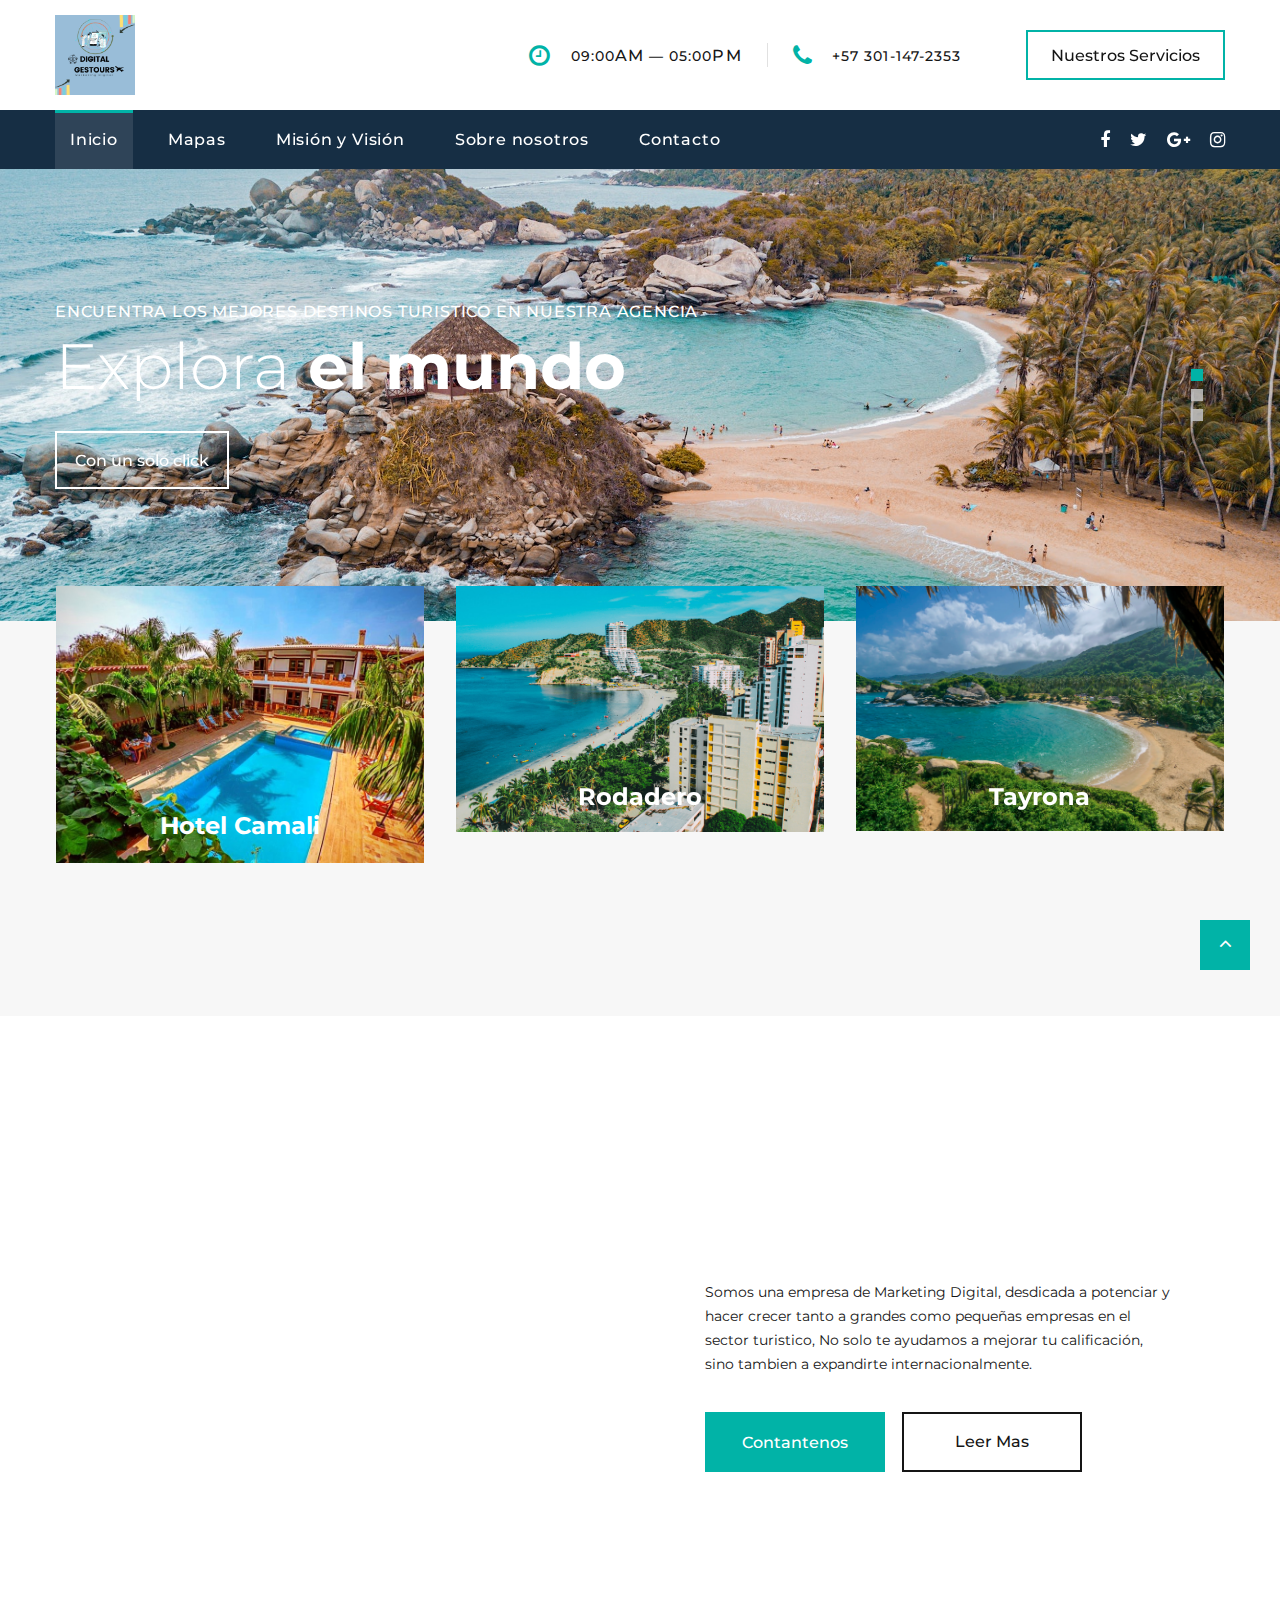
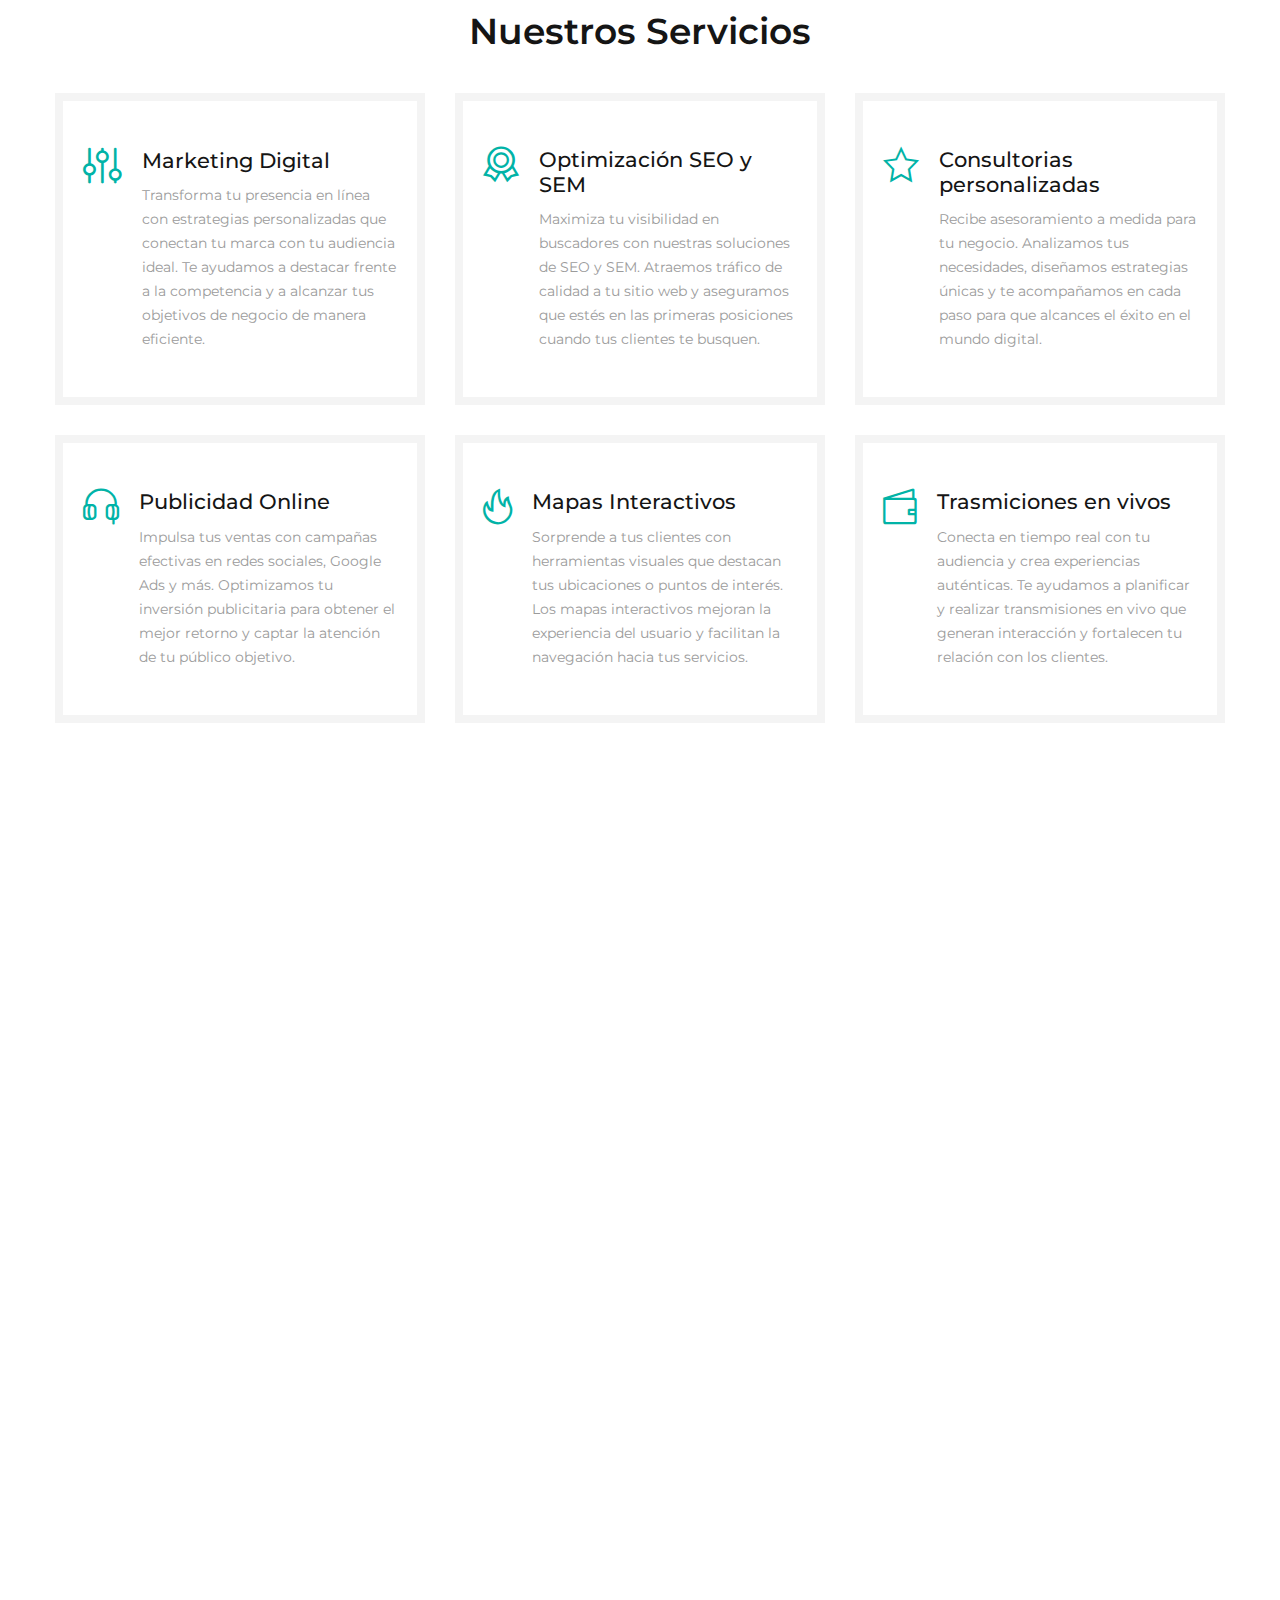
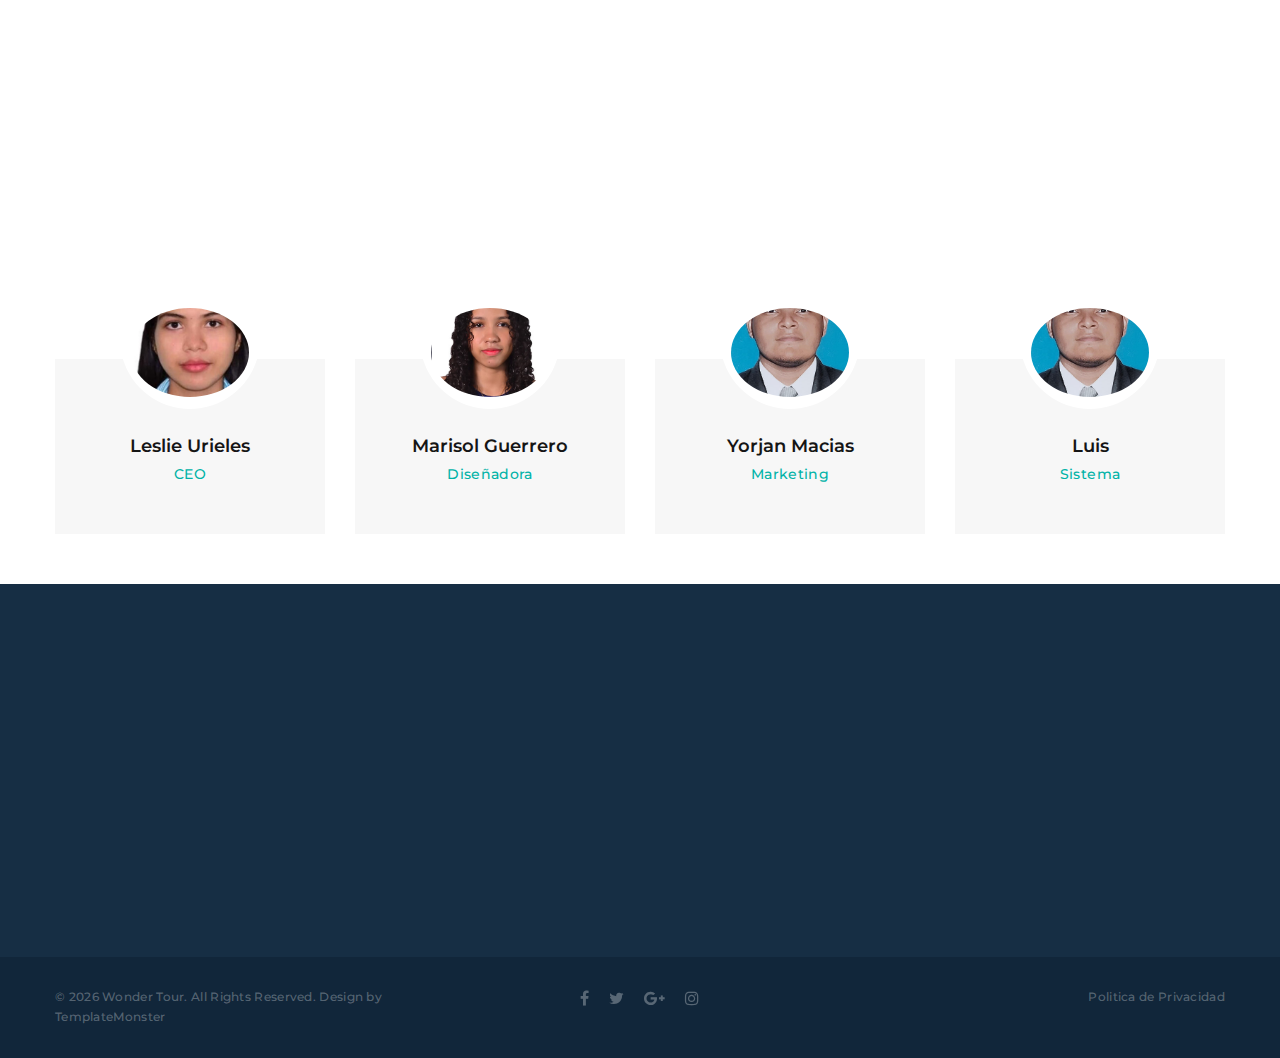
<file: index.html>
<!DOCTYPE html>
<html class="wide wow-animation" lang="en">
  <head>
    <title>Home</title>
    <meta name="format-detection" content="telephone=no">
    <meta name="viewport" content="width=device-width, height=device-height, initial-scale=1.0, maximum-scale=1.0, user-scalable=0">
    <meta http-equiv="X-UA-Compatible" content="IE=edge">
    <meta charset="utf-8">
    <link rel="icon" href="images/favicon.ico" type="image/x-icon">
    <!-- Stylesheets-->
    <link rel="stylesheet" type="text/css" href="//fonts.googleapis.com/css?family=Montserrat:400,500,600,700%7CPoppins:400%7CTeko:300,400">
    <link rel="stylesheet" href="css/bootstrap.css">
    <link rel="stylesheet" href="css/fonts.css">
    <link rel="stylesheet" href="css/style.css">
    <style>.ie-panel{display: none;background: #212121;padding: 10px 0;box-shadow: 3px 3px 5px 0 rgba(0,0,0,.3);clear: both;text-align:center;position: relative;z-index: 1;} html.ie-10 .ie-panel, html.lt-ie-10 .ie-panel {display: block;}</style>
  </head>
  <body>
    <div class="ie-panel"><a href="http://windows.microsoft.com/en-US/internet-explorer/"><img src="images/ie8-panel/warning_bar_0000_us.jpg" height="42" width="820" alt="You are using an outdated browser. For a faster, safer browsing experience, upgrade for free today."></a></div>
    <div class="preloader">
      <div class="preloader-body">
        <div class="cssload-container">
          <div class="cssload-speeding-wheel"></div>
        </div>
        <p>Loading...</p>
      </div>
    </div>
    <div class="page">
      <header class="section page-header">
        <!-- RD Navbar-->
        <div class="rd-navbar-wrap">
          <nav class="rd-navbar rd-navbar-corporate" data-layout="rd-navbar-fixed" data-sm-layout="rd-navbar-fixed" data-md-layout="rd-navbar-fixed" data-md-device-layout="rd-navbar-fixed" data-lg-layout="rd-navbar-static" data-lg-device-layout="rd-navbar-fixed" data-xl-layout="rd-navbar-static" data-xl-device-layout="rd-navbar-static" data-xxl-layout="rd-navbar-static" data-xxl-device-layout="rd-navbar-static" data-lg-stick-up-offset="46px" data-xl-stick-up-offset="46px" data-xxl-stick-up-offset="106px" data-lg-stick-up="true" data-xl-stick-up="true" data-xxl-stick-up="true">
            <div class="rd-navbar-collapse-toggle rd-navbar-fixed-element-1" data-rd-navbar-toggle=".rd-navbar-collapse"><span></span></div>
            <div class="rd-navbar-aside-outer">
              <div class="rd-navbar-aside">
                <!-- RD Navbar Panel-->
                <div class="rd-navbar-panel">
                  <!-- RD Navbar Toggle-->
                  <button class="rd-navbar-toggle" data-rd-navbar-toggle=".rd-navbar-nav-wrap"><span></span></button>
                  <!-- RD Navbar Brand-->
                  <div class="rd-navbar-brand">
                    <!--Brand--><a class="brand" href="index.html"><img style="width: 80px;" src="images/logo.png" alt="" width="225" height="18"/></a>
                  </div>
                </div>
                <div class="rd-navbar-aside-right rd-navbar-collapse">
                  <ul class="rd-navbar-corporate-contacts">
                    <li>
                      <div class="unit unit-spacing-xs">
                        <div class="unit-left"><span class="icon fa fa-clock-o"></span></div>
                        <div class="unit-body">
                          <p>09:00<span>am</span> — 05:00<span>pm</span></p>
                        </div>
                      </div>
                    </li>
                    <li>
                      <div class="unit unit-spacing-xs">
                        <div class="unit-left"><span class="icon fa fa-phone"></span></div>
                        <div class="unit-body"><a class="link-phone" href="tel:#">+57 301-147-2353</a></div>
                      </div>
                    </li>
                  </ul><a class="button button-md button-default-outline-2 button-ujarak" href="#">Nuestros Servicios</a>
                </div>
              </div>
            </div>
            <div class="rd-navbar-main-outer">
              <div class="rd-navbar-main">
                <div class="rd-navbar-nav-wrap">
                  <ul class="list-inline list-inline-md rd-navbar-corporate-list-social">
                    <li><a class="icon fa fa-facebook" href="#"></a></li>
                    <li><a class="icon fa fa-twitter" href="#"></a></li>
                    <li><a class="icon fa fa-google-plus" href="#"></a></li>
                    <li><a class="icon fa fa-instagram" href="#"></a></li>
                  </ul>
                  <!-- RD Navbar Nav-->
                  <ul class="rd-navbar-nav">
                    <li class="rd-nav-item active"><a class="rd-nav-link" href="index.html">Inicio</a>
                    </li>
                    <li class="rd-nav-item"><a class="rd-nav-link" href="eventos.html">Mapas</a>
                    </li>
                    <li class="rd-nav-item"><a class="rd-nav-link" href="typography.html">Misión y Visión</a>
                    </li>
                    <li class="rd-nav-item"><a class="rd-nav-link" href="about.html">Sobre nosotros</a>
                    </li>
                    <li class="rd-nav-item"><a class="rd-nav-link" href="contact-us.html">Contacto</a>
                    </li>
                  </ul>
                </div>
              </div>
            </div>
          </nav>
        </div>
      </header>
      <!-- Swiper-->
      <section class="section swiper-container swiper-slider swiper-slider-corporate swiper-pagination-style-2" data-loop="true" data-autoplay="5000" data-simulate-touch="true" data-nav="false" data-direction="vertical">
        <div class="swiper-wrapper text-left">
          <div class="swiper-slide context-dark" data-slide-bg="images/pexels-diego-gonzalez-13359867-1.jpg">
            <div class="swiper-slide-caption section-md">
              <div class="container">
                <div class="row">
                  <div class="col-md-10">
                    <h6 class="text-uppercase" data-caption-animate="fadeInRight" data-caption-delay="0">Encuentra los mejores destinos turistico en nuestra Agencia</h6>
                    <h2 class="oh font-weight-light" data-caption-animate="slideInUp" data-caption-delay="100"><span>Explora</span><span class="font-weight-bold"> el mundo</span></h2><a class="button button-default-outline button-ujarak" href="#" data-caption-animate="fadeInLeft" data-caption-delay="0">Con un solo click</a>
                  </div>
                </div>
              </div>
            </div>
          </div>
          <div class="swiper-slide context-dark" data-slide-bg="images/Santa-Marta-rodadero.jpg">
            <div class="swiper-slide-caption section-md">
              <div class="container">
                <div class="row">
                  <div class="col-md-10">
                    <h6 class="text-uppercase" data-caption-animate="fadeInRight" data-caption-delay="0">Somos una empresa profesional en el Marketing Digital</h6>
                    <h2 class="oh font-weight-light" data-caption-animate="slideInUp" data-caption-delay="100"><span>Confia</span><span class="font-weight-bold"> en nuestra experiencia</span></h2><a class="button button-default-outline button-ujarak" href="#" data-caption-animate="fadeInLeft" data-caption-delay="0">Click</a>
                  </div>
                </div>
              </div>
            </div>
          </div>
          <div class="swiper-slide context-dark" data-slide-bg="images/ec5a302c-5aaf-4708-aaf3-9a7a4cd691c0.webp">
            <div class="swiper-slide-caption section-md">
              <div class="container">
                <div class="row">
                  <div class="col-md-10">
                    <h6 class="text-uppercase" data-caption-animate="fadeInRight" data-caption-delay="0">Visita nuestro mapa interactivo sobre los mejores sitios turisticos</h6>
                    <h2 class="oh font-weight-light" data-caption-animate="slideInUp" data-caption-delay="100"><span>Viaja</span><span class="font-weight-bold"> y disfruta un excelente tour</span></h2><a class="button button-default-outline button-ujarak" href="#" data-caption-animate="fadeInLeft" data-caption-delay="0">Solo a un click</a>
                  </div>
                </div>
              </div>
            </div>
          </div>
        </div>
        <!-- Swiper Pagination-->
        <div class="swiper-pagination"></div>
      </section>
      <!-- Section Box Categories-->
      <section class="section section-lg section-top-1 bg-gray-4">
        <div class="container offset-negative-1">
          <div class="box-categories cta-box-wrap">
            <div class="box-categories-content">
              <div class="row justify-content-center">
                <div class="col-md-4 wow fadeInDown col-9" data-wow-delay=".2s">
                  <ul class="list-marked-2 box-categories-list">
                    <li><a href="#"><img src="images\hotel-camali-santa-marta-piscina-galerias-7.jpeg" alt="" width="368" height="420"/></a>
                      <h5 class="box-categories-title">Hotel Camali</h5>
                    </li>
                  </ul>
                </div>
                <div class="col-md-4 wow fadeInDown col-9" data-wow-delay=".2s">
                  <ul class="list-marked-2 box-categories-list">
                    <li><a href="#"><img src="images\Santa-Marta-rodadero.jpg" alt="" width="368" height="420"/></a>
                      <h5 class="box-categories-title">Rodadero</h5>
                    </li>
                  </ul>
                </div>
                <div class="col-md-4 wow fadeInDown col-9" data-wow-delay=".2s">
                  <ul class="list-marked-2 box-categories-list">
                    <li><a href="#"><img src="images\Screen-Shot-2020-04-13-at-9.26.40-AM-768x511.png" alt="" width="368" height="420"/></a>
                      <h5 class="box-categories-title">Tayrona</h5>
                    </li>
                  </ul>
                </div>
              </div>
            </div>
          </div><a class="link-classic wow fadeInUp" href="#">Otros Sitios<span></span></a>
          <!-- Owl Carousel-->
        </div>
      </section>
      <!-- Discover New Horizons-->
      <section class="section section-sm section-first bg-default text-md-left">
        <div class="container">
          <div class="row row-50 align-items-center justify-content-center justify-content-xl-between">
            <div class="col-lg-6 text-center wow fadeInUp"><img src="images/resized_meeting_image_550x390.png" alt="" width="556" height="382"/>
            </div>
            <div class="col-lg-6 wow fadeInRight" data-wow-delay=".1s">
              <div class="box-width-lg-470">
                <h3>Conoce Sobre Nosotros</h3>
                <!-- Bootstrap tabs-->
                <div class="tabs-custom tabs-horizontal tabs-line tabs-line-big tabs-line-style-2 text-center text-md-left" id="tabs-7">
                  <!-- Nav tabs-->
                  <ul class="nav nav-tabs">
                    <li class="nav-item" role="presentation"><a class="nav-link active" href="#tabs-7-1" data-toggle="tab">¿Quienes somos?</a></li>
                    <li class="nav-item" role="presentation"><a class="nav-link" href="#tabs-7-2" data-toggle="tab">Clientes</a></li>
                    <li class="nav-item" role="presentation"><a class="nav-link" href="#tabs-7-3" data-toggle="tab">Nuestro Equipo</a></li>
                  </ul>
                  <!-- Tab panes-->
                  <div class="tab-content">
                    <div class="tab-pane fade show active" id="tabs-7-1">
                      <p>Somos una empresa de Marketing Digital, desdicada a potenciar y hacer crecer tanto a grandes como pequeñas empresas en el sector turistico, No solo te ayudamos a mejorar tu calificación, sino tambien a expandirte internacionalmente.</p>
                      <div class="group-md group-middle"><a class="button button-secondary button-pipaluk" href="contact-us.html">Contantenos</a><a class="button button-black-outline button-md" href="about.html">Leer Mas</a></div>
                    </div>
                    <div class="tab-pane fade" id="tabs-7-2">
                      <p>Trabajamos con una amplia gama de clientes en la industria turistica, desde hoteles y resorts hasta agencias de viajes, Nuestra prioridad es la satisfaccion y el exito de nuestros clientes.</p>
                      <div class="group-md group-middle"><a class="button button-secondary button-pipaluk" href="contact-us.html">Contantenos</a><a class="button button-black-outline button-md" href="about.html">Leer Mas</a></div>
                    </div>
                    <div class="tab-pane fade" id="tabs-7-3">
                      <p>Nuestro equipo esta conformado por profesionales apasionados por el turismo y el marketing digital. Estamos comprometidos con ofrecer soluciones creativas e innovadoras para impulsar tu negocio.</p>
                      <div class="group-md group-middle"><a class="button button-secondary button-pipaluk" href="contact-us.html">Contantenos</a><a class="button button-black-outline button-md" href="about.html">Leer Mas</a></div>
                    </div>
                  </div>
                </div>
              </div>
            </div>
          </div>
        </div>
      </section>
      <!--	Our Services-->
      <section class="section section-sm">
        <div class="container">
          <h3>Nuestros Servicios</h3>
          <div class="row row-30">
            <div class="col-sm-6 col-lg-4">
              <article class="box-icon-classic">
                <div class="unit box-icon-classic-body flex-column flex-md-row text-md-left flex-lg-column text-lg-center flex-xl-row text-xl-left">
                  <div class="unit-left">
                    <div class="box-icon-classic-icon fl-bigmug-line-equalization3"></div>
                  </div>
                  <div class="unit-body">
                    <h5 class="box-icon-classic-title"><a href="#">Marketing Digital</a></h5>
                    <p class="box-icon-classic-text">Transforma tu presencia en línea con estrategias personalizadas que conectan tu marca con tu audiencia ideal. Te ayudamos a destacar frente a la competencia y a alcanzar tus objetivos de negocio de manera eficiente.</p>
                  </div>
                </div>
              </article>
            </div>
            <div class="col-sm-6 col-lg-4">
              <article class="box-icon-classic">
                <div class="unit box-icon-classic-body flex-column flex-md-row text-md-left flex-lg-column text-lg-center flex-xl-row text-xl-left">
                  <div class="unit-left">
                    <div class="box-icon-classic-icon fl-bigmug-line-circular220"></div>
                  </div>
                  <div class="unit-body">
                    <h5 class="box-icon-classic-title"><a href="#">Optimización SEO y SEM</a></h5>
                    <p class="box-icon-classic-text">Maximiza tu visibilidad en buscadores con nuestras soluciones de SEO y SEM. Atraemos tráfico de calidad a tu sitio web y aseguramos que estés en las primeras posiciones cuando tus clientes te busquen.

                    </p>
                  </div>
                </div>
              </article>
            </div>
            <div class="col-sm-6 col-lg-4">
              <article class="box-icon-classic">
                <div class="unit box-icon-classic-body flex-column flex-md-row text-md-left flex-lg-column text-lg-center flex-xl-row text-xl-left">
                  <div class="unit-left">
                    <div class="box-icon-classic-icon fl-bigmug-line-favourites5"></div>
                  </div>
                  <div class="unit-body">
                    <h5 class="box-icon-classic-title"><a href="#">Consultorias personalizadas</a></h5>
                    <p class="box-icon-classic-text">Recibe asesoramiento a medida para tu negocio. Analizamos tus necesidades, diseñamos estrategias únicas y te acompañamos en cada paso para que alcances el éxito en el mundo digital.

                    </p>
                  </div>
                </div>
              </article>
            </div>
            <div class="col-sm-6 col-lg-4">
              <article class="box-icon-classic">
                <div class="unit box-icon-classic-body flex-column flex-md-row text-md-left flex-lg-column text-lg-center flex-xl-row text-xl-left">
                  <div class="unit-left">
                    <div class="box-icon-classic-icon fl-bigmug-line-headphones32"></div>
                  </div>
                  <div class="unit-body">
                    <h5 class="box-icon-classic-title"><a href="#">Publicidad Online</a></h5>
                    <p class="box-icon-classic-text">Impulsa tus ventas con campañas efectivas en redes sociales, Google Ads y más. Optimizamos tu inversión publicitaria para obtener el mejor retorno y captar la atención de tu público objetivo.
                    </p>
                  </div>
                </div>
              </article>
            </div>
            <div class="col-sm-6 col-lg-4">
              <article class="box-icon-classic">
                <div class="unit box-icon-classic-body flex-column flex-md-row text-md-left flex-lg-column text-lg-center flex-xl-row text-xl-left">
                  <div class="unit-left">
                    <div class="box-icon-classic-icon fl-bigmug-line-hot67"></div>
                  </div>
                  <div class="unit-body">
                    <h5 class="box-icon-classic-title"><a href="#">Mapas Interactivos</a></h5>
                    <p class="box-icon-classic-text">Sorprende a tus clientes con herramientas visuales que destacan tus ubicaciones o puntos de interés. Los mapas interactivos mejoran la experiencia del usuario y facilitan la navegación hacia tus servicios.
                </p>
                  </div>
                </div>
              </article>
            </div>
            <div class="col-sm-6 col-lg-4">
              <article class="box-icon-classic">
                <div class="unit box-icon-classic-body flex-column flex-md-row text-md-left flex-lg-column text-lg-center flex-xl-row text-xl-left">
                  <div class="unit-left">
                    <div class="box-icon-classic-icon fl-bigmug-line-wallet26"></div>
                  </div>
                  <div class="unit-body">
                    <h5 class="box-icon-classic-title"><a href="#">Trasmiciones en vivos</a></h5>
                    <p class="box-icon-classic-text">Conecta en tiempo real con tu audiencia y crea experiencias auténticas. Te ayudamos a planificar y realizar transmisiones en vivo que generan interacción y fortalecen tu relación con los clientes.
                    </p>
                  </div>
                </div>
              </article>
            </div>
          </div>
        </div>
      </section>
      <!-- Hot tours-->
      <section class="section section-sm bg-default">
        <div class="container">
          <h3 class="oh-desktop"><span class="d-inline-block wow slideInDown">Hoteles</span></h3>
          <div class="row row-sm row-40 row-md-50">
            <div class="col-sm-6 col-md-12 wow fadeInRight">
              <!-- Product Big-->
              <article class="product-big">
                <div class="unit flex-column flex-md-row align-items-md-stretch">
                  <div class="unit-left"><a class="product-big-figure" href="#"><img src="images/hotel mercure.jpg" alt="" width="600" height="366"/></a></div>
                  <div class="unit-body">
                    <div class="product-big-body">
                      <h5 class="product-big-title"><a href="#">Hotel Mercure Santa Marta Emile</a></h5>
                      <div class="group-sm group-middle justify-content-start">
                        <div class="product-big-rating"><span class="icon material-icons-star"></span><span class="icon material-icons-star"></span><span class="icon material-icons-star"></span><span class="icon material-icons-star"></span><span class="icon material-icons-star_half"></span></div><a class="product-big-reviews" href="#">4 puntuaciones</a>
                      </div>
                      <p class="product-big-text">El Mercure Santa Marta Emile, situado en Santa Marta, ofrece WiFi gratis y pileta al aire libre. Además, el alojamiento alberga terraza, centro de fitness y un bar. Hay estacionamiento privado.
                        Las habitaciones del Mercure Santa Emile cuentan con puertas y suelo de madera, aire acondicionado, TV de pantalla plana y baño privado.
                        </p><a class="button button-black-outline button-ujarak" href="#">Mas información</a>
                      <div class="product-big-price-wrap"><span class="product-big-price">$790</span></div>
                    </div>
                  </div>
                </div>
              </article>
            </div>
            <div class="col-sm-6 col-md-12 wow fadeInLeft">
              <!-- Product Big-->
              <article class="product-big">
                <div class="unit flex-column flex-md-row align-items-md-stretch">
                  <div class="unit-left"><a class="product-big-figure" href="#"><img src="images/hotel viajero.jpg" alt="" width="600" height="366"/></a></div>
                  <div class="unit-body">
                    <div class="product-big-body">
                      <h5 class="product-big-title"><a href="#">Hotel Viajero Santa Marta</a></h5>
                      <div class="group-sm group-middle justify-content-start">
                        <div class="product-big-rating"><span class="icon material-icons-star"></span><span class="icon material-icons-star"></span><span class="icon material-icons-star"></span><span class="icon material-icons-star"></span><span class="icon material-icons-star_half"></span></div><a class="product-big-reviews" href="#">5 puntuaciones</a>
                      </div>
                      <p class="product-big-text">El Viajero Hostel Santa Marta se encuentra en Santa Marta y ofrece alojamiento con una pileta con terraza y un bar en la azotea con vistas a la ciudad. El alojamiento está a menos de 1 km de la catedral de Santa Marta y a 13 minutos a pie del puerto deportivo de Santa Marta, y ofrece jardín y terraza. El hotel alberga un restaurante abierto en general.</p><a class="button button-black-outline button-ujarak" href="#">Mas información</a>
                      <div class="product-big-price-wrap"><span class="product-big-price">$890</span></div>
                    </div>
                  </div>
                </div>
              </article>
            </div>
          </div>
        </div>
      </section>
      <!-- Different People-->
      <section class="section section-sm">
        <div class="container">
          <h3 class="title-block find-car oh"><span class="d-inline-block wow slideInUp">Nuestro Equipo</span></h3>
          <div class="row row-30 justify-content-center box-ordered">
            <div class="col-sm-6 col-md-5 col-lg-3">
              <!-- Team Modern-->
              <article class="team-modern">
                <div class="team-modern-header"><a class="team-modern-figure" href="#"><img class="img-circles" src="images/Captura de pantalla 2024-11-20 211135.png" width="118" height="118"/></a>
                  <svg x="0px" y="0px" width="270px" height="70px" viewbox="0 0 270 70" enable-background="new 0 0 270 70" xml:space="preserve">
                    <g>
                      <path fill="#161616" d="M202.085,0C193.477,28.912,166.708,50,135,50S76.523,28.912,67.915,0H0v70h270V0H202.085z"></path>
                    </g>
                  </svg>
                </div>
                <div class="team-modern-caption">
                  <h6 class="team-modern-name"><a href="#">Leslie Urieles</a></h6>
                  <p class="team-modern-status">CEO</p>
                </div>
              </article>
            </div>
            <div class="col-sm-6 col-md-5 col-lg-3">
              <!-- Team Modern-->
              <article class="team-modern">
                <div class="team-modern-header"><a class="team-modern-figure" href="#"><img class="img-circles" src="images/Captura de pantalla 2024-11-20 211051.png" alt="" width="118" height="118"/></a>
                  <svg x="0px" y="0px" width="270px" height="70px" viewbox="0 0 270 70" enable-background="new 0 0 270 70" xml:space="preserve">
                    <g>
                      <path fill="#161616" d="M202.085,0C193.477,28.912,166.708,50,135,50S76.523,28.912,67.915,0H0v70h270V0H202.085z"></path>
                    </g>
                  </svg>
                </div>
                <div class="team-modern-caption">
                  <h6 class="team-modern-name"><a href="#">Marisol Guerrero</a></h6>
                  <p class="team-modern-status">Diseñadora</p>
                </div>
              </article>
            </div>
            <div class="col-sm-6 col-md-5 col-lg-3">
              <!-- Team Modern-->
              <article class="team-modern">
                <div class="team-modern-header"><a class="team-modern-figure" href="#"><img class="img-circles" src="images/Captura de pantalla 2024-11-20 211200.png" alt="" width="118" height="118"/></a>
                  <svg x="0px" y="0px" width="270px" height="70px" viewbox="0 0 270 70" enable-background="new 0 0 270 70" xml:space="preserve">
                    <g>
                      <path fill="#161616" d="M202.085,0C193.477,28.912,166.708,50,135,50S76.523,28.912,67.915,0H0v70h270V0H202.085z"></path>
                    </g>
                  </svg>
                </div>
                <div class="team-modern-caption">
                  <h6 class="team-modern-name"><a href="#">Yorjan Macias</a></h6>
                  <p class="team-modern-status">Marketing</p>
                </div>
              </article>
            </div>
            <div class="col-sm-6 col-md-5 col-lg-3">
              <!-- Team Modern-->
              <article class="team-modern">
                <div class="team-modern-header"><a class="team-modern-figure" href="#"><img class="img-circles" src="images/Captura de pantalla 2024-11-20 211200.png" alt="" width="118" height="118"/></a>
                  <svg x="0px" y="0px" width="270px" height="70px" viewbox="0 0 270 70" enable-background="new 0 0 270 70" xml:space="preserve">
                    <g>
                      <path fill="#161616" d="M202.085,0C193.477,28.912,166.708,50,135,50S76.523,28.912,67.915,0H0v70h270V0H202.085z"></path>
                    </g>
                  </svg>
                </div>
                <div class="team-modern-caption">
                  <h6 class="team-modern-name"><a href="#">Luis </a></h6>
                  <p class="team-modern-status">Sistema</p>
                </div>
              </article>
            </div>
          </div>
        </div>
      </section>
      <!-- Section Subscribe-->
    
    
      <footer class="section footer-corporate context-dark">
        <div class="footer-corporate-inset">
          <div class="container">
            <div class="row row-40 justify-content-lg-between">
              <div class="col-sm-6 col-md-12 col-lg-3 col-xl-4">
                <div class="oh-desktop">
                  <div class="wow slideInRight" data-wow-delay="0s">
                    <h6 class="text-spacing-100 text-uppercase">Contactenos</h6>
                    <ul class="footer-contacts d-inline-block d-sm-block">
                      <li>
                        <div class="unit">
                          <div class="unit-left"><span class="icon fa fa-phone"></span></div>
                          <div class="unit-body"><a class="link-phone" href="tel:#">+57 301-147-2353</a></div>
                        </div>
                      </li>
                      <li>
                        <div class="unit">
                          <div class="unit-left"><span class="icon fa fa-envelope"></span></div>
                          <div class="unit-body"><a class="link-aemail" href="mailto:#">gestours@gmail.com</a></div>
                        </div>
                      </li>
                      <li>
                        <div class="unit">
                          <div class="unit-left"><span class="icon fa fa-location-arrow"></span></div>
                          <div class="unit-body"><a class="link-location" href="#">Calle 29j1 #30-48</a></div>
                        </div>
                      </li>
                    </ul>
                  </div>
                </div>
              </div>
              <div class="col-sm-6 col-md-5 col-lg-3 col-xl-4">
                <div class="oh-desktop">
                  <div class="wow slideInDown" data-wow-delay="0s">
                    <h6 class="text-spacing-100 text-uppercase">Noticias Populares</h6>
                    <!-- Post Minimal 2-->
                    <article class="post post-minimal-2">
                      <p class="post-minimal-2-title"><a href="#">Somos una de las empresas mas exitos de marketing digital</a></p>
                      <div class="post-minimal-2-time">
                        <time datetime="2019-05-04">Mayo 04, 2024</time>
                      </div>
                    </article>
                    <!-- Post Minimal 2-->
                    <article class="post post-minimal-2">
                      <p class="post-minimal-2-title"><a href="#">Top 10 Hoteles: Mas recomendados por gestours</a></p>
                      <div class="post-minimal-2-time">
                        <time datetime="2019-05-04">Julio 19, 2024</time>
                      </div>
                    </article>
                  </div>
                </div>
              </div>
              <div class="col-sm-11 col-md-7 col-lg-5 col-xl-4">
                <div class="oh-desktop">
                  <div class="wow slideInLeft" data-wow-delay="0s">
                    <h6 class="text-spacing-100 text-uppercase">Otros links</h6>
                    <ul class="row-6 list-0 list-marked list-marked-md list-marked-secondary list-custom-2">
                      <li><a href="about.html">Sobre nosotros</a></li>
                      <li><a href="#">Otros sitios</a></li>
                      <li><a href="#">Nuesto Equipo</a></li>
                      <li><a href="#">Mapas</a></li>
                    </ul>
                    <div class="group-md group-middle justify-content-sm-start"><a class="button button-lg button-primary button-ujarak" href="#">Click</a></div>
                  </div>
                </div>
              </div>
            </div>
          </div>
        </div>
        <div class="footer-corporate-bottom-panel">
          <div class="container">
            <div class="row justfy-content-xl-space-berween row-10 align-items-md-center2">
              <div class="col-sm-6 col-md-4 text-sm-right text-md-center">
                <div>
                  <ul class="list-inline list-inline-sm footer-social-list-2">
                    <li><a class="icon fa fa-facebook" href="#"></a></li>
                    <li><a class="icon fa fa-twitter" href="#"></a></li>
                    <li><a class="icon fa fa-google-plus" href="#"></a></li>
                    <li><a class="icon fa fa-instagram" href="#"></a></li>
                  </ul>
                </div>
              </div>
              <div class="col-sm-6 col-md-4 order-sm-first">
                <!-- Rights-->
                <p class="rights"><span>&copy;&nbsp;</span><span class="copyright-year"></span><span>&nbsp;</span><span>Wonder Tour</span>. All Rights Reserved. Design by <a href="https://www.templatemonster.com">TemplateMonster</a></p>
              </div>
              <div class="col-sm-6 col-md-4 text-md-right">
                <p class="rights"><a href="#">Politica de Privacidad</a></p>
              </div>
            </div>
          </div>
        </div>
      </footer>
    </div>
    <!-- Global Mailform Output-->
    <div class="snackbars" id="form-output-global"></div>
    <!-- Javascript-->
    <script src="js/core.min.js"></script>
    <script src="js/script.js"></script>
  </body>
</html>
</file>
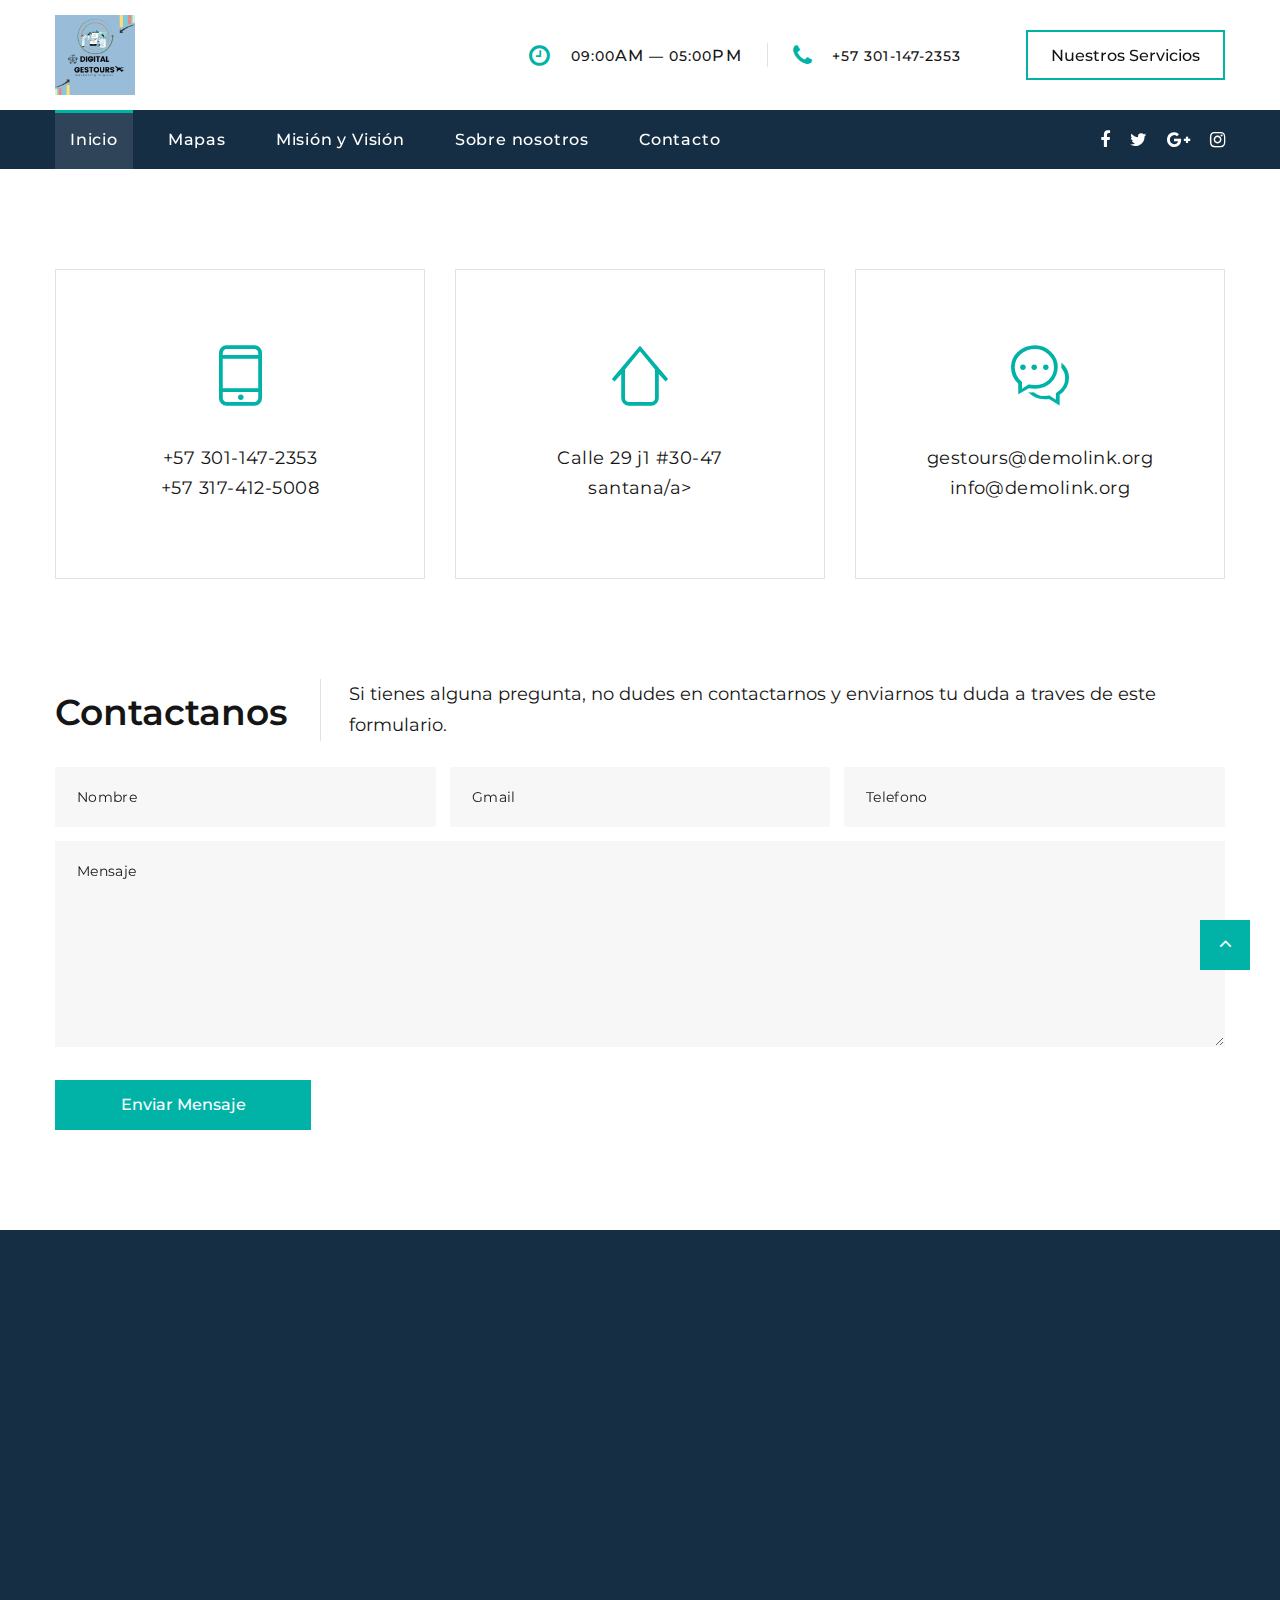
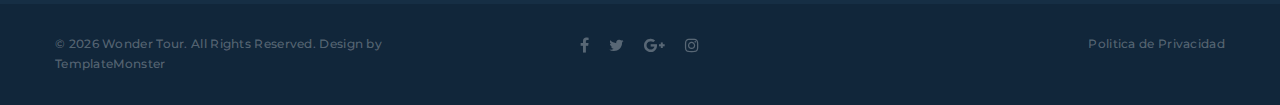
<file: contact-us.html>
<!DOCTYPE html>
<html class="wide wow-animation" lang="en">
  <head>
    <title>Contact Us</title>
    <meta name="format-detection" content="telephone=no">
    <meta name="viewport" content="width=device-width, height=device-height, initial-scale=1.0, maximum-scale=1.0, user-scalable=0">
    <meta http-equiv="X-UA-Compatible" content="IE=edge">
    <meta charset="utf-8">
    <link rel="icon" href="images/favicon.ico" type="image/x-icon">
    <!-- Stylesheets-->
    <link rel="stylesheet" type="text/css" href="//fonts.googleapis.com/css?family=Montserrat:400,500,600,700%7CPoppins:400%7CTeko:300,400">
    <link rel="stylesheet" href="css/bootstrap.css">
    <link rel="stylesheet" href="css/fonts.css">
    <link rel="stylesheet" href="css/style.css">
    <style>.ie-panel{display: none;background: #212121;padding: 10px 0;box-shadow: 3px 3px 5px 0 rgba(0,0,0,.3);clear: both;text-align:center;position: relative;z-index: 1;} html.ie-10 .ie-panel, html.lt-ie-10 .ie-panel {display: block;}</style>
  </head>
  <body>
    <div class="ie-panel"><a href="http://windows.microsoft.com/en-US/internet-explorer/"><img src="images/ie8-panel/warning_bar_0000_us.jpg" height="42" width="820" alt="You are using an outdated browser. For a faster, safer browsing experience, upgrade for free today."></a></div>
    <div class="preloader">
      <div class="preloader-body">
        <div class="cssload-container">
          <div class="cssload-speeding-wheel"></div>
        </div>
        <p>Loading...</p>
      </div>
    </div>
    <div class="page">
      <header class="section page-header">
        <!-- RD Navbar-->
        <div class="rd-navbar-wrap">
          <nav class="rd-navbar rd-navbar-corporate" data-layout="rd-navbar-fixed" data-sm-layout="rd-navbar-fixed" data-md-layout="rd-navbar-fixed" data-md-device-layout="rd-navbar-fixed" data-lg-layout="rd-navbar-static" data-lg-device-layout="rd-navbar-fixed" data-xl-layout="rd-navbar-static" data-xl-device-layout="rd-navbar-static" data-xxl-layout="rd-navbar-static" data-xxl-device-layout="rd-navbar-static" data-lg-stick-up-offset="46px" data-xl-stick-up-offset="46px" data-xxl-stick-up-offset="106px" data-lg-stick-up="true" data-xl-stick-up="true" data-xxl-stick-up="true">
            <div class="rd-navbar-collapse-toggle rd-navbar-fixed-element-1" data-rd-navbar-toggle=".rd-navbar-collapse"><span></span></div>
            <div class="rd-navbar-aside-outer">
              <div class="rd-navbar-aside">
                <!-- RD Navbar Panel-->
                <div class="rd-navbar-panel">
                  <!-- RD Navbar Toggle-->
                  <button class="rd-navbar-toggle" data-rd-navbar-toggle=".rd-navbar-nav-wrap"><span></span></button>
                  <!-- RD Navbar Brand-->
                  <div class="rd-navbar-brand">
                    <!--Brand--><a class="brand" href="index.html"><img style="width: 80px;" src="images/logo.png" alt="" width="225" height="18"/></a>
                  </div>
                </div>
                <div class="rd-navbar-aside-right rd-navbar-collapse">
                  <ul class="rd-navbar-corporate-contacts">
                    <li>
                      <div class="unit unit-spacing-xs">
                        <div class="unit-left"><span class="icon fa fa-clock-o"></span></div>
                        <div class="unit-body">
                          <p>09:00<span>am</span> — 05:00<span>pm</span></p>
                        </div>
                      </div>
                    </li>
                    <li>
                      <div class="unit unit-spacing-xs">
                        <div class="unit-left"><span class="icon fa fa-phone"></span></div>
                        <div class="unit-body"><a class="link-phone" href="tel:#">+57 301-147-2353</a></div>
                      </div>
                    </li>
                  </ul><a class="button button-md button-default-outline-2 button-ujarak" href="#">Nuestros Servicios</a>
                </div>
              </div>
            </div>
            <div class="rd-navbar-main-outer">
              <div class="rd-navbar-main">
                <div class="rd-navbar-nav-wrap">
                  <ul class="list-inline list-inline-md rd-navbar-corporate-list-social">
                    <li><a class="icon fa fa-facebook" href="#"></a></li>
                    <li><a class="icon fa fa-twitter" href="#"></a></li>
                    <li><a class="icon fa fa-google-plus" href="#"></a></li>
                    <li><a class="icon fa fa-instagram" href="#"></a></li>
                  </ul>
                  <!-- RD Navbar Nav-->
                  <ul class="rd-navbar-nav">
                    <li class="rd-nav-item active"><a class="rd-nav-link" href="index.html">Inicio</a>
                    </li>
                    <li class="rd-nav-item"><a class="rd-nav-link" href="eventos.html">Mapas</a>
                    </li>
                    <li class="rd-nav-item"><a class="rd-nav-link" href="mision-y-vision.html">Misión y Visión</a>
                    </li>
                    <li class="rd-nav-item"><a class="rd-nav-link" href="about.html">Sobre nosotros</a>
                    </li>
                    <li class="rd-nav-item"><a class="rd-nav-link" href="contact-us.html">Contacto</a>
                    </li>
                  </ul>
                </div>
              </div>
            </div>
          </nav>
        </div>
      </header>
      
      <!-- Contact information-->
      <section class="section section-sm section-first bg-default">
        <div class="container">
          <div class="row row-30 justify-content-center">
            <div class="col-sm-8 col-md-6 col-lg-4">
              <article class="box-contacts">
                <div class="box-contacts-body">
                  <div class="box-contacts-icon fl-bigmug-line-cellphone55"></div>
                  <div class="box-contacts-decor"></div>
                  <p class="box-contacts-link"><a href="tel:#">+57 301-147-2353</a></p>
                  <p class="box-contacts-link"><a href="tel:#">+57 317-412-5008</a></p>
                </div>
              </article>
            </div>
            <div class="col-sm-8 col-md-6 col-lg-4">
              <article class="box-contacts">
                <div class="box-contacts-body">
                  <div class="box-contacts-icon fl-bigmug-line-up104"></div>
                  <div class="box-contacts-decor"></div>
                  <p class="box-contacts-link"><a href="#">Calle 29 j1 #30-47 santana/a></p>
                </div>
              </article>
            </div>
            <div class="col-sm-8 col-md-6 col-lg-4">
              <article class="box-contacts">
                <div class="box-contacts-body">
                  <div class="box-contacts-icon fl-bigmug-line-chat55"></div>
                  <div class="box-contacts-decor"></div>
                  <p class="box-contacts-link"><a href="mailto:#">gestours@demolink.org</a></p>
                  <p class="box-contacts-link"><a href="mailto:#">info@demolink.org</a></p>
                </div>
              </article>
            </div>
          </div>
        </div>
      </section>

      <!-- Contact Form-->
      <section class="section section-sm section-last bg-default text-left">
        <div class="container">
          <article class="title-classic">
            <div class="title-classic-title">
              <h3>Contactanos</h3>
            </div>
            <div class="title-classic-text">
              <p>Si tienes alguna pregunta, no dudes en contactarnos y enviarnos tu duda a traves de este formulario.</p>
            </div>
          </article>
          <form class="rd-form rd-form-variant-2 rd-mailform" data-form-output="form-output-global" data-form-type="contact" method="post" action="bat/rd-mailform.php">
            <div class="row row-14 gutters-14">
              <div class="col-md-4">
                <div class="form-wrap">
                  <input class="form-input" id="contact-your-name-2" type="text" name="name" data-constraints="@Required">
                  <label class="form-label" for="contact-your-name-2">Nombre</label>
                </div>
              </div>
              <div class="col-md-4">
                <div class="form-wrap">
                  <input class="form-input" id="contact-email-2" type="email" name="email" data-constraints="@Email @Required">
                  <label class="form-label" for="contact-email-2">Gmail</label>
                </div>
              </div>
              <div class="col-md-4">
                <div class="form-wrap">
                  <input class="form-input" id="contact-phone-2" type="text" name="phone" data-constraints="@Numeric">
                  <label class="form-label" for="contact-phone-2">Telefono</label>
                </div>
              </div>
              <div class="col-12">
                <div class="form-wrap">
                  <label class="form-label" for="contact-message-2">Mensaje</label>
                  <textarea class="form-input textarea-lg" id="contact-message-2" name="message" data-constraints="@Required"></textarea>
                </div>
              </div>
            </div>
            <button class="button button-primary button-pipaluk" type="submit">Enviar Mensaje</button>
          </form>
        </div>
      </section>

      <footer class="section footer-corporate context-dark">
        <div class="footer-corporate-inset">
          <div class="container">
            <div class="row row-40 justify-content-lg-between">
              <div class="col-sm-6 col-md-12 col-lg-3 col-xl-4">
                <div class="oh-desktop">
                  <div class="wow slideInRight" data-wow-delay="0s">
                    <h6 class="text-spacing-100 text-uppercase">Contactenos</h6>
                    <ul class="footer-contacts d-inline-block d-sm-block">
                      <li>
                        <div class="unit">
                          <div class="unit-left"><span class="icon fa fa-phone"></span></div>
                          <div class="unit-body"><a class="link-phone" href="tel:#">+57 301-147-2353</a></div>
                        </div>
                      </li>
                      <li>
                        <div class="unit">
                          <div class="unit-left"><span class="icon fa fa-envelope"></span></div>
                          <div class="unit-body"><a class="link-aemail" href="mailto:#">gestours@gmail.com</a></div>
                        </div>
                      </li>
                      <li>
                        <div class="unit">
                          <div class="unit-left"><span class="icon fa fa-location-arrow"></span></div>
                          <div class="unit-body"><a class="link-location" href="#">Calle 29j1 #30-48</a></div>
                        </div>
                      </li>
                    </ul>
                  </div>
                </div>
              </div>
              <div class="col-sm-6 col-md-5 col-lg-3 col-xl-4">
                <div class="oh-desktop">
                  <div class="wow slideInDown" data-wow-delay="0s">
                    <h6 class="text-spacing-100 text-uppercase">Noticias Populares</h6>
                    <!-- Post Minimal 2-->
                    <article class="post post-minimal-2">
                      <p class="post-minimal-2-title"><a href="#">Somos una de las empresas mas exitos de marketing digital</a></p>
                      <div class="post-minimal-2-time">
                        <time datetime="2019-05-04">Mayo 04, 2024</time>
                      </div>
                    </article>
                    <!-- Post Minimal 2-->
                    <article class="post post-minimal-2">
                      <p class="post-minimal-2-title"><a href="#">Top 10 Hoteles: Mas recomendados por gestours</a></p>
                      <div class="post-minimal-2-time">
                        <time datetime="2019-05-04">Julio 19, 2024</time>
                      </div>
                    </article>
                  </div>
                </div>
              </div>
              <div class="col-sm-11 col-md-7 col-lg-5 col-xl-4">
                <div class="oh-desktop">
                  <div class="wow slideInLeft" data-wow-delay="0s">
                    <h6 class="text-spacing-100 text-uppercase">Otros links</h6>
                    <ul class="row-6 list-0 list-marked list-marked-md list-marked-secondary list-custom-2">
                      <li><a href="about.html">Sobre nosotros</a></li>
                      <li><a href="#">Otros sitios</a></li>
                      <li><a href="#">Nuesto Equipo</a></li>
                      <li><a href="#">Mapas</a></li>
                    </ul>
                    <div class="group-md group-middle justify-content-sm-start"><a class="button button-lg button-primary button-ujarak" href="#">Click</a></div>
                  </div>
                </div>
              </div>
            </div>
          </div>
        </div>
        <div class="footer-corporate-bottom-panel">
          <div class="container">
            <div class="row justfy-content-xl-space-berween row-10 align-items-md-center2">
              <div class="col-sm-6 col-md-4 text-sm-right text-md-center">
                <div>
                  <ul class="list-inline list-inline-sm footer-social-list-2">
                    <li><a class="icon fa fa-facebook" href="#"></a></li>
                    <li><a class="icon fa fa-twitter" href="#"></a></li>
                    <li><a class="icon fa fa-google-plus" href="#"></a></li>
                    <li><a class="icon fa fa-instagram" href="#"></a></li>
                  </ul>
                </div>
              </div>
              <div class="col-sm-6 col-md-4 order-sm-first">
                <!-- Rights-->
                <p class="rights"><span>&copy;&nbsp;</span><span class="copyright-year"></span><span>&nbsp;</span><span>Wonder Tour</span>. All Rights Reserved. Design by <a href="https://www.templatemonster.com">TemplateMonster</a></p>
              </div>
              <div class="col-sm-6 col-md-4 text-md-right">
                <p class="rights"><a href="#">Politica de Privacidad</a></p>
              </div>
            </div>
          </div>
        </div>
      </footer>
    </div>
    <!-- Global Mailform Output-->
    <div class="snackbars" id="form-output-global"></div>
    <!-- Javascript-->
    <script src="js/core.min.js"></script>
    <script src="js/script.js"></script>
  </body>
</html>
</file>
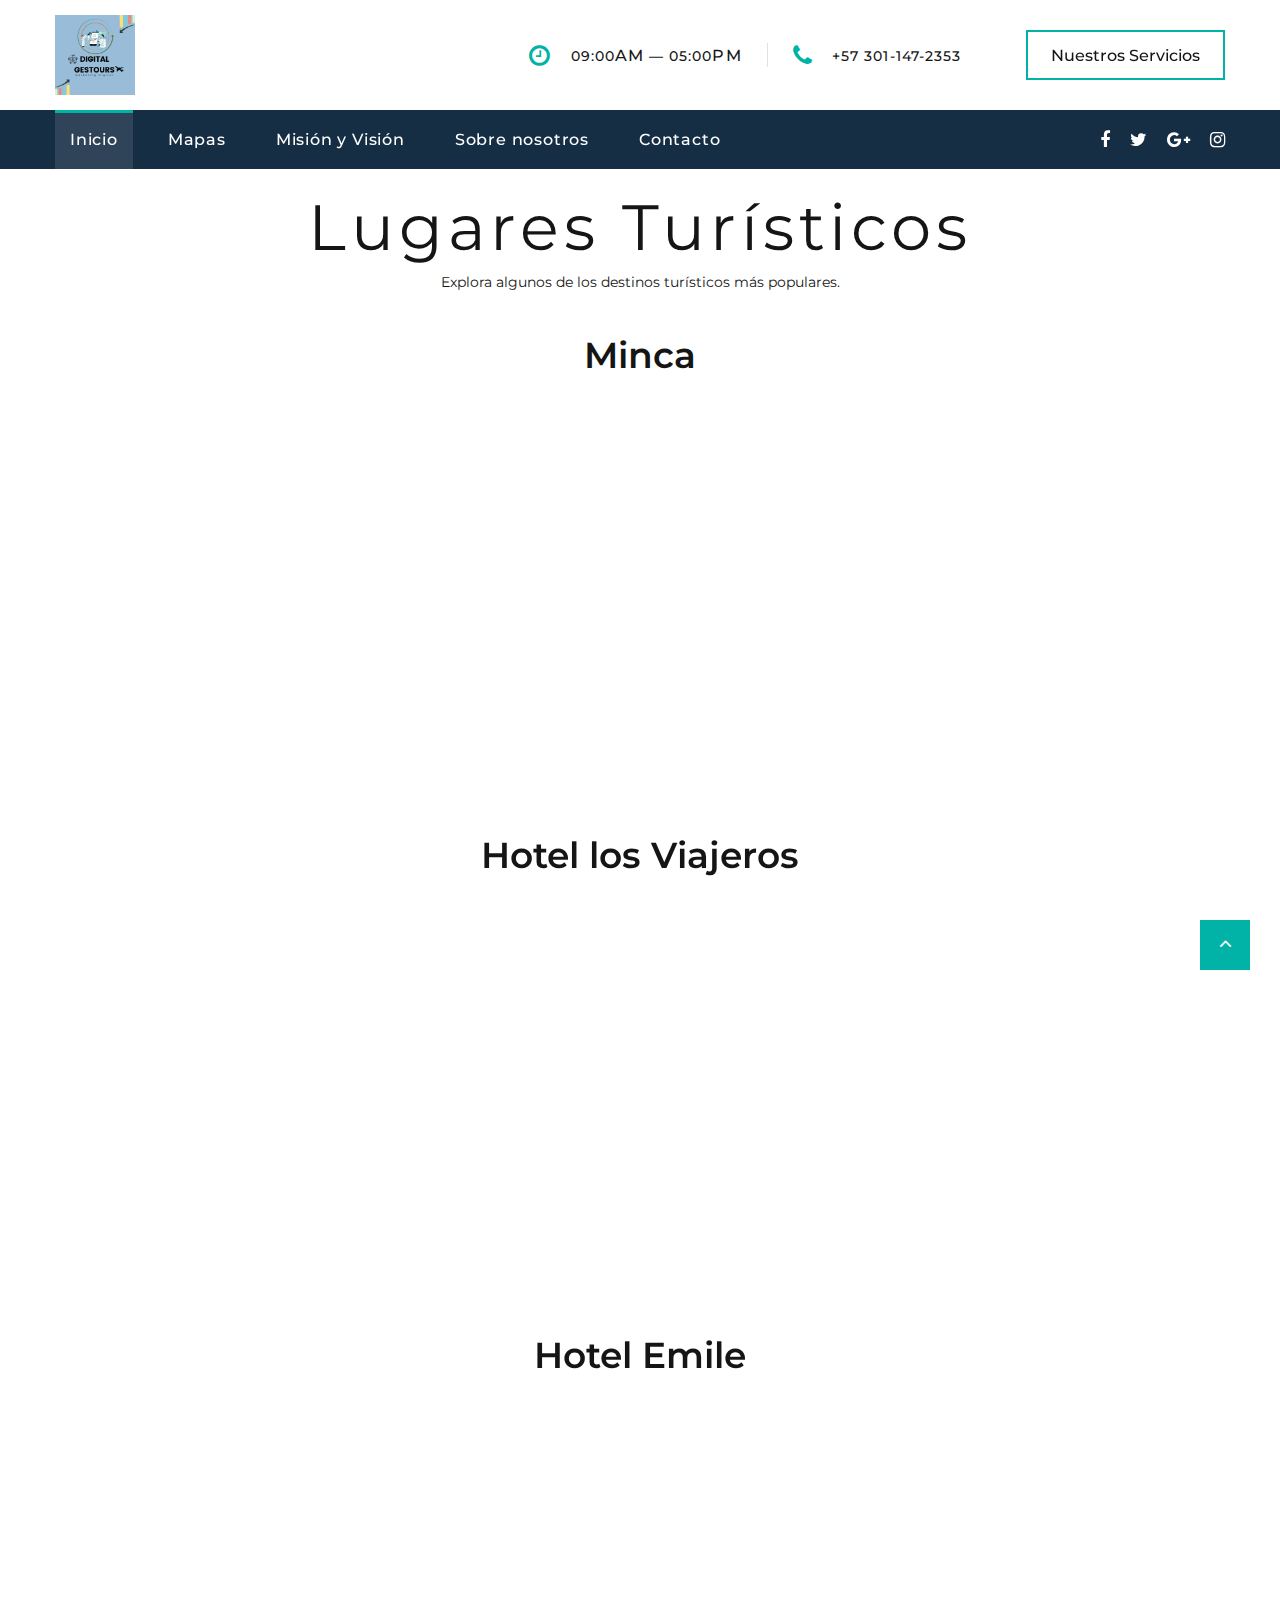
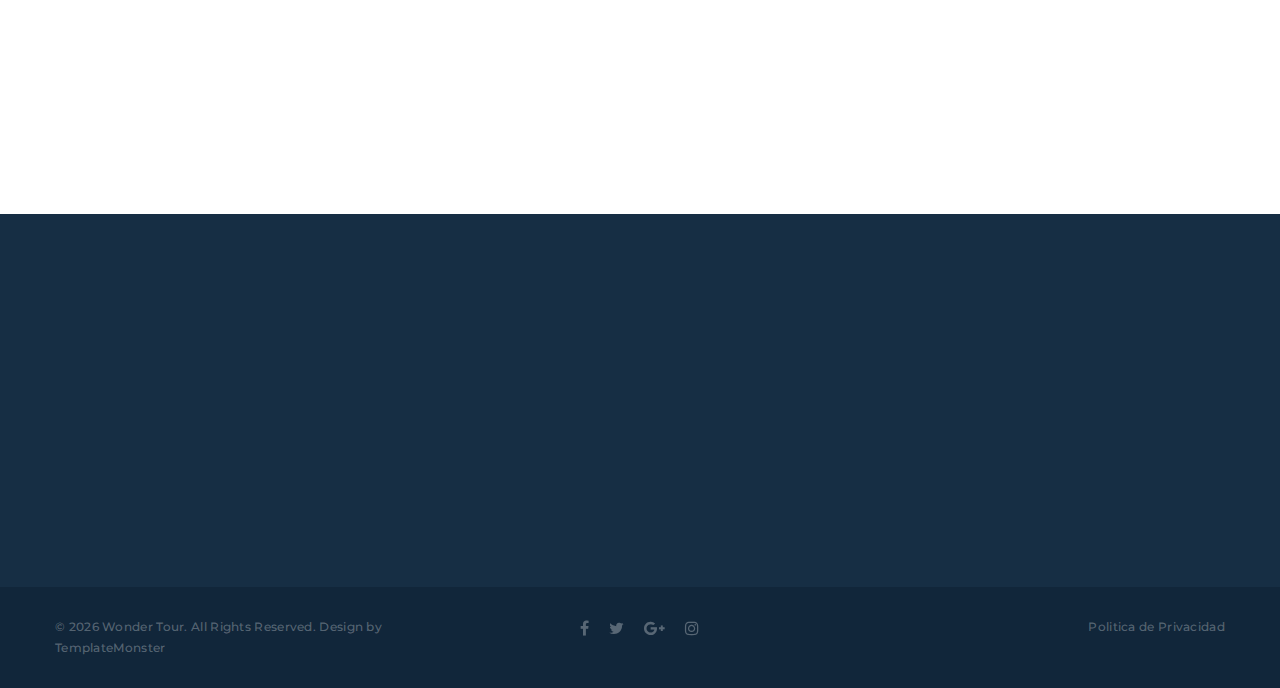
<file: eventos.html>
<!DOCTYPE html>
<html class="wide wow-animation" lang="en">
  <head>
    <title>Mapa Interactivo - Lugares Turísticos</title>
    <meta name="format-detection" content="telephone=no">
    <meta name="viewport" content="width=device-width, height=device-height, initial-scale=1.0, maximum-scale=1.0, user-scalable=0">
    <meta http-equiv="X-UA-Compatible" content="IE=edge">
    <meta charset="utf-8">
    <link rel="icon" href="images/favicon.ico" type="image/x-icon">
    <!-- Stylesheets-->
    <link rel="stylesheet" type="text/css" href="//fonts.googleapis.com/css?family=Montserrat:400,500,600,700%7CPoppins:400%7CTeko:300,400">
    <link rel="stylesheet" href="css/bootstrap.css">
    <link rel="stylesheet" href="css/fonts.css">
    <link rel="stylesheet" href="css/style.css">
    <style> .map-container {
        width: 100%;
        height: 500px;
        text-align: center;
        padding: 20px;
    }
    iframe {
        border: 0;
        width: 100%;
        height: 100%;
    }
    .info {
        text-align: center;
        margin: 20px;
    }
    .maps{
        border: 60px;
    }
    .ie-panel{display: none;background: #212121;padding: 10px 0;box-shadow: 3px 3px 5px 0 rgba(0,0,0,.3);clear: both;text-align:center;position: relative;z-index: 1;} html.ie-10 .ie-panel, html.lt-ie-10 .ie-panel {display: block;}</style>
  </head>
  <body>
    <div class="ie-panel"><a href="http://windows.microsoft.com/en-US/internet-explorer/"><img src="images/ie8-panel/warning_bar_0000_us.jpg" height="42" width="820" alt="You are using an outdated browser. For a faster, safer browsing experience, upgrade for free today."></a></div>
    <div class="preloader">
      <div class="preloader-body">
        <div class="cssload-container">
          <div class="cssload-speeding-wheel"></div>
        </div>
        <p>Loading...</p>
      </div>
    </div>
    <div class="page">
      <header class="section page-header">
        <!-- RD Navbar-->
        <div class="rd-navbar-wrap">
          <nav class="rd-navbar rd-navbar-corporate" data-layout="rd-navbar-fixed" data-sm-layout="rd-navbar-fixed" data-md-layout="rd-navbar-fixed" data-md-device-layout="rd-navbar-fixed" data-lg-layout="rd-navbar-static" data-lg-device-layout="rd-navbar-fixed" data-xl-layout="rd-navbar-static" data-xl-device-layout="rd-navbar-static" data-xxl-layout="rd-navbar-static" data-xxl-device-layout="rd-navbar-static" data-lg-stick-up-offset="46px" data-xl-stick-up-offset="46px" data-xxl-stick-up-offset="106px" data-lg-stick-up="true" data-xl-stick-up="true" data-xxl-stick-up="true">
            <div class="rd-navbar-collapse-toggle rd-navbar-fixed-element-1" data-rd-navbar-toggle=".rd-navbar-collapse"><span></span></div>
            <div class="rd-navbar-aside-outer">
              <div class="rd-navbar-aside">
                <!-- RD Navbar Panel-->
                <div class="rd-navbar-panel">
                  <!-- RD Navbar Toggle-->
                  <button class="rd-navbar-toggle" data-rd-navbar-toggle=".rd-navbar-nav-wrap"><span></span></button>
                  <!-- RD Navbar Brand-->
                  <div class="rd-navbar-brand">
                    <!--Brand--><a class="brand" href="index.html"><img style="width: 80px;" src="images/logo.png" alt="" width="225" height="18"/></a>
                  </div>
                </div>
                <div class="rd-navbar-aside-right rd-navbar-collapse">
                  <ul class="rd-navbar-corporate-contacts">
                    <li>
                      <div class="unit unit-spacing-xs">
                        <div class="unit-left"><span class="icon fa fa-clock-o"></span></div>
                        <div class="unit-body">
                          <p>09:00<span>am</span> — 05:00<span>pm</span></p>
                        </div>
                      </div>
                    </li>
                    <li>
                      <div class="unit unit-spacing-xs">
                        <div class="unit-left"><span class="icon fa fa-phone"></span></div>
                        <div class="unit-body"><a class="link-phone" href="tel:#">+57 301-147-2353</a></div>
                      </div>
                    </li>
                  </ul><a class="button button-md button-default-outline-2 button-ujarak" href="#">Nuestros Servicios</a>
                </div>
              </div>
            </div>
            <div class="rd-navbar-main-outer">
              <div class="rd-navbar-main">
                <div class="rd-navbar-nav-wrap">
                  <ul class="list-inline list-inline-md rd-navbar-corporate-list-social">
                    <li><a class="icon fa fa-facebook" href="#"></a></li>
                    <li><a class="icon fa fa-twitter" href="#"></a></li>
                    <li><a class="icon fa fa-google-plus" href="#"></a></li>
                    <li><a class="icon fa fa-instagram" href="#"></a></li>
                  </ul>
                  <!-- RD Navbar Nav-->
                  <ul class="rd-navbar-nav">
                    <li class="rd-nav-item active"><a class="rd-nav-link" href="index.html">Inicio</a>
                    </li>
                    <li class="rd-nav-item"><a class="rd-nav-link" href="eventos.html">Mapas</a>
                    </li>
                    <li class="rd-nav-item"><a class="rd-nav-link" href="mision-y-vision.html">Misión y Visión</a>
                    </li>
                    <li class="rd-nav-item"><a class="rd-nav-link" href="about.html">Sobre nosotros</a>
                    </li>
                    <li class="rd-nav-item"><a class="rd-nav-link" href="contact-us.html">Contacto</a>
                    </li>
                  </ul>
                </div>
              </div>
            </div>
          </nav>
        </div>
      </header>

    <div class="info">
        <h1>Lugares Turísticos</h1>
        <p>Explora algunos de los destinos turísticos más populares.</p>
    </div>
    <div class="map-container">
        <div >
        <h3 class="maps">Minca</h3>
        </div>
        <iframe src="https://www.google.com/maps/embed?pb=!1m18!1m12!1m3!1d3914.6043311927133!2d-74.11925187597772!3d11.14281730233081!2m3!1f0!2f0!3f0!3m2!1i1024!2i768!4f13.1!3m3!1m2!1s0x8ef4f129819389d3%3A0x9f9e3a171b198b5!2sMinca%2C%20Santa%20Marta%2C%20Magdalena!5e0!3m2!1ses-419!2sco!4v1732157412562!5m2!1ses-419!2sco" 
        width="400" height="250" style="border:0;" 
        allowfullscreen="" loading="lazy" referrerpolicy="no-referrer-when-downgrade">
    </iframe>
    </div>

    <div class="map-container">
        <div  ><h3  class="maps">Hotel los Viajeros</h3></div>
        <iframe src="https://www.google.com/maps/embed?pb=!1m18!1m12!1m3!1d3913.236718526696!2d-74.2023976259763!3d11.243989050397536!2m3!1f0!2f0!3f0!3m2!1i1024!2i768!4f13.1!3m3!1m2!1s0x8ef4f540e7ab011d%3A0x13343b6a0fdf3eeb!2sVilla%20Ludovica%20Jardin%20Etnobot%C3%A1nico!5e0!3m2!1ses!2sco!4v1732160376308!5m2!1ses!2sco" width="600" height="450" style="border:0;" allowfullscreen="" loading="lazy" referrerpolicy="no-referrer-when-downgrade"></iframe>
    </div>


    <div class="map-container">
        <div >
        <h3 class="maps">Hotel Emile</h3>
        </div>
        <iframe src="https://www.google.com/maps/embed?pb=!1m18!1m12!1m3!1d3914.5090194190248!2d-74.2274112259777!3d11.14989755219599!2m3!1f0!2f0!3f0!3m2!1i1024!2i768!4f13.1!3m3!1m2!1s0x8ef45886be770989%3A0xd497b678310d1667!2sMercure%20Santa%20Marta%20Emile!5e0!3m2!1ses!2sco!4v1732160437203!5m2!1ses!2sco" width="600" height="450" style="border:0;" allowfullscreen="" loading="lazy" referrerpolicy="no-referrer-when-downgrade"></iframe>
    </div>



    <footer class="section footer-corporate context-dark">
        <div class="footer-corporate-inset">
          <div class="container">
            <div class="row row-40 justify-content-lg-between">
              <div class="col-sm-6 col-md-12 col-lg-3 col-xl-4">
                <div class="oh-desktop">
                  <div class="wow slideInRight" data-wow-delay="0s">
                    <h6 class="text-spacing-100 text-uppercase">Contactenos</h6>
                    <ul class="footer-contacts d-inline-block d-sm-block">
                      <li>
                        <div class="unit">
                          <div class="unit-left"><span class="icon fa fa-phone"></span></div>
                          <div class="unit-body"><a class="link-phone" href="tel:#">+57 301-147-2353</a></div>
                        </div>
                      </li>
                      <li>
                        <div class="unit">
                          <div class="unit-left"><span class="icon fa fa-envelope"></span></div>
                          <div class="unit-body"><a class="link-aemail" href="mailto:#">gestours@gmail.com</a></div>
                        </div>
                      </li>
                      <li>
                        <div class="unit">
                          <div class="unit-left"><span class="icon fa fa-location-arrow"></span></div>
                          <div class="unit-body"><a class="link-location" href="#">Calle 29j1 #30-48</a></div>
                        </div>
                      </li>
                    </ul>
                  </div>
                </div>
              </div>
              <div class="col-sm-6 col-md-5 col-lg-3 col-xl-4">
                <div class="oh-desktop">
                  <div class="wow slideInDown" data-wow-delay="0s">
                    <h6 class="text-spacing-100 text-uppercase">Noticias Populares</h6>
                    <!-- Post Minimal 2-->
                    <article class="post post-minimal-2">
                      <p class="post-minimal-2-title"><a href="#">Somos una de las empresas mas exitos de marketing digital</a></p>
                      <div class="post-minimal-2-time">
                        <time datetime="2019-05-04">Mayo 04, 2024</time>
                      </div>
                    </article>
                    <!-- Post Minimal 2-->
                    <article class="post post-minimal-2">
                      <p class="post-minimal-2-title"><a href="#">Top 10 Hoteles: Mas recomendados por gestours</a></p>
                      <div class="post-minimal-2-time">
                        <time datetime="2019-05-04">Julio 19, 2024</time>
                      </div>
                    </article>
                  </div>
                </div>
              </div>
              <div class="col-sm-11 col-md-7 col-lg-5 col-xl-4">
                <div class="oh-desktop">
                  <div class="wow slideInLeft" data-wow-delay="0s">
                    <h6 class="text-spacing-100 text-uppercase">Otros links</h6>
                    <ul class="row-6 list-0 list-marked list-marked-md list-marked-secondary list-custom-2">
                      <li><a href="about.html">Sobre nosotros</a></li>
                      <li><a href="#">Otros sitios</a></li>
                      <li><a href="#">Nuesto Equipo</a></li>
                      <li><a href="#">Mapas</a></li>
                    </ul>
                    <div class="group-md group-middle justify-content-sm-start"><a class="button button-lg button-primary button-ujarak" href="#">Click</a></div>
                  </div>
                </div>
              </div>
            </div>
          </div>
        </div>
        <div class="footer-corporate-bottom-panel">
          <div class="container">
            <div class="row justfy-content-xl-space-berween row-10 align-items-md-center2">
              <div class="col-sm-6 col-md-4 text-sm-right text-md-center">
                <div>
                  <ul class="list-inline list-inline-sm footer-social-list-2">
                    <li><a class="icon fa fa-facebook" href="#"></a></li>
                    <li><a class="icon fa fa-twitter" href="#"></a></li>
                    <li><a class="icon fa fa-google-plus" href="#"></a></li>
                    <li><a class="icon fa fa-instagram" href="#"></a></li>
                  </ul>
                </div>
              </div>
              <div class="col-sm-6 col-md-4 order-sm-first">
                <!-- Rights-->
                <p class="rights"><span>&copy;&nbsp;</span><span class="copyright-year"></span><span>&nbsp;</span><span>Wonder Tour</span>. All Rights Reserved. Design by <a href="https://www.templatemonster.com">TemplateMonster</a></p>
              </div>
              <div class="col-sm-6 col-md-4 text-md-right">
                <p class="rights"><a href="#">Politica de Privacidad</a></p>
              </div>
            </div>
          </div>
        </div>
      </footer>
    </div>
    <!-- Global Mailform Output-->
    <div class="snackbars" id="form-output-global"></div>
    <!-- Javascript-->
    <script src="js/core.min.js"></script>
    <script src="js/script.js"></script>
  </body>
</html>
</file>
<file: css/fonts.css>
/*
*
* Fonts
*//*
*
* Font Awesome Icons 4.7.0
* --------------------------------------------------
*/@font-face {	font-family: 'FontAwesome';	src: url("../fonts/fontawesome-webfont.eot?v=4.7.0");	src: url("../fonts/fontawesome-webfont.eot?#iefix&v=4.7.0") format("embedded-opentype"), url("../fonts/fontawesome-webfont.woff2?v=4.7.0") format("woff2"), url("../fonts/fontawesome-webfont.woff?v=4.7.0") format("woff"), url("../fonts/fontawesome-webfont.ttf?v=4.7.0") format("truetype"), url("../fonts/fontawesome-webfont.svg?v=4.7.0#fontawesomeregular") format("svg");	font-weight: normal;	font-style: normal;}.fa {	display: inline-block;	font-family: 'FontAwesome';	font-size: inherit;	text-rendering: auto;	-webkit-font-smoothing: antialiased;	-moz-osx-font-smoothing: grayscale;}[class*='fa-']:before {	font-weight: 400;	font-family: 'FontAwesome';}/* makes the font 33% larger relative to the icon container */.fa-lg {	font-size: 1.33333333em;	line-height: 0.75em;	vertical-align: -15%;}.fa-2x {	font-size: 2em;}.fa-3x {	font-size: 3em;}.fa-4x {	font-size: 4em;}.fa-5x {	font-size: 5em;}.fa-fw {	width: 1.28571429em;	text-align: center;}.fa-ul {	padding-left: 0;	margin-left: 2.14285714em;	list-style-type: none;}.fa-ul > li {	position: relative;}.fa-li {	position: absolute;	left: -2.14285714em;	width: 2.14285714em;	top: 0.14285714em;	text-align: center;}.fa-li.fa-lg {	left: -1.85714286em;}.fa-border {	padding: .2em .25em .15em;	border: solid 0.08em #eeeeee;	border-radius: .1em;}.fa-pull-left {	float: left;}.fa-pull-right {	float: right;}.fa.fa-pull-left {	margin-right: .3em;}.fa.fa-pull-right {	margin-left: .3em;}/* Deprecated as of 4.4.0 */.pull-right {	float: right;}.pull-left {	float: left;}.fa.pull-left {	margin-right: .3em;}.fa.pull-right {	margin-left: .3em;}.fa-spin {	-webkit-animation: fa-spin 2s infinite linear;	animation: fa-spin 2s infinite linear;}.fa-pulse {	-webkit-animation: fa-spin 1s infinite steps(8);	animation: fa-spin 1s infinite steps(8);}@-webkit-keyframes fa-spin {	0% {		-webkit-transform: rotate(0deg);		transform: rotate(0deg);	}	100% {		-webkit-transform: rotate(359deg);		transform: rotate(359deg);	}}@keyframes fa-spin {	0% {		-webkit-transform: rotate(0deg);		transform: rotate(0deg);	}	100% {		-webkit-transform: rotate(359deg);		transform: rotate(359deg);	}}.fa-rotate-90 {	-ms-filter: "progid:DXImageTransform.Microsoft.BasicImage(rotation=1)";	-webkit-transform: rotate(90deg);	-ms-transform: rotate(90deg);	transform: rotate(90deg);}.fa-rotate-180 {	-ms-filter: "progid:DXImageTransform.Microsoft.BasicImage(rotation=2)";	-webkit-transform: rotate(180deg);	-ms-transform: rotate(180deg);	transform: rotate(180deg);}.fa-rotate-270 {	-ms-filter: "progid:DXImageTransform.Microsoft.BasicImage(rotation=3)";	-webkit-transform: rotate(270deg);	-ms-transform: rotate(270deg);	transform: rotate(270deg);}.fa-flip-horizontal {	-ms-filter: "progid:DXImageTransform.Microsoft.BasicImage(rotation=0, mirror=1)";	-webkit-transform: scale(-1, 1);	-ms-transform: scale(-1, 1);	transform: scale(-1, 1);}.fa-flip-vertical {	-ms-filter: "progid:DXImageTransform.Microsoft.BasicImage(rotation=2, mirror=1)";	-webkit-transform: scale(1, -1);	-ms-transform: scale(1, -1);	transform: scale(1, -1);}:root .fa-rotate-90,:root .fa-rotate-180,:root .fa-rotate-270,:root .fa-flip-horizontal,:root .fa-flip-vertical {	filter: none;}.fa-stack {	position: relative;	display: inline-block;	width: 2em;	height: 2em;	line-height: 2em;	vertical-align: middle;}.fa-stack-1x,.fa-stack-2x {	position: absolute;	left: 0;	width: 100%;	text-align: center;}.fa-stack-1x {	line-height: inherit;}.fa-stack-2x {	font-size: 2em;}.fa-inverse {	color: #ffffff;}/* Font Awesome uses the Unicode Private Use Area (PUA) to ensure screen
   readers do not read off random characters that represent icons */.fa-glass:before {	content: "\f000";}.fa-music:before {	content: "\f001";}.fa-search:before {	content: "\f002";}.fa-envelope-o:before {	content: "\f003";}.fa-heart:before {	content: "\f004";}.fa-star:before {	content: "\f005";}.fa-star-o:before {	content: "\f006";}.fa-user:before {	content: "\f007";}.fa-film:before {	content: "\f008";}.fa-th-large:before {	content: "\f009";}.fa-th:before {	content: "\f00a";}.fa-th-list:before {	content: "\f00b";}.fa-check:before {	content: "\f00c";}.fa-remove:before,.fa-close:before,.fa-times:before {	content: "\f00d";}.fa-search-plus:before {	content: "\f00e";}.fa-search-minus:before {	content: "\f010";}.fa-power-off:before {	content: "\f011";}.fa-signal:before {	content: "\f012";}.fa-gear:before,.fa-cog:before {	content: "\f013";}.fa-trash-o:before {	content: "\f014";}.fa-home:before {	content: "\f015";}.fa-file-o:before {	content: "\f016";}.fa-clock-o:before {	content: "\f017";}.fa-road:before {	content: "\f018";}.fa-download:before {	content: "\f019";}.fa-arrow-circle-o-down:before {	content: "\f01a";}.fa-arrow-circle-o-up:before {	content: "\f01b";}.fa-inbox:before {	content: "\f01c";}.fa-play-circle-o:before {	content: "\f01d";}.fa-rotate-right:before,.fa-repeat:before {	content: "\f01e";}.fa-refresh:before {	content: "\f021";}.fa-list-alt:before {	content: "\f022";}.fa-lock:before {	content: "\f023";}.fa-flag:before {	content: "\f024";}.fa-headphones:before {	content: "\f025";}.fa-volume-off:before {	content: "\f026";}.fa-volume-down:before {	content: "\f027";}.fa-volume-up:before {	content: "\f028";}.fa-qrcode:before {	content: "\f029";}.fa-barcode:before {	content: "\f02a";}.fa-tag:before {	content: "\f02b";}.fa-tags:before {	content: "\f02c";}.fa-book:before {	content: "\f02d";}.fa-bookmark:before {	content: "\f02e";}.fa-print:before {	content: "\f02f";}.fa-camera:before {	content: "\f030";}.fa-font:before {	content: "\f031";}.fa-bold:before {	content: "\f032";}.fa-italic:before {	content: "\f033";}.fa-text-height:before {	content: "\f034";}.fa-text-width:before {	content: "\f035";}.fa-align-left:before {	content: "\f036";}.fa-align-center:before {	content: "\f037";}.fa-align-right:before {	content: "\f038";}.fa-align-justify:before {	content: "\f039";}.fa-list:before {	content: "\f03a";}.fa-dedent:before,.fa-outdent:before {	content: "\f03b";}.fa-indent:before {	content: "\f03c";}.fa-video-camera:before {	content: "\f03d";}.fa-photo:before,.fa-image:before,.fa-picture-o:before {	content: "\f03e";}.fa-pencil:before {	content: "\f040";}.fa-map-marker:before {	content: "\f041";}.fa-adjust:before {	content: "\f042";}.fa-tint:before {	content: "\f043";}.fa-edit:before,.fa-pencil-square-o:before {	content: "\f044";}.fa-share-square-o:before {	content: "\f045";}.fa-check-square-o:before {	content: "\f046";}.fa-arrows:before {	content: "\f047";}.fa-step-backward:before {	content: "\f048";}.fa-fast-backward:before {	content: "\f049";}.fa-backward:before {	content: "\f04a";}.fa-play:before {	content: "\f04b";}.fa-pause:before {	content: "\f04c";}.fa-stop:before {	content: "\f04d";}.fa-forward:before {	content: "\f04e";}.fa-fast-forward:before {	content: "\f050";}.fa-step-forward:before {	content: "\f051";}.fa-eject:before {	content: "\f052";}.fa-chevron-left:before {	content: "\f053";}.fa-chevron-right:before {	content: "\f054";}.fa-plus-circle:before {	content: "\f055";}.fa-minus-circle:before {	content: "\f056";}.fa-times-circle:before {	content: "\f057";}.fa-check-circle:before {	content: "\f058";}.fa-question-circle:before {	content: "\f059";}.fa-info-circle:before {	content: "\f05a";}.fa-crosshairs:before {	content: "\f05b";}.fa-times-circle-o:before {	content: "\f05c";}.fa-check-circle-o:before {	content: "\f05d";}.fa-ban:before {	content: "\f05e";}.fa-arrow-left:before {	content: "\f060";}.fa-arrow-right:before {	content: "\f061";}.fa-arrow-up:before {	content: "\f062";}.fa-arrow-down:before {	content: "\f063";}.fa-mail-forward:before,.fa-share:before {	content: "\f064";}.fa-expand:before {	content: "\f065";}.fa-compress:before {	content: "\f066";}.fa-plus:before {	content: "\f067";}.fa-minus:before {	content: "\f068";}.fa-asterisk:before {	content: "\f069";}.fa-exclamation-circle:before {	content: "\f06a";}.fa-gift:before {	content: "\f06b";}.fa-leaf:before {	content: "\f06c";}.fa-fire:before {	content: "\f06d";}.fa-eye:before {	content: "\f06e";}.fa-eye-slash:before {	content: "\f070";}.fa-warning:before,.fa-exclamation-triangle:before {	content: "\f071";}.fa-plane:before {	content: "\f072";}.fa-calendar:before {	content: "\f073";}.fa-random:before {	content: "\f074";}.fa-comment:before {	content: "\f075";}.fa-magnet:before {	content: "\f076";}.fa-chevron-up:before {	content: "\f077";}.fa-chevron-down:before {	content: "\f078";}.fa-retweet:before {	content: "\f079";}.fa-shopping-cart:before {	content: "\f07a";}.fa-folder:before {	content: "\f07b";}.fa-folder-open:before {	content: "\f07c";}.fa-arrows-v:before {	content: "\f07d";}.fa-arrows-h:before {	content: "\f07e";}.fa-bar-chart-o:before,.fa-bar-chart:before {	content: "\f080";}.fa-twitter-square:before {	content: "\f081";}.fa-facebook-square:before {	content: "\f082";}.fa-camera-retro:before {	content: "\f083";}.fa-key:before {	content: "\f084";}.fa-gears:before,.fa-cogs:before {	content: "\f085";}.fa-comments:before {	content: "\f086";}.fa-thumbs-o-up:before {	content: "\f087";}.fa-thumbs-o-down:before {	content: "\f088";}.fa-star-half:before {	content: "\f089";}.fa-heart-o:before {	content: "\f08a";}.fa-sign-out:before {	content: "\f08b";}.fa-linkedin-square:before {	content: "\f08c";}.fa-thumb-tack:before {	content: "\f08d";}.fa-external-link:before {	content: "\f08e";}.fa-sign-in:before {	content: "\f090";}.fa-trophy:before {	content: "\f091";}.fa-github-square:before {	content: "\f092";}.fa-upload:before {	content: "\f093";}.fa-lemon-o:before {	content: "\f094";}.fa-phone:before {	content: "\f095";}.fa-square-o:before {	content: "\f096";}.fa-bookmark-o:before {	content: "\f097";}.fa-phone-square:before {	content: "\f098";}.fa-twitter:before {	content: "\f099";}.fa-facebook-f:before,.fa-facebook:before {	content: "\f09a";}.fa-github:before {	content: "\f09b";}.fa-unlock:before {	content: "\f09c";}.fa-credit-card:before {	content: "\f09d";}.fa-feed:before,.fa-rss:before {	content: "\f09e";}.fa-hdd-o:before {	content: "\f0a0";}.fa-bullhorn:before {	content: "\f0a1";}.fa-bell:before {	content: "\f0f3";}.fa-certificate:before {	content: "\f0a3";}.fa-hand-o-right:before {	content: "\f0a4";}.fa-hand-o-left:before {	content: "\f0a5";}.fa-hand-o-up:before {	content: "\f0a6";}.fa-hand-o-down:before {	content: "\f0a7";}.fa-arrow-circle-left:before {	content: "\f0a8";}.fa-arrow-circle-right:before {	content: "\f0a9";}.fa-arrow-circle-up:before {	content: "\f0aa";}.fa-arrow-circle-down:before {	content: "\f0ab";}.fa-globe:before {	content: "\f0ac";}.fa-wrench:before {	content: "\f0ad";}.fa-tasks:before {	content: "\f0ae";}.fa-filter:before {	content: "\f0b0";}.fa-briefcase:before {	content: "\f0b1";}.fa-arrows-alt:before {	content: "\f0b2";}.fa-group:before,.fa-users:before {	content: "\f0c0";}.fa-chain:before,.fa-link:before {	content: "\f0c1";}.fa-cloud:before {	content: "\f0c2";}.fa-flask:before {	content: "\f0c3";}.fa-cut:before,.fa-scissors:before {	content: "\f0c4";}.fa-copy:before,.fa-files-o:before {	content: "\f0c5";}.fa-paperclip:before {	content: "\f0c6";}.fa-save:before,.fa-floppy-o:before {	content: "\f0c7";}.fa-square:before {	content: "\f0c8";}.fa-navicon:before,.fa-reorder:before,.fa-bars:before {	content: "\f0c9";}.fa-list-ul:before {	content: "\f0ca";}.fa-list-ol:before {	content: "\f0cb";}.fa-strikethrough:before {	content: "\f0cc";}.fa-underline:before {	content: "\f0cd";}.fa-table:before {	content: "\f0ce";}.fa-magic:before {	content: "\f0d0";}.fa-truck:before {	content: "\f0d1";}.fa-pinterest:before {	content: "\f0d2";}.fa-pinterest-square:before {	content: "\f0d3";}.fa-google-plus-square:before {	content: "\f0d4";}.fa-google-plus:before {	content: "\f0d5";}.fa-money:before {	content: "\f0d6";}.fa-caret-down:before {	content: "\f0d7";}.fa-caret-up:before {	content: "\f0d8";}.fa-caret-left:before {	content: "\f0d9";}.fa-caret-right:before {	content: "\f0da";}.fa-columns:before {	content: "\f0db";}.fa-unsorted:before,.fa-sort:before {	content: "\f0dc";}.fa-sort-down:before,.fa-sort-desc:before {	content: "\f0dd";}.fa-sort-up:before,.fa-sort-asc:before {	content: "\f0de";}.fa-envelope:before {	content: "\f0e0";}.fa-linkedin:before {	content: "\f0e1";}.fa-rotate-left:before,.fa-undo:before {	content: "\f0e2";}.fa-legal:before,.fa-gavel:before {	content: "\f0e3";}.fa-dashboard:before,.fa-tachometer:before {	content: "\f0e4";}.fa-comment-o:before {	content: "\f0e5";}.fa-comments-o:before {	content: "\f0e6";}.fa-flash:before,.fa-bolt:before {	content: "\f0e7";}.fa-sitemap:before {	content: "\f0e8";}.fa-umbrella:before {	content: "\f0e9";}.fa-paste:before,.fa-clipboard:before {	content: "\f0ea";}.fa-lightbulb-o:before {	content: "\f0eb";}.fa-exchange:before {	content: "\f0ec";}.fa-cloud-download:before {	content: "\f0ed";}.fa-cloud-upload:before {	content: "\f0ee";}.fa-user-md:before {	content: "\f0f0";}.fa-stethoscope:before {	content: "\f0f1";}.fa-suitcase:before {	content: "\f0f2";}.fa-bell-o:before {	content: "\f0a2";}.fa-coffee:before {	content: "\f0f4";}.fa-cutlery:before {	content: "\f0f5";}.fa-file-text-o:before {	content: "\f0f6";}.fa-building-o:before {	content: "\f0f7";}.fa-hospital-o:before {	content: "\f0f8";}.fa-ambulance:before {	content: "\f0f9";}.fa-medkit:before {	content: "\f0fa";}.fa-fighter-jet:before {	content: "\f0fb";}.fa-beer:before {	content: "\f0fc";}.fa-h-square:before {	content: "\f0fd";}.fa-plus-square:before {	content: "\f0fe";}.fa-angle-double-left:before {	content: "\f100";}.fa-angle-double-right:before {	content: "\f101";}.fa-angle-double-up:before {	content: "\f102";}.fa-angle-double-down:before {	content: "\f103";}.fa-angle-left:before {	content: "\f104";}.fa-angle-right:before {	content: "\f105";}.fa-angle-up:before {	content: "\f106";}.fa-angle-down:before {	content: "\f107";}.fa-desktop:before {	content: "\f108";}.fa-laptop:before {	content: "\f109";}.fa-tablet:before {	content: "\f10a";}.fa-mobile-phone:before,.fa-mobile:before {	content: "\f10b";}.fa-circle-o:before {	content: "\f10c";}.fa-quote-left:before {	content: "\f10d";}.fa-quote-right:before {	content: "\f10e";}.fa-spinner:before {	content: "\f110";}.fa-circle:before {	content: "\f111";}.fa-mail-reply:before,.fa-reply:before {	content: "\f112";}.fa-github-alt:before {	content: "\f113";}.fa-folder-o:before {	content: "\f114";}.fa-folder-open-o:before {	content: "\f115";}.fa-smile-o:before {	content: "\f118";}.fa-frown-o:before {	content: "\f119";}.fa-meh-o:before {	content: "\f11a";}.fa-gamepad:before {	content: "\f11b";}.fa-keyboard-o:before {	content: "\f11c";}.fa-flag-o:before {	content: "\f11d";}.fa-flag-checkered:before {	content: "\f11e";}.fa-terminal:before {	content: "\f120";}.fa-code:before {	content: "\f121";}.fa-mail-reply-all:before,.fa-reply-all:before {	content: "\f122";}.fa-star-half-empty:before,.fa-star-half-full:before,.fa-star-half-o:before {	content: "\f123";}.fa-location-arrow:before {	content: "\f124";}.fa-crop:before {	content: "\f125";}.fa-code-fork:before {	content: "\f126";}.fa-unlink:before,.fa-chain-broken:before {	content: "\f127";}.fa-question:before {	content: "\f128";}.fa-info:before {	content: "\f129";}.fa-exclamation:before {	content: "\f12a";}.fa-superscript:before {	content: "\f12b";}.fa-subscript:before {	content: "\f12c";}.fa-eraser:before {	content: "\f12d";}.fa-puzzle-piece:before {	content: "\f12e";}.fa-microphone:before {	content: "\f130";}.fa-microphone-slash:before {	content: "\f131";}.fa-shield:before {	content: "\f132";}.fa-calendar-o:before {	content: "\f133";}.fa-fire-extinguisher:before {	content: "\f134";}.fa-rocket:before {	content: "\f135";}.fa-maxcdn:before {	content: "\f136";}.fa-chevron-circle-left:before {	content: "\f137";}.fa-chevron-circle-right:before {	content: "\f138";}.fa-chevron-circle-up:before {	content: "\f139";}.fa-chevron-circle-down:before {	content: "\f13a";}.fa-html5:before {	content: "\f13b";}.fa-css3:before {	content: "\f13c";}.fa-anchor:before {	content: "\f13d";}.fa-unlock-alt:before {	content: "\f13e";}.fa-bullseye:before {	content: "\f140";}.fa-ellipsis-h:before {	content: "\f141";}.fa-ellipsis-v:before {	content: "\f142";}.fa-rss-square:before {	content: "\f143";}.fa-play-circle:before {	content: "\f144";}.fa-ticket:before {	content: "\f145";}.fa-minus-square:before {	content: "\f146";}.fa-minus-square-o:before {	content: "\f147";}.fa-level-up:before {	content: "\f148";}.fa-level-down:before {	content: "\f149";}.fa-check-square:before {	content: "\f14a";}.fa-pencil-square:before {	content: "\f14b";}.fa-external-link-square:before {	content: "\f14c";}.fa-share-square:before {	content: "\f14d";}.fa-compass:before {	content: "\f14e";}.fa-toggle-down:before,.fa-caret-square-o-down:before {	content: "\f150";}.fa-toggle-up:before,.fa-caret-square-o-up:before {	content: "\f151";}.fa-toggle-right:before,.fa-caret-square-o-right:before {	content: "\f152";}.fa-euro:before,.fa-eur:before {	content: "\f153";}.fa-gbp:before {	content: "\f154";}.fa-dollar:before,.fa-usd:before {	content: "\f155";}.fa-rupee:before,.fa-inr:before {	content: "\f156";}.fa-cny:before,.fa-rmb:before,.fa-yen:before,.fa-jpy:before {	content: "\f157";}.fa-ruble:before,.fa-rouble:before,.fa-rub:before {	content: "\f158";}.fa-won:before,.fa-krw:before {	content: "\f159";}.fa-bitcoin:before,.fa-btc:before {	content: "\f15a";}.fa-file:before {	content: "\f15b";}.fa-file-text:before {	content: "\f15c";}.fa-sort-alpha-asc:before {	content: "\f15d";}.fa-sort-alpha-desc:before {	content: "\f15e";}.fa-sort-amount-asc:before {	content: "\f160";}.fa-sort-amount-desc:before {	content: "\f161";}.fa-sort-numeric-asc:before {	content: "\f162";}.fa-sort-numeric-desc:before {	content: "\f163";}.fa-thumbs-up:before {	content: "\f164";}.fa-thumbs-down:before {	content: "\f165";}.fa-youtube-square:before {	content: "\f166";}.fa-youtube:before {	content: "\f167";}.fa-xing:before {	content: "\f168";}.fa-xing-square:before {	content: "\f169";}.fa-youtube-play:before {	content: "\f16a";}.fa-dropbox:before {	content: "\f16b";}.fa-stack-overflow:before {	content: "\f16c";}.fa-instagram:before {	content: "\f16d";}.fa-flickr:before {	content: "\f16e";}.fa-adn:before {	content: "\f170";}.fa-bitbucket:before {	content: "\f171";}.fa-bitbucket-square:before {	content: "\f172";}.fa-tumblr:before {	content: "\f173";}.fa-tumblr-square:before {	content: "\f174";}.fa-long-arrow-down:before {	content: "\f175";}.fa-long-arrow-up:before {	content: "\f176";}.fa-long-arrow-left:before {	content: "\f177";}.fa-long-arrow-right:before {	content: "\f178";}.fa-apple:before {	content: "\f179";}.fa-windows:before {	content: "\f17a";}.fa-android:before {	content: "\f17b";}.fa-linux:before {	content: "\f17c";}.fa-dribbble:before {	content: "\f17d";}.fa-skype:before {	content: "\f17e";}.fa-foursquare:before {	content: "\f180";}.fa-trello:before {	content: "\f181";}.fa-female:before {	content: "\f182";}.fa-male:before {	content: "\f183";}.fa-gittip:before,.fa-gratipay:before {	content: "\f184";}.fa-sun-o:before {	content: "\f185";}.fa-moon-o:before {	content: "\f186";}.fa-archive:before {	content: "\f187";}.fa-bug:before {	content: "\f188";}.fa-vk:before {	content: "\f189";}.fa-weibo:before {	content: "\f18a";}.fa-renren:before {	content: "\f18b";}.fa-pagelines:before {	content: "\f18c";}.fa-stack-exchange:before {	content: "\f18d";}.fa-arrow-circle-o-right:before {	content: "\f18e";}.fa-arrow-circle-o-left:before {	content: "\f190";}.fa-toggle-left:before,.fa-caret-square-o-left:before {	content: "\f191";}.fa-dot-circle-o:before {	content: "\f192";}.fa-wheelchair:before {	content: "\f193";}.fa-vimeo-square:before {	content: "\f194";}.fa-turkish-lira:before,.fa-try:before {	content: "\f195";}.fa-plus-square-o:before {	content: "\f196";}.fa-space-shuttle:before {	content: "\f197";}.fa-slack:before {	content: "\f198";}.fa-envelope-square:before {	content: "\f199";}.fa-wordpress:before {	content: "\f19a";}.fa-openid:before {	content: "\f19b";}.fa-institution:before,.fa-bank:before,.fa-university:before {	content: "\f19c";}.fa-mortar-board:before,.fa-graduation-cap:before {	content: "\f19d";}.fa-yahoo:before {	content: "\f19e";}.fa-google:before {	content: "\f1a0";}.fa-reddit:before {	content: "\f1a1";}.fa-reddit-square:before {	content: "\f1a2";}.fa-stumbleupon-circle:before {	content: "\f1a3";}.fa-stumbleupon:before {	content: "\f1a4";}.fa-delicious:before {	content: "\f1a5";}.fa-digg:before {	content: "\f1a6";}.fa-pied-piper-pp:before {	content: "\f1a7";}.fa-pied-piper-alt:before {	content: "\f1a8";}.fa-drupal:before {	content: "\f1a9";}.fa-joomla:before {	content: "\f1aa";}.fa-language:before {	content: "\f1ab";}.fa-fax:before {	content: "\f1ac";}.fa-building:before {	content: "\f1ad";}.fa-child:before {	content: "\f1ae";}.fa-paw:before {	content: "\f1b0";}.fa-spoon:before {	content: "\f1b1";}.fa-cube:before {	content: "\f1b2";}.fa-cubes:before {	content: "\f1b3";}.fa-behance:before {	content: "\f1b4";}.fa-behance-square:before {	content: "\f1b5";}.fa-steam:before {	content: "\f1b6";}.fa-steam-square:before {	content: "\f1b7";}.fa-recycle:before {	content: "\f1b8";}.fa-automobile:before,.fa-car:before {	content: "\f1b9";}.fa-cab:before,.fa-taxi:before {	content: "\f1ba";}.fa-tree:before {	content: "\f1bb";}.fa-spotify:before {	content: "\f1bc";}.fa-deviantart:before {	content: "\f1bd";}.fa-soundcloud:before {	content: "\f1be";}.fa-database:before {	content: "\f1c0";}.fa-file-pdf-o:before {	content: "\f1c1";}.fa-file-word-o:before {	content: "\f1c2";}.fa-file-excel-o:before {	content: "\f1c3";}.fa-file-powerpoint-o:before {	content: "\f1c4";}.fa-file-photo-o:before,.fa-file-picture-o:before,.fa-file-image-o:before {	content: "\f1c5";}.fa-file-zip-o:before,.fa-file-archive-o:before {	content: "\f1c6";}.fa-file-sound-o:before,.fa-file-audio-o:before {	content: "\f1c7";}.fa-file-movie-o:before,.fa-file-video-o:before {	content: "\f1c8";}.fa-file-code-o:before {	content: "\f1c9";}.fa-vine:before {	content: "\f1ca";}.fa-codepen:before {	content: "\f1cb";}.fa-jsfiddle:before {	content: "\f1cc";}.fa-life-bouy:before,.fa-life-buoy:before,.fa-life-saver:before,.fa-support:before,.fa-life-ring:before {	content: "\f1cd";}.fa-circle-o-notch:before {	content: "\f1ce";}.fa-ra:before,.fa-resistance:before,.fa-rebel:before {	content: "\f1d0";}.fa-ge:before,.fa-empire:before {	content: "\f1d1";}.fa-git-square:before {	content: "\f1d2";}.fa-git:before {	content: "\f1d3";}.fa-y-combinator-square:before,.fa-yc-square:before,.fa-hacker-news:before {	content: "\f1d4";}.fa-tencent-weibo:before {	content: "\f1d5";}.fa-qq:before {	content: "\f1d6";}.fa-wechat:before,.fa-weixin:before {	content: "\f1d7";}.fa-send:before,.fa-paper-plane:before {	content: "\f1d8";}.fa-send-o:before,.fa-paper-plane-o:before {	content: "\f1d9";}.fa-history:before {	content: "\f1da";}.fa-circle-thin:before {	content: "\f1db";}.fa-header:before {	content: "\f1dc";}.fa-paragraph:before {	content: "\f1dd";}.fa-sliders:before {	content: "\f1de";}.fa-share-alt:before {	content: "\f1e0";}.fa-share-alt-square:before {	content: "\f1e1";}.fa-bomb:before {	content: "\f1e2";}.fa-soccer-ball-o:before,.fa-futbol-o:before {	content: "\f1e3";}.fa-tty:before {	content: "\f1e4";}.fa-binoculars:before {	content: "\f1e5";}.fa-plug:before {	content: "\f1e6";}.fa-slideshare:before {	content: "\f1e7";}.fa-twitch:before {	content: "\f1e8";}.fa-yelp:before {	content: "\f1e9";}.fa-newspaper-o:before {	content: "\f1ea";}.fa-wifi:before {	content: "\f1eb";}.fa-calculator:before {	content: "\f1ec";}.fa-paypal:before {	content: "\f1ed";}.fa-google-wallet:before {	content: "\f1ee";}.fa-cc-visa:before {	content: "\f1f0";}.fa-cc-mastercard:before {	content: "\f1f1";}.fa-cc-discover:before {	content: "\f1f2";}.fa-cc-amex:before {	content: "\f1f3";}.fa-cc-paypal:before {	content: "\f1f4";}.fa-cc-stripe:before {	content: "\f1f5";}.fa-bell-slash:before {	content: "\f1f6";}.fa-bell-slash-o:before {	content: "\f1f7";}.fa-trash:before {	content: "\f1f8";}.fa-copyright:before {	content: "\f1f9";}.fa-at:before {	content: "\f1fa";}.fa-eyedropper:before {	content: "\f1fb";}.fa-paint-brush:before {	content: "\f1fc";}.fa-birthday-cake:before {	content: "\f1fd";}.fa-area-chart:before {	content: "\f1fe";}.fa-pie-chart:before {	content: "\f200";}.fa-line-chart:before {	content: "\f201";}.fa-lastfm:before {	content: "\f202";}.fa-lastfm-square:before {	content: "\f203";}.fa-toggle-off:before {	content: "\f204";}.fa-toggle-on:before {	content: "\f205";}.fa-bicycle:before {	content: "\f206";}.fa-bus:before {	content: "\f207";}.fa-ioxhost:before {	content: "\f208";}.fa-angellist:before {	content: "\f209";}.fa-cc:before {	content: "\f20a";}.fa-shekel:before,.fa-sheqel:before,.fa-ils:before {	content: "\f20b";}.fa-meanpath:before {	content: "\f20c";}.fa-buysellads:before {	content: "\f20d";}.fa-connectdevelop:before {	content: "\f20e";}.fa-dashcube:before {	content: "\f210";}.fa-forumbee:before {	content: "\f211";}.fa-leanpub:before {	content: "\f212";}.fa-sellsy:before {	content: "\f213";}.fa-shirtsinbulk:before {	content: "\f214";}.fa-simplybuilt:before {	content: "\f215";}.fa-skyatlas:before {	content: "\f216";}.fa-cart-plus:before {	content: "\f217";}.fa-cart-arrow-down:before {	content: "\f218";}.fa-diamond:before {	content: "\f219";}.fa-ship:before {	content: "\f21a";}.fa-user-secret:before {	content: "\f21b";}.fa-motorcycle:before {	content: "\f21c";}.fa-street-view:before {	content: "\f21d";}.fa-heartbeat:before {	content: "\f21e";}.fa-venus:before {	content: "\f221";}.fa-mars:before {	content: "\f222";}.fa-mercury:before {	content: "\f223";}.fa-intersex:before,.fa-transgender:before {	content: "\f224";}.fa-transgender-alt:before {	content: "\f225";}.fa-venus-double:before {	content: "\f226";}.fa-mars-double:before {	content: "\f227";}.fa-venus-mars:before {	content: "\f228";}.fa-mars-stroke:before {	content: "\f229";}.fa-mars-stroke-v:before {	content: "\f22a";}.fa-mars-stroke-h:before {	content: "\f22b";}.fa-neuter:before {	content: "\f22c";}.fa-genderless:before {	content: "\f22d";}.fa-facebook-official:before {	content: "\f230";}.fa-pinterest-p:before {	content: "\f231";}.fa-whatsapp:before {	content: "\f232";}.fa-server:before {	content: "\f233";}.fa-user-plus:before {	content: "\f234";}.fa-user-times:before {	content: "\f235";}.fa-hotel:before,.fa-bed:before {	content: "\f236";}.fa-viacoin:before {	content: "\f237";}.fa-train:before {	content: "\f238";}.fa-subway:before {	content: "\f239";}.fa-medium:before {	content: "\f23a";}.fa-yc:before,.fa-y-combinator:before {	content: "\f23b";}.fa-optin-monster:before {	content: "\f23c";}.fa-opencart:before {	content: "\f23d";}.fa-expeditedssl:before {	content: "\f23e";}.fa-battery-4:before,.fa-battery:before,.fa-battery-full:before {	content: "\f240";}.fa-battery-3:before,.fa-battery-three-quarters:before {	content: "\f241";}.fa-battery-2:before,.fa-battery-half:before {	content: "\f242";}.fa-battery-1:before,.fa-battery-quarter:before {	content: "\f243";}.fa-battery-0:before,.fa-battery-empty:before {	content: "\f244";}.fa-mouse-pointer:before {	content: "\f245";}.fa-i-cursor:before {	content: "\f246";}.fa-object-group:before {	content: "\f247";}.fa-object-ungroup:before {	content: "\f248";}.fa-sticky-note:before {	content: "\f249";}.fa-sticky-note-o:before {	content: "\f24a";}.fa-cc-jcb:before {	content: "\f24b";}.fa-cc-diners-club:before {	content: "\f24c";}.fa-clone:before {	content: "\f24d";}.fa-balance-scale:before {	content: "\f24e";}.fa-hourglass-o:before {	content: "\f250";}.fa-hourglass-1:before,.fa-hourglass-start:before {	content: "\f251";}.fa-hourglass-2:before,.fa-hourglass-half:before {	content: "\f252";}.fa-hourglass-3:before,.fa-hourglass-end:before {	content: "\f253";}.fa-hourglass:before {	content: "\f254";}.fa-hand-grab-o:before,.fa-hand-rock-o:before {	content: "\f255";}.fa-hand-stop-o:before,.fa-hand-paper-o:before {	content: "\f256";}.fa-hand-scissors-o:before {	content: "\f257";}.fa-hand-lizard-o:before {	content: "\f258";}.fa-hand-spock-o:before {	content: "\f259";}.fa-hand-pointer-o:before {	content: "\f25a";}.fa-hand-peace-o:before {	content: "\f25b";}.fa-trademark:before {	content: "\f25c";}.fa-registered:before {	content: "\f25d";}.fa-creative-commons:before {	content: "\f25e";}.fa-gg:before {	content: "\f260";}.fa-gg-circle:before {	content: "\f261";}.fa-tripadvisor:before {	content: "\f262";}.fa-odnoklassniki:before {	content: "\f263";}.fa-odnoklassniki-square:before {	content: "\f264";}.fa-get-pocket:before {	content: "\f265";}.fa-wikipedia-w:before {	content: "\f266";}.fa-safari:before {	content: "\f267";}.fa-chrome:before {	content: "\f268";}.fa-firefox:before {	content: "\f269";}.fa-opera:before {	content: "\f26a";}.fa-internet-explorer:before {	content: "\f26b";}.fa-tv:before,.fa-television:before {	content: "\f26c";}.fa-contao:before {	content: "\f26d";}.fa-500px:before {	content: "\f26e";}.fa-amazon:before {	content: "\f270";}.fa-calendar-plus-o:before {	content: "\f271";}.fa-calendar-minus-o:before {	content: "\f272";}.fa-calendar-times-o:before {	content: "\f273";}.fa-calendar-check-o:before {	content: "\f274";}.fa-industry:before {	content: "\f275";}.fa-map-pin:before {	content: "\f276";}.fa-map-signs:before {	content: "\f277";}.fa-map-o:before {	content: "\f278";}.fa-map:before {	content: "\f279";}.fa-commenting:before {	content: "\f27a";}.fa-commenting-o:before {	content: "\f27b";}.fa-houzz:before {	content: "\f27c";}.fa-vimeo:before {	content: "\f27d";}.fa-black-tie:before {	content: "\f27e";}.fa-fonticons:before {	content: "\f280";}.fa-reddit-alien:before {	content: "\f281";}.fa-edge:before {	content: "\f282";}.fa-credit-card-alt:before {	content: "\f283";}.fa-codiepie:before {	content: "\f284";}.fa-modx:before {	content: "\f285";}.fa-fort-awesome:before {	content: "\f286";}.fa-usb:before {	content: "\f287";}.fa-product-hunt:before {	content: "\f288";}.fa-mixcloud:before {	content: "\f289";}.fa-scribd:before {	content: "\f28a";}.fa-pause-circle:before {	content: "\f28b";}.fa-pause-circle-o:before {	content: "\f28c";}.fa-stop-circle:before {	content: "\f28d";}.fa-stop-circle-o:before {	content: "\f28e";}.fa-shopping-bag:before {	content: "\f290";}.fa-shopping-basket:before {	content: "\f291";}.fa-hashtag:before {	content: "\f292";}.fa-bluetooth:before {	content: "\f293";}.fa-bluetooth-b:before {	content: "\f294";}.fa-percent:before {	content: "\f295";}.fa-gitlab:before {	content: "\f296";}.fa-wpbeginner:before {	content: "\f297";}.fa-wpforms:before {	content: "\f298";}.fa-envira:before {	content: "\f299";}.fa-universal-access:before {	content: "\f29a";}.fa-wheelchair-alt:before {	content: "\f29b";}.fa-question-circle-o:before {	content: "\f29c";}.fa-blind:before {	content: "\f29d";}.fa-audio-description:before {	content: "\f29e";}.fa-volume-control-phone:before {	content: "\f2a0";}.fa-braille:before {	content: "\f2a1";}.fa-assistive-listening-systems:before {	content: "\f2a2";}.fa-asl-interpreting:before,.fa-american-sign-language-interpreting:before {	content: "\f2a3";}.fa-deafness:before,.fa-hard-of-hearing:before,.fa-deaf:before {	content: "\f2a4";}.fa-glide:before {	content: "\f2a5";}.fa-glide-g:before {	content: "\f2a6";}.fa-signing:before,.fa-sign-language:before {	content: "\f2a7";}.fa-low-vision:before {	content: "\f2a8";}.fa-viadeo:before {	content: "\f2a9";}.fa-viadeo-square:before {	content: "\f2aa";}.fa-snapchat:before {	content: "\f2ab";}.fa-snapchat-ghost:before {	content: "\f2ac";}.fa-snapchat-square:before {	content: "\f2ad";}.fa-pied-piper:before {	content: "\f2ae";}.fa-first-order:before {	content: "\f2b0";}.fa-yoast:before {	content: "\f2b1";}.fa-themeisle:before {	content: "\f2b2";}.fa-google-plus-circle:before,.fa-google-plus-official:before {	content: "\f2b3";}.fa-fa:before,.fa-font-awesome:before {	content: "\f2b4";}.fa-handshake-o:before {	content: "\f2b5";}.fa-envelope-open:before {	content: "\f2b6";}.fa-envelope-open-o:before {	content: "\f2b7";}.fa-linode:before {	content: "\f2b8";}.fa-address-book:before {	content: "\f2b9";}.fa-address-book-o:before {	content: "\f2ba";}.fa-vcard:before,.fa-address-card:before {	content: "\f2bb";}.fa-vcard-o:before,.fa-address-card-o:before {	content: "\f2bc";}.fa-user-circle:before {	content: "\f2bd";}.fa-user-circle-o:before {	content: "\f2be";}.fa-user-o:before {	content: "\f2c0";}.fa-id-badge:before {	content: "\f2c1";}.fa-drivers-license:before,.fa-id-card:before {	content: "\f2c2";}.fa-drivers-license-o:before,.fa-id-card-o:before {	content: "\f2c3";}.fa-quora:before {	content: "\f2c4";}.fa-free-code-camp:before {	content: "\f2c5";}.fa-telegram:before {	content: "\f2c6";}.fa-thermometer-4:before,.fa-thermometer:before,.fa-thermometer-full:before {	content: "\f2c7";}.fa-thermometer-3:before,.fa-thermometer-three-quarters:before {	content: "\f2c8";}.fa-thermometer-2:before,.fa-thermometer-half:before {	content: "\f2c9";}.fa-thermometer-1:before,.fa-thermometer-quarter:before {	content: "\f2ca";}.fa-thermometer-0:before,.fa-thermometer-empty:before {	content: "\f2cb";}.fa-shower:before {	content: "\f2cc";}.fa-bathtub:before,.fa-s15:before,.fa-bath:before {	content: "\f2cd";}.fa-podcast:before {	content: "\f2ce";}.fa-window-maximize:before {	content: "\f2d0";}.fa-window-minimize:before {	content: "\f2d1";}.fa-window-restore:before {	content: "\f2d2";}.fa-times-rectangle:before,.fa-window-close:before {	content: "\f2d3";}.fa-times-rectangle-o:before,.fa-window-close-o:before {	content: "\f2d4";}.fa-bandcamp:before {	content: "\f2d5";}.fa-grav:before {	content: "\f2d6";}.fa-etsy:before {	content: "\f2d7";}.fa-imdb:before {	content: "\f2d8";}.fa-ravelry:before {	content: "\f2d9";}.fa-eercast:before {	content: "\f2da";}.fa-microchip:before {	content: "\f2db";}.fa-snowflake-o:before {	content: "\f2dc";}.fa-superpowers:before {	content: "\f2dd";}.fa-wpexplorer:before {	content: "\f2de";}.fa-meetup:before {	content: "\f2e0";}.sr-only {	position: absolute;	width: 1px;	height: 1px;	padding: 0;	margin: -1px;	overflow: hidden;	clip: rect(0, 0, 0, 0);	border: 0;}.sr-only-focusable:active,.sr-only-focusable:focus {	position: static;	width: auto;	height: auto;	margin: 0;	overflow: visible;	clip: auto;}/*
*
* Material Design Icons
* --------------------------------------------------
*/@font-face {	font-family: "Material Design Icons";	src: url("../fonts/materialdesignicons-webfont.eot?v=1.4.57");	src: url("../fonts/materialdesignicons-webfont.eot?#iefix&v=1.4.57") format("embedded-opentype"), url("../fonts/materialdesignicons-webfont.woff2?v=1.4.57") format("woff2"), url("../fonts/materialdesignicons-webfont.woff?v=1.4.57") format("woff"), url("../fonts/materialdesignicons-webfont.ttf?v=1.4.57") format("truetype"), url("../fonts/materialdesignicons-webfont.svg?v=1.4.57#materialdesigniconsregular") format("svg");	font-weight: normal;	font-style: normal;}.mdi {	display: inline-block;	font: normal normal normal 24px/1 "Material Design Icons";	font-size: inherit;	text-rendering: auto;	-webkit-font-smoothing: antialiased;	-moz-osx-font-smoothing: grayscale;	transform: translate(0, 0);}.mdi-access-point:before {	content: "\f101";}.mdi-access-point-network:before {	content: "\f102";}.mdi-account:before {	content: "\f103";}.mdi-account-alert:before {	content: "\f104";}.mdi-account-box:before {	content: "\f105";}.mdi-account-box-outline:before {	content: "\f106";}.mdi-account-check:before {	content: "\f107";}.mdi-account-circle:before {	content: "\f108";}.mdi-account-convert:before {	content: "\f109";}.mdi-account-key:before {	content: "\f10a";}.mdi-account-location:before {	content: "\f10b";}.mdi-account-minus:before {	content: "\f10c";}.mdi-account-multiple:before {	content: "\f10d";}.mdi-account-multiple-outline:before {	content: "\f10e";}.mdi-account-multiple-plus:before {	content: "\f10f";}.mdi-account-network:before {	content: "\f110";}.mdi-account-off:before {	content: "\f111";}.mdi-account-outline:before {	content: "\f112";}.mdi-account-plus:before {	content: "\f113";}.mdi-account-remove:before {	content: "\f114";}.mdi-account-search:before {	content: "\f115";}.mdi-account-star:before {	content: "\f116";}.mdi-account-star-variant:before {	content: "\f117";}.mdi-account-switch:before {	content: "\f118";}.mdi-adjust:before {	content: "\f119";}.mdi-air-conditioner:before {	content: "\f11a";}.mdi-airballoon:before {	content: "\f11b";}.mdi-airplane:before {	content: "\f11c";}.mdi-airplane-off:before {	content: "\f11d";}.mdi-airplay:before {	content: "\f11e";}.mdi-alarm:before {	content: "\f11f";}.mdi-alarm-check:before {	content: "\f120";}.mdi-alarm-multiple:before {	content: "\f121";}.mdi-alarm-off:before {	content: "\f122";}.mdi-alarm-plus:before {	content: "\f123";}.mdi-album:before {	content: "\f124";}.mdi-alert:before {	content: "\f125";}.mdi-alert-box:before {	content: "\f126";}.mdi-alert-circle:before {	content: "\f127";}.mdi-alert-octagon:before {	content: "\f128";}.mdi-alert-outline:before {	content: "\f129";}.mdi-alpha:before {	content: "\f12a";}.mdi-alphabetical:before {	content: "\f12b";}.mdi-amazon:before {	content: "\f12c";}.mdi-amazon-clouddrive:before {	content: "\f12d";}.mdi-ambulance:before {	content: "\f12e";}.mdi-anchor:before {	content: "\f12f";}.mdi-android:before {	content: "\f130";}.mdi-android-debug-bridge:before {	content: "\f131";}.mdi-android-studio:before {	content: "\f132";}.mdi-apple:before {	content: "\f133";}.mdi-apple-finder:before {	content: "\f134";}.mdi-apple-ios:before {	content: "\f135";}.mdi-apple-mobileme:before {	content: "\f136";}.mdi-apple-safari:before {	content: "\f137";}.mdi-appnet:before {	content: "\f138";}.mdi-apps:before {	content: "\f139";}.mdi-archive:before {	content: "\f13a";}.mdi-arrange-bring-forward:before {	content: "\f13b";}.mdi-arrange-bring-to-front:before {	content: "\f13c";}.mdi-arrange-send-backward:before {	content: "\f13d";}.mdi-arrange-send-to-back:before {	content: "\f13e";}.mdi-arrow-all:before {	content: "\f13f";}.mdi-arrow-bottom-drop-circle:before {	content: "\f140";}.mdi-arrow-bottom-left:before {	content: "\f141";}.mdi-arrow-bottom-right:before {	content: "\f142";}.mdi-arrow-collapse:before {	content: "\f143";}.mdi-arrow-down:before {	content: "\f144";}.mdi-arrow-down-bold:before {	content: "\f145";}.mdi-arrow-down-bold-circle:before {	content: "\f146";}.mdi-arrow-down-bold-circle-outline:before {	content: "\f147";}.mdi-arrow-down-bold-hexagon-outline:before {	content: "\f148";}.mdi-arrow-expand:before {	content: "\f149";}.mdi-arrow-left:before {	content: "\f14a";}.mdi-arrow-left-bold:before {	content: "\f14b";}.mdi-arrow-left-bold-circle:before {	content: "\f14c";}.mdi-arrow-left-bold-circle-outline:before {	content: "\f14d";}.mdi-arrow-left-bold-hexagon-outline:before {	content: "\f14e";}.mdi-arrow-right:before {	content: "\f14f";}.mdi-arrow-right-bold:before {	content: "\f150";}.mdi-arrow-right-bold-circle:before {	content: "\f151";}.mdi-arrow-right-bold-circle-outline:before {	content: "\f152";}.mdi-arrow-right-bold-hexagon-outline:before {	content: "\f153";}.mdi-arrow-top-left:before {	content: "\f154";}.mdi-arrow-top-right:before {	content: "\f155";}.mdi-arrow-up:before {	content: "\f156";}.mdi-arrow-up-bold:before {	content: "\f157";}.mdi-arrow-up-bold-circle:before {	content: "\f158";}.mdi-arrow-up-bold-circle-outline:before {	content: "\f159";}.mdi-arrow-up-bold-hexagon-outline:before {	content: "\f15a";}.mdi-assistant:before {	content: "\f15b";}.mdi-at:before {	content: "\f15c";}.mdi-attachment:before {	content: "\f15d";}.mdi-audiobook:before {	content: "\f15e";}.mdi-auto-fix:before {	content: "\f15f";}.mdi-auto-upload:before {	content: "\f160";}.mdi-autorenew:before {	content: "\f161";}.mdi-av-timer:before {	content: "\f162";}.mdi-baby:before {	content: "\f163";}.mdi-backburger:before {	content: "\f164";}.mdi-backspace:before {	content: "\f165";}.mdi-backup-restore:before {	content: "\f166";}.mdi-bank:before {	content: "\f167";}.mdi-barcode:before {	content: "\f168";}.mdi-barcode-scan:before {	content: "\f169";}.mdi-barley:before {	content: "\f16a";}.mdi-barrel:before {	content: "\f16b";}.mdi-basecamp:before {	content: "\f16c";}.mdi-basket:before {	content: "\f16d";}.mdi-basket-fill:before {	content: "\f16e";}.mdi-basket-unfill:before {	content: "\f16f";}.mdi-battery:before {	content: "\f170";}.mdi-battery-10:before {	content: "\f171";}.mdi-battery-20:before {	content: "\f172";}.mdi-battery-30:before {	content: "\f173";}.mdi-battery-40:before {	content: "\f174";}.mdi-battery-50:before {	content: "\f175";}.mdi-battery-60:before {	content: "\f176";}.mdi-battery-70:before {	content: "\f177";}.mdi-battery-80:before {	content: "\f178";}.mdi-battery-90:before {	content: "\f179";}.mdi-battery-alert:before {	content: "\f17a";}.mdi-battery-charging:before {	content: "\f17b";}.mdi-battery-charging-100:before {	content: "\f17c";}.mdi-battery-charging-20:before {	content: "\f17d";}.mdi-battery-charging-30:before {	content: "\f17e";}.mdi-battery-charging-40:before {	content: "\f17f";}.mdi-battery-charging-60:before {	content: "\f180";}.mdi-battery-charging-80:before {	content: "\f181";}.mdi-battery-charging-90:before {	content: "\f182";}.mdi-battery-minus:before {	content: "\f183";}.mdi-battery-negative:before {	content: "\f184";}.mdi-battery-outline:before {	content: "\f185";}.mdi-battery-plus:before {	content: "\f186";}.mdi-battery-positive:before {	content: "\f187";}.mdi-battery-unknown:before {	content: "\f188";}.mdi-beach:before {	content: "\f189";}.mdi-beaker:before {	content: "\f18a";}.mdi-beaker-empty:before {	content: "\f18b";}.mdi-beaker-empty-outline:before {	content: "\f18c";}.mdi-beaker-outline:before {	content: "\f18d";}.mdi-beats:before {	content: "\f18e";}.mdi-beer:before {	content: "\f18f";}.mdi-behance:before {	content: "\f190";}.mdi-bell:before {	content: "\f191";}.mdi-bell-off:before {	content: "\f192";}.mdi-bell-outline:before {	content: "\f193";}.mdi-bell-plus:before {	content: "\f194";}.mdi-bell-ring:before {	content: "\f195";}.mdi-bell-ring-outline:before {	content: "\f196";}.mdi-bell-sleep:before {	content: "\f197";}.mdi-beta:before {	content: "\f198";}.mdi-bike:before {	content: "\f199";}.mdi-bing:before {	content: "\f19a";}.mdi-binoculars:before {	content: "\f19b";}.mdi-bio:before {	content: "\f19c";}.mdi-biohazard:before {	content: "\f19d";}.mdi-bitbucket:before {	content: "\f19e";}.mdi-black-mesa:before {	content: "\f19f";}.mdi-blackberry:before {	content: "\f1a0";}.mdi-blender:before {	content: "\f1a1";}.mdi-blinds:before {	content: "\f1a2";}.mdi-block-helper:before {	content: "\f1a3";}.mdi-blogger:before {	content: "\f1a4";}.mdi-bluetooth:before {	content: "\f1a5";}.mdi-bluetooth-audio:before {	content: "\f1a6";}.mdi-bluetooth-connect:before {	content: "\f1a7";}.mdi-bluetooth-off:before {	content: "\f1a8";}.mdi-bluetooth-settings:before {	content: "\f1a9";}.mdi-bluetooth-transfer:before {	content: "\f1aa";}.mdi-blur:before {	content: "\f1ab";}.mdi-blur-linear:before {	content: "\f1ac";}.mdi-blur-off:before {	content: "\f1ad";}.mdi-blur-radial:before {	content: "\f1ae";}.mdi-bone:before {	content: "\f1af";}.mdi-book:before {	content: "\f1b0";}.mdi-book-multiple:before {	content: "\f1b1";}.mdi-book-multiple-variant:before {	content: "\f1b2";}.mdi-book-open:before {	content: "\f1b3";}.mdi-book-open-variant:before {	content: "\f1b4";}.mdi-book-variant:before {	content: "\f1b5";}.mdi-bookmark:before {	content: "\f1b6";}.mdi-bookmark-check:before {	content: "\f1b7";}.mdi-bookmark-music:before {	content: "\f1b8";}.mdi-bookmark-outline:before {	content: "\f1b9";}.mdi-bookmark-outline-plus:before {	content: "\f1ba";}.mdi-bookmark-plus:before {	content: "\f1bb";}.mdi-bookmark-remove:before {	content: "\f1bc";}.mdi-border-all:before {	content: "\f1bd";}.mdi-border-bottom:before {	content: "\f1be";}.mdi-border-color:before {	content: "\f1bf";}.mdi-border-horizontal:before {	content: "\f1c0";}.mdi-border-inside:before {	content: "\f1c1";}.mdi-border-left:before {	content: "\f1c2";}.mdi-border-none:before {	content: "\f1c3";}.mdi-border-outside:before {	content: "\f1c4";}.mdi-border-right:before {	content: "\f1c5";}.mdi-border-style:before {	content: "\f1c6";}.mdi-border-top:before {	content: "\f1c7";}.mdi-border-vertical:before {	content: "\f1c8";}.mdi-bowling:before {	content: "\f1c9";}.mdi-box:before {	content: "\f1ca";}.mdi-box-cutter:before {	content: "\f1cb";}.mdi-briefcase:before {	content: "\f1cc";}.mdi-briefcase-check:before {	content: "\f1cd";}.mdi-briefcase-download:before {	content: "\f1ce";}.mdi-briefcase-upload:before {	content: "\f1cf";}.mdi-brightness-1:before {	content: "\f1d0";}.mdi-brightness-2:before {	content: "\f1d1";}.mdi-brightness-3:before {	content: "\f1d2";}.mdi-brightness-4:before {	content: "\f1d3";}.mdi-brightness-5:before {	content: "\f1d4";}.mdi-brightness-6:before {	content: "\f1d5";}.mdi-brightness-7:before {	content: "\f1d6";}.mdi-brightness-auto:before {	content: "\f1d7";}.mdi-broom:before {	content: "\f1d8";}.mdi-brush:before {	content: "\f1d9";}.mdi-bug:before {	content: "\f1da";}.mdi-bulletin-board:before {	content: "\f1db";}.mdi-bullhorn:before {	content: "\f1dc";}.mdi-bus:before {	content: "\f1dd";}.mdi-cached:before {	content: "\f1de";}.mdi-cake:before {	content: "\f1df";}.mdi-cake-layered:before {	content: "\f1e0";}.mdi-cake-variant:before {	content: "\f1e1";}.mdi-calculator:before {	content: "\f1e2";}.mdi-calendar:before {	content: "\f1e3";}.mdi-calendar-blank:before {	content: "\f1e4";}.mdi-calendar-check:before {	content: "\f1e5";}.mdi-calendar-clock:before {	content: "\f1e6";}.mdi-calendar-multiple:before {	content: "\f1e7";}.mdi-calendar-multiple-check:before {	content: "\f1e8";}.mdi-calendar-plus:before {	content: "\f1e9";}.mdi-calendar-remove:before {	content: "\f1ea";}.mdi-calendar-text:before {	content: "\f1eb";}.mdi-calendar-today:before {	content: "\f1ec";}.mdi-call-made:before {	content: "\f1ed";}.mdi-call-merge:before {	content: "\f1ee";}.mdi-call-missed:before {	content: "\f1ef";}.mdi-call-received:before {	content: "\f1f0";}.mdi-call-split:before {	content: "\f1f1";}.mdi-camcorder:before {	content: "\f1f2";}.mdi-camcorder-box:before {	content: "\f1f3";}.mdi-camcorder-box-off:before {	content: "\f1f4";}.mdi-camcorder-off:before {	content: "\f1f5";}.mdi-camera:before {	content: "\f1f6";}.mdi-camera-enhance:before {	content: "\f1f7";}.mdi-camera-front:before {	content: "\f1f8";}.mdi-camera-front-variant:before {	content: "\f1f9";}.mdi-camera-iris:before {	content: "\f1fa";}.mdi-camera-party-mode:before {	content: "\f1fb";}.mdi-camera-rear:before {	content: "\f1fc";}.mdi-camera-rear-variant:before {	content: "\f1fd";}.mdi-camera-switch:before {	content: "\f1fe";}.mdi-camera-timer:before {	content: "\f1ff";}.mdi-candycane:before {	content: "\f200";}.mdi-car:before {	content: "\f201";}.mdi-car-battery:before {	content: "\f202";}.mdi-car-connected:before {	content: "\f203";}.mdi-car-wash:before {	content: "\f204";}.mdi-carrot:before {	content: "\f205";}.mdi-cart:before {	content: "\f206";}.mdi-cart-outline:before {	content: "\f207";}.mdi-cart-plus:before {	content: "\f208";}.mdi-case-sensitive-alt:before {	content: "\f209";}.mdi-cash:before {	content: "\f20a";}.mdi-cash-100:before {	content: "\f20b";}.mdi-cash-multiple:before {	content: "\f20c";}.mdi-cash-usd:before {	content: "\f20d";}.mdi-cast:before {	content: "\f20e";}.mdi-cast-connected:before {	content: "\f20f";}.mdi-castle:before {	content: "\f210";}.mdi-cat:before {	content: "\f211";}.mdi-cellphone:before {	content: "\f212";}.mdi-cellphone-android:before {	content: "\f213";}.mdi-cellphone-basic:before {	content: "\f214";}.mdi-cellphone-dock:before {	content: "\f215";}.mdi-cellphone-iphone:before {	content: "\f216";}.mdi-cellphone-link:before {	content: "\f217";}.mdi-cellphone-link-off:before {	content: "\f218";}.mdi-cellphone-settings:before {	content: "\f219";}.mdi-certificate:before {	content: "\f21a";}.mdi-chair-school:before {	content: "\f21b";}.mdi-chart-arc:before {	content: "\f21c";}.mdi-chart-areaspline:before {	content: "\f21d";}.mdi-chart-bar:before {	content: "\f21e";}.mdi-chart-histogram:before {	content: "\f21f";}.mdi-chart-line:before {	content: "\f220";}.mdi-chart-pie:before {	content: "\f221";}.mdi-check:before {	content: "\f222";}.mdi-check-all:before {	content: "\f223";}.mdi-checkbox-blank:before {	content: "\f224";}.mdi-checkbox-blank-circle:before {	content: "\f225";}.mdi-checkbox-blank-circle-outline:before {	content: "\f226";}.mdi-checkbox-blank-outline:before {	content: "\f227";}.mdi-checkbox-marked:before {	content: "\f228";}.mdi-checkbox-marked-circle:before {	content: "\f229";}.mdi-checkbox-marked-circle-outline:before {	content: "\f22a";}.mdi-checkbox-marked-outline:before {	content: "\f22b";}.mdi-checkbox-multiple-blank:before {	content: "\f22c";}.mdi-checkbox-multiple-blank-outline:before {	content: "\f22d";}.mdi-checkbox-multiple-marked:before {	content: "\f22e";}.mdi-checkbox-multiple-marked-outline:before {	content: "\f22f";}.mdi-checkerboard:before {	content: "\f230";}.mdi-chemical-weapon:before {	content: "\f231";}.mdi-chevron-double-down:before {	content: "\f232";}.mdi-chevron-double-left:before {	content: "\f233";}.mdi-chevron-double-right:before {	content: "\f234";}.mdi-chevron-double-up:before {	content: "\f235";}.mdi-chevron-down:before {	content: "\f236";}.mdi-chevron-left:before {	content: "\f237";}.mdi-chevron-right:before {	content: "\f238";}.mdi-chevron-up:before {	content: "\f239";}.mdi-church:before {	content: "\f23a";}.mdi-cisco-webex:before {	content: "\f23b";}.mdi-city:before {	content: "\f23c";}.mdi-clipboard:before {	content: "\f23d";}.mdi-clipboard-account:before {	content: "\f23e";}.mdi-clipboard-alert:before {	content: "\f23f";}.mdi-clipboard-arrow-down:before {	content: "\f240";}.mdi-clipboard-arrow-left:before {	content: "\f241";}.mdi-clipboard-check:before {	content: "\f242";}.mdi-clipboard-outline:before {	content: "\f243";}.mdi-clipboard-text:before {	content: "\f244";}.mdi-clippy:before {	content: "\f245";}.mdi-clock:before {	content: "\f246";}.mdi-clock-end:before {	content: "\f247";}.mdi-clock-fast:before {	content: "\f248";}.mdi-clock-in:before {	content: "\f249";}.mdi-clock-out:before {	content: "\f24a";}.mdi-clock-start:before {	content: "\f24b";}.mdi-close:before {	content: "\f24c";}.mdi-close-box:before {	content: "\f24d";}.mdi-close-box-outline:before {	content: "\f24e";}.mdi-close-circle:before {	content: "\f24f";}.mdi-close-circle-outline:before {	content: "\f250";}.mdi-close-network:before {	content: "\f251";}.mdi-close-octagon:before {	content: "\f252";}.mdi-close-octagon-outline:before {	content: "\f253";}.mdi-closed-caption:before {	content: "\f254";}.mdi-cloud:before {	content: "\f255";}.mdi-cloud-check:before {	content: "\f256";}.mdi-cloud-circle:before {	content: "\f257";}.mdi-cloud-download:before {	content: "\f258";}.mdi-cloud-outline:before {	content: "\f259";}.mdi-cloud-outline-off:before {	content: "\f25a";}.mdi-cloud-print:before {	content: "\f25b";}.mdi-cloud-print-outline:before {	content: "\f25c";}.mdi-cloud-upload:before {	content: "\f25d";}.mdi-code-array:before {	content: "\f25e";}.mdi-code-braces:before {	content: "\f25f";}.mdi-code-brackets:before {	content: "\f260";}.mdi-code-equal:before {	content: "\f261";}.mdi-code-greater-than:before {	content: "\f262";}.mdi-code-greater-than-or-equal:before {	content: "\f263";}.mdi-code-less-than:before {	content: "\f264";}.mdi-code-less-than-or-equal:before {	content: "\f265";}.mdi-code-not-equal:before {	content: "\f266";}.mdi-code-not-equal-variant:before {	content: "\f267";}.mdi-code-parentheses:before {	content: "\f268";}.mdi-code-string:before {	content: "\f269";}.mdi-code-tags:before {	content: "\f26a";}.mdi-codepen:before {	content: "\f26b";}.mdi-coffee:before {	content: "\f26c";}.mdi-coffee-to-go:before {	content: "\f26d";}.mdi-coin:before {	content: "\f26e";}.mdi-color-helper:before {	content: "\f26f";}.mdi-comment:before {	content: "\f270";}.mdi-comment-account:before {	content: "\f271";}.mdi-comment-account-outline:before {	content: "\f272";}.mdi-comment-alert:before {	content: "\f273";}.mdi-comment-alert-outline:before {	content: "\f274";}.mdi-comment-check:before {	content: "\f275";}.mdi-comment-check-outline:before {	content: "\f276";}.mdi-comment-multiple-outline:before {	content: "\f277";}.mdi-comment-outline:before {	content: "\f278";}.mdi-comment-plus-outline:before {	content: "\f279";}.mdi-comment-processing:before {	content: "\f27a";}.mdi-comment-processing-outline:before {	content: "\f27b";}.mdi-comment-question-outline:before {	content: "\f27c";}.mdi-comment-remove-outline:before {	content: "\f27d";}.mdi-comment-text:before {	content: "\f27e";}.mdi-comment-text-outline:before {	content: "\f27f";}.mdi-compare:before {	content: "\f280";}.mdi-compass:before {	content: "\f281";}.mdi-compass-outline:before {	content: "\f282";}.mdi-console:before {	content: "\f283";}.mdi-contact-mail:before {	content: "\f284";}.mdi-content-copy:before {	content: "\f285";}.mdi-content-cut:before {	content: "\f286";}.mdi-content-duplicate:before {	content: "\f287";}.mdi-content-paste:before {	content: "\f288";}.mdi-content-save:before {	content: "\f289";}.mdi-content-save-all:before {	content: "\f28a";}.mdi-contrast:before {	content: "\f28b";}.mdi-contrast-box:before {	content: "\f28c";}.mdi-contrast-circle:before {	content: "\f28d";}.mdi-cookie:before {	content: "\f28e";}.mdi-cow:before {	content: "\f28f";}.mdi-credit-card:before {	content: "\f290";}.mdi-credit-card-multiple:before {	content: "\f291";}.mdi-credit-card-scan:before {	content: "\f292";}.mdi-crop:before {	content: "\f293";}.mdi-crop-free:before {	content: "\f294";}.mdi-crop-landscape:before {	content: "\f295";}.mdi-crop-portrait:before {	content: "\f296";}.mdi-crop-square:before {	content: "\f297";}.mdi-crosshairs:before {	content: "\f298";}.mdi-crosshairs-gps:before {	content: "\f299";}.mdi-crown:before {	content: "\f29a";}.mdi-cube:before {	content: "\f29b";}.mdi-cube-outline:before {	content: "\f29c";}.mdi-cube-send:before {	content: "\f29d";}.mdi-cube-unfolded:before {	content: "\f29e";}.mdi-cup:before {	content: "\f29f";}.mdi-cup-water:before {	content: "\f2a0";}.mdi-currency-btc:before {	content: "\f2a1";}.mdi-currency-eur:before {	content: "\f2a2";}.mdi-currency-gbp:before {	content: "\f2a3";}.mdi-currency-inr:before {	content: "\f2a4";}.mdi-currency-ngn:before {	content: "\f2a5";}.mdi-currency-rub:before {	content: "\f2a6";}.mdi-currency-try:before {	content: "\f2a7";}.mdi-currency-usd:before {	content: "\f2a8";}.mdi-cursor-default:before {	content: "\f2a9";}.mdi-cursor-default-outline:before {	content: "\f2aa";}.mdi-cursor-move:before {	content: "\f2ab";}.mdi-cursor-pointer:before {	content: "\f2ac";}.mdi-database:before {	content: "\f2ad";}.mdi-database-minus:before {	content: "\f2ae";}.mdi-database-plus:before {	content: "\f2af";}.mdi-debug-step-into:before {	content: "\f2b0";}.mdi-debug-step-out:before {	content: "\f2b1";}.mdi-debug-step-over:before {	content: "\f2b2";}.mdi-decimal-decrease:before {	content: "\f2b3";}.mdi-decimal-increase:before {	content: "\f2b4";}.mdi-delete:before {	content: "\f2b5";}.mdi-delete-variant:before {	content: "\f2b6";}.mdi-delta:before {	content: "\f2b7";}.mdi-deskphone:before {	content: "\f2b8";}.mdi-desktop-mac:before {	content: "\f2b9";}.mdi-desktop-tower:before {	content: "\f2ba";}.mdi-details:before {	content: "\f2bb";}.mdi-deviantart:before {	content: "\f2bc";}.mdi-diamond:before {	content: "\f2bd";}.mdi-dice:before {	content: "\f2be";}.mdi-dice-1:before {	content: "\f2bf";}.mdi-dice-2:before {	content: "\f2c0";}.mdi-dice-3:before {	content: "\f2c1";}.mdi-dice-4:before {	content: "\f2c2";}.mdi-dice-5:before {	content: "\f2c3";}.mdi-dice-6:before {	content: "\f2c4";}.mdi-directions:before {	content: "\f2c5";}.mdi-disk-alert:before {	content: "\f2c6";}.mdi-disqus:before {	content: "\f2c7";}.mdi-disqus-outline:before {	content: "\f2c8";}.mdi-division:before {	content: "\f2c9";}.mdi-division-box:before {	content: "\f2ca";}.mdi-dns:before {	content: "\f2cb";}.mdi-domain:before {	content: "\f2cc";}.mdi-dots-horizontal:before {	content: "\f2cd";}.mdi-dots-vertical:before {	content: "\f2ce";}.mdi-download:before {	content: "\f2cf";}.mdi-drag:before {	content: "\f2d0";}.mdi-drag-horizontal:before {	content: "\f2d1";}.mdi-drag-vertical:before {	content: "\f2d2";}.mdi-drawing:before {	content: "\f2d3";}.mdi-drawing-box:before {	content: "\f2d4";}.mdi-dribbble:before {	content: "\f2d5";}.mdi-dribbble-box:before {	content: "\f2d6";}.mdi-drone:before {	content: "\f2d7";}.mdi-dropbox:before {	content: "\f2d8";}.mdi-drupal:before {	content: "\f2d9";}.mdi-duck:before {	content: "\f2da";}.mdi-dumbbell:before {	content: "\f2db";}.mdi-earth:before {	content: "\f2dc";}.mdi-earth-off:before {	content: "\f2dd";}.mdi-edge:before {	content: "\f2de";}.mdi-eject:before {	content: "\f2df";}.mdi-elevation-decline:before {	content: "\f2e0";}.mdi-elevation-rise:before {	content: "\f2e1";}.mdi-elevator:before {	content: "\f2e2";}.mdi-email:before {	content: "\f2e3";}.mdi-email-open:before {	content: "\f2e4";}.mdi-email-outline:before {	content: "\f2e5";}.mdi-email-secure:before {	content: "\f2e6";}.mdi-emoticon:before {	content: "\f2e7";}.mdi-emoticon-cool:before {	content: "\f2e8";}.mdi-emoticon-devil:before {	content: "\f2e9";}.mdi-emoticon-happy:before {	content: "\f2ea";}.mdi-emoticon-neutral:before {	content: "\f2eb";}.mdi-emoticon-poop:before {	content: "\f2ec";}.mdi-emoticon-sad:before {	content: "\f2ed";}.mdi-emoticon-tongue:before {	content: "\f2ee";}.mdi-engine:before {	content: "\f2ef";}.mdi-engine-outline:before {	content: "\f2f0";}.mdi-equal:before {	content: "\f2f1";}.mdi-equal-box:before {	content: "\f2f2";}.mdi-eraser:before {	content: "\f2f3";}.mdi-escalator:before {	content: "\f2f4";}.mdi-ethernet:before {	content: "\f2f5";}.mdi-ethernet-cable:before {	content: "\f2f6";}.mdi-ethernet-cable-off:before {	content: "\f2f7";}.mdi-etsy:before {	content: "\f2f8";}.mdi-evernote:before {	content: "\f2f9";}.mdi-exclamation:before {	content: "\f2fa";}.mdi-exit-to-app:before {	content: "\f2fb";}.mdi-export:before {	content: "\f2fc";}.mdi-eye:before {	content: "\f2fd";}.mdi-eye-off:before {	content: "\f2fe";}.mdi-eyedropper:before {	content: "\f2ff";}.mdi-eyedropper-variant:before {	content: "\f300";}.mdi-facebook:before {	content: "\f301";}.mdi-facebook-box:before {	content: "\f302";}.mdi-facebook-messenger:before {	content: "\f303";}.mdi-factory:before {	content: "\f304";}.mdi-fan:before {	content: "\f305";}.mdi-fast-forward:before {	content: "\f306";}.mdi-fax:before {	content: "\f307";}.mdi-ferry:before {	content: "\f308";}.mdi-file:before {	content: "\f309";}.mdi-file-chart:before {	content: "\f30a";}.mdi-file-check:before {	content: "\f30b";}.mdi-file-cloud:before {	content: "\f30c";}.mdi-file-delimited:before {	content: "\f30d";}.mdi-file-document:before {	content: "\f30e";}.mdi-file-document-box:before {	content: "\f30f";}.mdi-file-excel:before {	content: "\f310";}.mdi-file-excel-box:before {	content: "\f311";}.mdi-file-export:before {	content: "\f312";}.mdi-file-find:before {	content: "\f313";}.mdi-file-image:before {	content: "\f314";}.mdi-file-import:before {	content: "\f315";}.mdi-file-lock:before {	content: "\f316";}.mdi-file-multiple:before {	content: "\f317";}.mdi-file-music:before {	content: "\f318";}.mdi-file-outline:before {	content: "\f319";}.mdi-file-pdf:before {	content: "\f31a";}.mdi-file-pdf-box:before {	content: "\f31b";}.mdi-file-powerpoint:before {	content: "\f31c";}.mdi-file-powerpoint-box:before {	content: "\f31d";}.mdi-file-presentation-box:before {	content: "\f31e";}.mdi-file-send:before {	content: "\f31f";}.mdi-file-video:before {	content: "\f320";}.mdi-file-word:before {	content: "\f321";}.mdi-file-word-box:before {	content: "\f322";}.mdi-file-xml:before {	content: "\f323";}.mdi-film:before {	content: "\f324";}.mdi-filmstrip:before {	content: "\f325";}.mdi-filmstrip-off:before {	content: "\f326";}.mdi-filter:before {	content: "\f327";}.mdi-filter-outline:before {	content: "\f328";}.mdi-filter-remove:before {	content: "\f329";}.mdi-filter-remove-outline:before {	content: "\f32a";}.mdi-filter-variant:before {	content: "\f32b";}.mdi-fingerprint:before {	content: "\f32c";}.mdi-fire:before {	content: "\f32d";}.mdi-firefox:before {	content: "\f32e";}.mdi-fish:before {	content: "\f32f";}.mdi-flag:before {	content: "\f330";}.mdi-flag-checkered:before {	content: "\f331";}.mdi-flag-outline:before {	content: "\f332";}.mdi-flag-outline-variant:before {	content: "\f333";}.mdi-flag-triangle:before {	content: "\f334";}.mdi-flag-variant:before {	content: "\f335";}.mdi-flash:before {	content: "\f336";}.mdi-flash-auto:before {	content: "\f337";}.mdi-flash-off:before {	content: "\f338";}.mdi-flashlight:before {	content: "\f339";}.mdi-flashlight-off:before {	content: "\f33a";}.mdi-flattr:before {	content: "\f33b";}.mdi-flip-to-back:before {	content: "\f33c";}.mdi-flip-to-front:before {	content: "\f33d";}.mdi-floppy:before {	content: "\f33e";}.mdi-flower:before {	content: "\f33f";}.mdi-folder:before {	content: "\f340";}.mdi-folder-account:before {	content: "\f341";}.mdi-folder-download:before {	content: "\f342";}.mdi-folder-google-drive:before {	content: "\f343";}.mdi-folder-image:before {	content: "\f344";}.mdi-folder-lock:before {	content: "\f345";}.mdi-folder-lock-open:before {	content: "\f346";}.mdi-folder-move:before {	content: "\f347";}.mdi-folder-multiple:before {	content: "\f348";}.mdi-folder-multiple-image:before {	content: "\f349";}.mdi-folder-multiple-outline:before {	content: "\f34a";}.mdi-folder-outline:before {	content: "\f34b";}.mdi-folder-plus:before {	content: "\f34c";}.mdi-folder-remove:before {	content: "\f34d";}.mdi-folder-upload:before {	content: "\f34e";}.mdi-food:before {	content: "\f34f";}.mdi-food-apple:before {	content: "\f350";}.mdi-food-variant:before {	content: "\f351";}.mdi-football:before {	content: "\f352";}.mdi-football-australian:before {	content: "\f353";}.mdi-football-helmet:before {	content: "\f354";}.mdi-format-align-center:before {	content: "\f355";}.mdi-format-align-justify:before {	content: "\f356";}.mdi-format-align-left:before {	content: "\f357";}.mdi-format-align-right:before {	content: "\f358";}.mdi-format-bold:before {	content: "\f359";}.mdi-format-clear:before {	content: "\f35a";}.mdi-format-color-fill:before {	content: "\f35b";}.mdi-format-float-center:before {	content: "\f35c";}.mdi-format-float-left:before {	content: "\f35d";}.mdi-format-float-none:before {	content: "\f35e";}.mdi-format-float-right:before {	content: "\f35f";}.mdi-format-header-1:before {	content: "\f360";}.mdi-format-header-2:before {	content: "\f361";}.mdi-format-header-3:before {	content: "\f362";}.mdi-format-header-4:before {	content: "\f363";}.mdi-format-header-5:before {	content: "\f364";}.mdi-format-header-6:before {	content: "\f365";}.mdi-format-header-decrease:before {	content: "\f366";}.mdi-format-header-equal:before {	content: "\f367";}.mdi-format-header-increase:before {	content: "\f368";}.mdi-format-header-pound:before {	content: "\f369";}.mdi-format-indent-decrease:before {	content: "\f36a";}.mdi-format-indent-increase:before {	content: "\f36b";}.mdi-format-italic:before {	content: "\f36c";}.mdi-format-line-spacing:before {	content: "\f36d";}.mdi-format-list-bulleted:before {	content: "\f36e";}.mdi-format-list-bulleted-type:before {	content: "\f36f";}.mdi-format-list-numbers:before {	content: "\f370";}.mdi-format-paint:before {	content: "\f371";}.mdi-format-paragraph:before {	content: "\f372";}.mdi-format-quote:before {	content: "\f373";}.mdi-format-size:before {	content: "\f374";}.mdi-format-strikethrough:before {	content: "\f375";}.mdi-format-strikethrough-variant:before {	content: "\f376";}.mdi-format-subscript:before {	content: "\f377";}.mdi-format-superscript:before {	content: "\f378";}.mdi-format-text:before {	content: "\f379";}.mdi-format-textdirection-l-to-r:before {	content: "\f37a";}.mdi-format-textdirection-r-to-l:before {	content: "\f37b";}.mdi-format-underline:before {	content: "\f37c";}.mdi-format-wrap-inline:before {	content: "\f37d";}.mdi-format-wrap-square:before {	content: "\f37e";}.mdi-format-wrap-tight:before {	content: "\f37f";}.mdi-format-wrap-top-bottom:before {	content: "\f380";}.mdi-forum:before {	content: "\f381";}.mdi-forward:before {	content: "\f382";}.mdi-foursquare:before {	content: "\f383";}.mdi-fridge:before {	content: "\f384";}.mdi-fridge-filled:before {	content: "\f385";}.mdi-fridge-filled-bottom:before {	content: "\f386";}.mdi-fridge-filled-top:before {	content: "\f387";}.mdi-fullscreen:before {	content: "\f388";}.mdi-fullscreen-exit:before {	content: "\f389";}.mdi-function:before {	content: "\f38a";}.mdi-gamepad:before {	content: "\f38b";}.mdi-gamepad-variant:before {	content: "\f38c";}.mdi-gas-station:before {	content: "\f38d";}.mdi-gate:before {	content: "\f38e";}.mdi-gauge:before {	content: "\f38f";}.mdi-gavel:before {	content: "\f390";}.mdi-gender-female:before {	content: "\f391";}.mdi-gender-male:before {	content: "\f392";}.mdi-gender-male-female:before {	content: "\f393";}.mdi-gender-transgender:before {	content: "\f394";}.mdi-ghost:before {	content: "\f395";}.mdi-gift:before {	content: "\f396";}.mdi-git:before {	content: "\f397";}.mdi-github-box:before {	content: "\f398";}.mdi-github-circle:before {	content: "\f399";}.mdi-glass-flute:before {	content: "\f39a";}.mdi-glass-mug:before {	content: "\f39b";}.mdi-glass-stange:before {	content: "\f39c";}.mdi-glass-tulip:before {	content: "\f39d";}.mdi-glasses:before {	content: "\f39e";}.mdi-gmail:before {	content: "\f39f";}.mdi-google:before {	content: "\f3a0";}.mdi-google-cardboard:before {	content: "\f3a1";}.mdi-google-chrome:before {	content: "\f3a2";}.mdi-google-circles:before {	content: "\f3a3";}.mdi-google-circles-communities:before {	content: "\f3a4";}.mdi-google-circles-extended:before {	content: "\f3a5";}.mdi-google-circles-group:before {	content: "\f3a6";}.mdi-google-controller:before {	content: "\f3a7";}.mdi-google-controller-off:before {	content: "\f3a8";}.mdi-google-drive:before {	content: "\f3a9";}.mdi-google-earth:before {	content: "\f3aa";}.mdi-google-glass:before {	content: "\f3ab";}.mdi-google-nearby:before {	content: "\f3ac";}.mdi-google-pages:before {	content: "\f3ad";}.mdi-google-physical-web:before {	content: "\f3ae";}.mdi-google-play:before {	content: "\f3af";}.mdi-google-plus:before {	content: "\f3b0";}.mdi-google-plus-box:before {	content: "\f3b1";}.mdi-google-translate:before {	content: "\f3b2";}.mdi-google-wallet:before {	content: "\f3b3";}.mdi-grid:before {	content: "\f3b4";}.mdi-grid-off:before {	content: "\f3b5";}.mdi-group:before {	content: "\f3b6";}.mdi-guitar:before {	content: "\f3b7";}.mdi-guitar-pick:before {	content: "\f3b8";}.mdi-guitar-pick-outline:before {	content: "\f3b9";}.mdi-hand-pointing-right:before {	content: "\f3ba";}.mdi-hanger:before {	content: "\f3bb";}.mdi-hangouts:before {	content: "\f3bc";}.mdi-harddisk:before {	content: "\f3bd";}.mdi-headphones:before {	content: "\f3be";}.mdi-headphones-box:before {	content: "\f3bf";}.mdi-headphones-settings:before {	content: "\f3c0";}.mdi-headset:before {	content: "\f3c1";}.mdi-headset-dock:before {	content: "\f3c2";}.mdi-headset-off:before {	content: "\f3c3";}.mdi-heart:before {	content: "\f3c4";}.mdi-heart-box:before {	content: "\f3c5";}.mdi-heart-box-outline:before {	content: "\f3c6";}.mdi-heart-broken:before {	content: "\f3c7";}.mdi-heart-outline:before {	content: "\f3c8";}.mdi-help:before {	content: "\f3c9";}.mdi-help-circle:before {	content: "\f3ca";}.mdi-hexagon:before {	content: "\f3cb";}.mdi-hexagon-outline:before {	content: "\f3cc";}.mdi-history:before {	content: "\f3cd";}.mdi-hololens:before {	content: "\f3ce";}.mdi-home:before {	content: "\f3cf";}.mdi-home-modern:before {	content: "\f3d0";}.mdi-home-variant:before {	content: "\f3d1";}.mdi-hops:before {	content: "\f3d2";}.mdi-hospital:before {	content: "\f3d3";}.mdi-hospital-building:before {	content: "\f3d4";}.mdi-hospital-marker:before {	content: "\f3d5";}.mdi-hotel:before {	content: "\f3d6";}.mdi-houzz:before {	content: "\f3d7";}.mdi-houzz-box:before {	content: "\f3d8";}.mdi-human:before {	content: "\f3d9";}.mdi-human-child:before {	content: "\f3da";}.mdi-human-male-female:before {	content: "\f3db";}.mdi-image:before {	content: "\f3dc";}.mdi-image-album:before {	content: "\f3dd";}.mdi-image-area:before {	content: "\f3de";}.mdi-image-area-close:before {	content: "\f3df";}.mdi-image-broken:before {	content: "\f3e0";}.mdi-image-broken-variant:before {	content: "\f3e1";}.mdi-image-filter:before {	content: "\f3e2";}.mdi-image-filter-black-white:before {	content: "\f3e3";}.mdi-image-filter-center-focus:before {	content: "\f3e4";}.mdi-image-filter-center-focus-weak:before {	content: "\f3e5";}.mdi-image-filter-drama:before {	content: "\f3e6";}.mdi-image-filter-frames:before {	content: "\f3e7";}.mdi-image-filter-hdr:before {	content: "\f3e8";}.mdi-image-filter-none:before {	content: "\f3e9";}.mdi-image-filter-tilt-shift:before {	content: "\f3ea";}.mdi-image-filter-vintage:before {	content: "\f3eb";}.mdi-image-multiple:before {	content: "\f3ec";}.mdi-import:before {	content: "\f3ed";}.mdi-inbox:before {	content: "\f3ee";}.mdi-information:before {	content: "\f3ef";}.mdi-information-outline:before {	content: "\f3f0";}.mdi-instagram:before {	content: "\f3f1";}.mdi-instapaper:before {	content: "\f3f2";}.mdi-internet-explorer:before {	content: "\f3f3";}.mdi-invert-colors:before {	content: "\f3f4";}.mdi-jeepney:before {	content: "\f3f5";}.mdi-jira:before {	content: "\f3f6";}.mdi-jsfiddle:before {	content: "\f3f7";}.mdi-keg:before {	content: "\f3f8";}.mdi-key:before {	content: "\f3f9";}.mdi-key-change:before {	content: "\f3fa";}.mdi-key-minus:before {	content: "\f3fb";}.mdi-key-plus:before {	content: "\f3fc";}.mdi-key-remove:before {	content: "\f3fd";}.mdi-key-variant:before {	content: "\f3fe";}.mdi-keyboard:before {	content: "\f3ff";}.mdi-keyboard-backspace:before {	content: "\f400";}.mdi-keyboard-caps:before {	content: "\f401";}.mdi-keyboard-close:before {	content: "\f402";}.mdi-keyboard-off:before {	content: "\f403";}.mdi-keyboard-return:before {	content: "\f404";}.mdi-keyboard-tab:before {	content: "\f405";}.mdi-keyboard-variant:before {	content: "\f406";}.mdi-label:before {	content: "\f407";}.mdi-label-outline:before {	content: "\f408";}.mdi-lan:before {	content: "\f409";}.mdi-lan-connect:before {	content: "\f40a";}.mdi-lan-disconnect:before {	content: "\f40b";}.mdi-lan-pending:before {	content: "\f40c";}.mdi-language-csharp:before {	content: "\f40d";}.mdi-language-css3:before {	content: "\f40e";}.mdi-language-html5:before {	content: "\f40f";}.mdi-language-javascript:before {	content: "\f410";}.mdi-language-php:before {	content: "\f411";}.mdi-language-python:before {	content: "\f412";}.mdi-language-python-text:before {	content: "\f413";}.mdi-laptop:before {	content: "\f414";}.mdi-laptop-chromebook:before {	content: "\f415";}.mdi-laptop-mac:before {	content: "\f416";}.mdi-laptop-windows:before {	content: "\f417";}.mdi-lastfm:before {	content: "\f418";}.mdi-launch:before {	content: "\f419";}.mdi-layers:before {	content: "\f41a";}.mdi-layers-off:before {	content: "\f41b";}.mdi-leaf:before {	content: "\f41c";}.mdi-led-off:before {	content: "\f41d";}.mdi-led-on:before {	content: "\f41e";}.mdi-led-outline:before {	content: "\f41f";}.mdi-led-variant-off:before {	content: "\f420";}.mdi-led-variant-on:before {	content: "\f421";}.mdi-led-variant-outline:before {	content: "\f422";}.mdi-library:before {	content: "\f423";}.mdi-library-books:before {	content: "\f424";}.mdi-library-music:before {	content: "\f425";}.mdi-library-plus:before {	content: "\f426";}.mdi-lightbulb:before {	content: "\f427";}.mdi-lightbulb-outline:before {	content: "\f428";}.mdi-link:before {	content: "\f429";}.mdi-link-off:before {	content: "\f42a";}.mdi-link-variant:before {	content: "\f42b";}.mdi-link-variant-off:before {	content: "\f42c";}.mdi-linkedin:before {	content: "\f42d";}.mdi-linkedin-box:before {	content: "\f42e";}.mdi-linux:before {	content: "\f42f";}.mdi-lock:before {	content: "\f430";}.mdi-lock-open:before {	content: "\f431";}.mdi-lock-open-outline:before {	content: "\f432";}.mdi-lock-outline:before {	content: "\f433";}.mdi-login:before {	content: "\f434";}.mdi-logout:before {	content: "\f435";}.mdi-looks:before {	content: "\f436";}.mdi-loupe:before {	content: "\f437";}.mdi-lumx:before {	content: "\f438";}.mdi-magnet:before {	content: "\f439";}.mdi-magnet-on:before {	content: "\f43a";}.mdi-magnify:before {	content: "\f43b";}.mdi-magnify-minus:before {	content: "\f43c";}.mdi-magnify-plus:before {	content: "\f43d";}.mdi-mail-ru:before {	content: "\f43e";}.mdi-map:before {	content: "\f43f";}.mdi-map-marker:before {	content: "\f440";}.mdi-map-marker-circle:before {	content: "\f441";}.mdi-map-marker-multiple:before {	content: "\f442";}.mdi-map-marker-off:before {	content: "\f443";}.mdi-map-marker-radius:before {	content: "\f444";}.mdi-margin:before {	content: "\f445";}.mdi-markdown:before {	content: "\f446";}.mdi-marker-check:before {	content: "\f447";}.mdi-martini:before {	content: "\f448";}.mdi-material-ui:before {	content: "\f449";}.mdi-math-compass:before {	content: "\f44a";}.mdi-maxcdn:before {	content: "\f44b";}.mdi-medium:before {	content: "\f44c";}.mdi-memory:before {	content: "\f44d";}.mdi-menu:before {	content: "\f44e";}.mdi-menu-down:before {	content: "\f44f";}.mdi-menu-left:before {	content: "\f450";}.mdi-menu-right:before {	content: "\f451";}.mdi-menu-up:before {	content: "\f452";}.mdi-message:before {	content: "\f453";}.mdi-message-alert:before {	content: "\f454";}.mdi-message-draw:before {	content: "\f455";}.mdi-message-image:before {	content: "\f456";}.mdi-message-outline:before {	content: "\f457";}.mdi-message-processing:before {	content: "\f458";}.mdi-message-reply:before {	content: "\f459";}.mdi-message-reply-text:before {	content: "\f45a";}.mdi-message-text:before {	content: "\f45b";}.mdi-message-text-outline:before {	content: "\f45c";}.mdi-message-video:before {	content: "\f45d";}.mdi-microphone:before {	content: "\f45e";}.mdi-microphone-off:before {	content: "\f45f";}.mdi-microphone-outline:before {	content: "\f460";}.mdi-microphone-settings:before {	content: "\f461";}.mdi-microphone-variant:before {	content: "\f462";}.mdi-microphone-variant-off:before {	content: "\f463";}.mdi-microsoft:before {	content: "\f464";}.mdi-minus:before {	content: "\f465";}.mdi-minus-box:before {	content: "\f466";}.mdi-minus-circle:before {	content: "\f467";}.mdi-minus-circle-outline:before {	content: "\f468";}.mdi-minus-network:before {	content: "\f469";}.mdi-monitor:before {	content: "\f46a";}.mdi-monitor-multiple:before {	content: "\f46b";}.mdi-more:before {	content: "\f46c";}.mdi-motorbike:before {	content: "\f46d";}.mdi-mouse:before {	content: "\f46e";}.mdi-mouse-off:before {	content: "\f46f";}.mdi-mouse-variant:before {	content: "\f470";}.mdi-mouse-variant-off:before {	content: "\f471";}.mdi-movie:before {	content: "\f472";}.mdi-multiplication:before {	content: "\f473";}.mdi-multiplication-box:before {	content: "\f474";}.mdi-music-box:before {	content: "\f475";}.mdi-music-box-outline:before {	content: "\f476";}.mdi-music-circle:before {	content: "\f477";}.mdi-music-note:before {	content: "\f478";}.mdi-music-note-eighth:before {	content: "\f479";}.mdi-music-note-half:before {	content: "\f47a";}.mdi-music-note-off:before {	content: "\f47b";}.mdi-music-note-quarter:before {	content: "\f47c";}.mdi-music-note-sixteenth:before {	content: "\f47d";}.mdi-music-note-whole:before {	content: "\f47e";}.mdi-nature:before {	content: "\f47f";}.mdi-nature-people:before {	content: "\f480";}.mdi-navigation:before {	content: "\f481";}.mdi-needle:before {	content: "\f482";}.mdi-nest-protect:before {	content: "\f483";}.mdi-nest-thermostat:before {	content: "\f484";}.mdi-newspaper:before {	content: "\f485";}.mdi-nfc:before {	content: "\f486";}.mdi-nfc-tap:before {	content: "\f487";}.mdi-nfc-variant:before {	content: "\f488";}.mdi-nodejs:before {	content: "\f489";}.mdi-note:before {	content: "\f48a";}.mdi-note-outline:before {	content: "\f48b";}.mdi-note-plus:before {	content: "\f48c";}.mdi-note-plus-outline:before {	content: "\f48d";}.mdi-note-text:before {	content: "\f48e";}.mdi-notification-clear-all:before {	content: "\f48f";}.mdi-numeric:before {	content: "\f490";}.mdi-numeric-0-box:before {	content: "\f491";}.mdi-numeric-0-box-multiple-outline:before {	content: "\f492";}.mdi-numeric-0-box-outline:before {	content: "\f493";}.mdi-numeric-1-box:before {	content: "\f494";}.mdi-numeric-1-box-multiple-outline:before {	content: "\f495";}.mdi-numeric-1-box-outline:before {	content: "\f496";}.mdi-numeric-2-box:before {	content: "\f497";}.mdi-numeric-2-box-multiple-outline:before {	content: "\f498";}.mdi-numeric-2-box-outline:before {	content: "\f499";}.mdi-numeric-3-box:before {	content: "\f49a";}.mdi-numeric-3-box-multiple-outline:before {	content: "\f49b";}.mdi-numeric-3-box-outline:before {	content: "\f49c";}.mdi-numeric-4-box:before {	content: "\f49d";}.mdi-numeric-4-box-multiple-outline:before {	content: "\f49e";}.mdi-numeric-4-box-outline:before {	content: "\f49f";}.mdi-numeric-5-box:before {	content: "\f4a0";}.mdi-numeric-5-box-multiple-outline:before {	content: "\f4a1";}.mdi-numeric-5-box-outline:before {	content: "\f4a2";}.mdi-numeric-6-box:before {	content: "\f4a3";}.mdi-numeric-6-box-multiple-outline:before {	content: "\f4a4";}.mdi-numeric-6-box-outline:before {	content: "\f4a5";}.mdi-numeric-7-box:before {	content: "\f4a6";}.mdi-numeric-7-box-multiple-outline:before {	content: "\f4a7";}.mdi-numeric-7-box-outline:before {	content: "\f4a8";}.mdi-numeric-8-box:before {	content: "\f4a9";}.mdi-numeric-8-box-multiple-outline:before {	content: "\f4aa";}.mdi-numeric-8-box-outline:before {	content: "\f4ab";}.mdi-numeric-9-box:before {	content: "\f4ac";}.mdi-numeric-9-box-multiple-outline:before {	content: "\f4ad";}.mdi-numeric-9-box-outline:before {	content: "\f4ae";}.mdi-numeric-9-plus-box:before {	content: "\f4af";}.mdi-numeric-9-plus-box-multiple-outline:before {	content: "\f4b0";}.mdi-numeric-9-plus-box-outline:before {	content: "\f4b1";}.mdi-nutrition:before {	content: "\f4b2";}.mdi-octagon:before {	content: "\f4b3";}.mdi-octagon-outline:before {	content: "\f4b4";}.mdi-odnoklassniki:before {	content: "\f4b5";}.mdi-office:before {	content: "\f4b6";}.mdi-oil:before {	content: "\f4b7";}.mdi-oil-temperature:before {	content: "\f4b8";}.mdi-omega:before {	content: "\f4b9";}.mdi-onedrive:before {	content: "\f4ba";}.mdi-open-in-app:before {	content: "\f4bb";}.mdi-open-in-new:before {	content: "\f4bc";}.mdi-opera:before {	content: "\f4bd";}.mdi-ornament:before {	content: "\f4be";}.mdi-ornament-variant:before {	content: "\f4bf";}.mdi-outbox:before {	content: "\f4c0";}.mdi-owl:before {	content: "\f4c1";}.mdi-package:before {	content: "\f4c2";}.mdi-package-down:before {	content: "\f4c3";}.mdi-package-up:before {	content: "\f4c4";}.mdi-package-variant:before {	content: "\f4c5";}.mdi-package-variant-closed:before {	content: "\f4c6";}.mdi-palette:before {	content: "\f4c7";}.mdi-palette-advanced:before {	content: "\f4c8";}.mdi-panda:before {	content: "\f4c9";}.mdi-pandora:before {	content: "\f4ca";}.mdi-panorama:before {	content: "\f4cb";}.mdi-panorama-fisheye:before {	content: "\f4cc";}.mdi-panorama-horizontal:before {	content: "\f4cd";}.mdi-panorama-vertical:before {	content: "\f4ce";}.mdi-panorama-wide-angle:before {	content: "\f4cf";}.mdi-paper-cut-vertical:before {	content: "\f4d0";}.mdi-paperclip:before {	content: "\f4d1";}.mdi-parking:before {	content: "\f4d2";}.mdi-pause:before {	content: "\f4d3";}.mdi-pause-circle:before {	content: "\f4d4";}.mdi-pause-circle-outline:before {	content: "\f4d5";}.mdi-pause-octagon:before {	content: "\f4d6";}.mdi-pause-octagon-outline:before {	content: "\f4d7";}.mdi-paw:before {	content: "\f4d8";}.mdi-pen:before {	content: "\f4d9";}.mdi-pencil:before {	content: "\f4da";}.mdi-pencil-box:before {	content: "\f4db";}.mdi-pencil-box-outline:before {	content: "\f4dc";}.mdi-pencil-lock:before {	content: "\f4dd";}.mdi-pencil-off:before {	content: "\f4de";}.mdi-percent:before {	content: "\f4df";}.mdi-pharmacy:before {	content: "\f4e0";}.mdi-phone:before {	content: "\f4e1";}.mdi-phone-bluetooth:before {	content: "\f4e2";}.mdi-phone-forward:before {	content: "\f4e3";}.mdi-phone-hangup:before {	content: "\f4e4";}.mdi-phone-in-talk:before {	content: "\f4e5";}.mdi-phone-incoming:before {	content: "\f4e6";}.mdi-phone-locked:before {	content: "\f4e7";}.mdi-phone-log:before {	content: "\f4e8";}.mdi-phone-missed:before {	content: "\f4e9";}.mdi-phone-outgoing:before {	content: "\f4ea";}.mdi-phone-paused:before {	content: "\f4eb";}.mdi-phone-settings:before {	content: "\f4ec";}.mdi-phone-voip:before {	content: "\f4ed";}.mdi-pi:before {	content: "\f4ee";}.mdi-pi-box:before {	content: "\f4ef";}.mdi-pig:before {	content: "\f4f0";}.mdi-pill:before {	content: "\f4f1";}.mdi-pin:before {	content: "\f4f2";}.mdi-pin-off:before {	content: "\f4f3";}.mdi-pine-tree:before {	content: "\f4f4";}.mdi-pine-tree-box:before {	content: "\f4f5";}.mdi-pinterest:before {	content: "\f4f6";}.mdi-pinterest-box:before {	content: "\f4f7";}.mdi-pizza:before {	content: "\f4f8";}.mdi-play:before {	content: "\f4f9";}.mdi-play-box-outline:before {	content: "\f4fa";}.mdi-play-circle:before {	content: "\f4fb";}.mdi-play-circle-outline:before {	content: "\f4fc";}.mdi-play-pause:before {	content: "\f4fd";}.mdi-play-protected-content:before {	content: "\f4fe";}.mdi-playlist-minus:before {	content: "\f4ff";}.mdi-playlist-play:before {	content: "\f500";}.mdi-playlist-plus:before {	content: "\f501";}.mdi-playlist-remove:before {	content: "\f502";}.mdi-playstation:before {	content: "\f503";}.mdi-plus:before {	content: "\f504";}.mdi-plus-box:before {	content: "\f505";}.mdi-plus-circle:before {	content: "\f506";}.mdi-plus-circle-multiple-outline:before {	content: "\f507";}.mdi-plus-circle-outline:before {	content: "\f508";}.mdi-plus-network:before {	content: "\f509";}.mdi-plus-one:before {	content: "\f50a";}.mdi-pocket:before {	content: "\f50b";}.mdi-pokeball:before {	content: "\f50c";}.mdi-polaroid:before {	content: "\f50d";}.mdi-poll:before {	content: "\f50e";}.mdi-poll-box:before {	content: "\f50f";}.mdi-polymer:before {	content: "\f510";}.mdi-popcorn:before {	content: "\f511";}.mdi-pound:before {	content: "\f512";}.mdi-pound-box:before {	content: "\f513";}.mdi-power:before {	content: "\f514";}.mdi-power-settings:before {	content: "\f515";}.mdi-power-socket:before {	content: "\f516";}.mdi-presentation:before {	content: "\f517";}.mdi-presentation-play:before {	content: "\f518";}.mdi-printer:before {	content: "\f519";}.mdi-printer-3d:before {	content: "\f51a";}.mdi-printer-alert:before {	content: "\f51b";}.mdi-professional-hexagon:before {	content: "\f51c";}.mdi-projector:before {	content: "\f51d";}.mdi-projector-screen:before {	content: "\f51e";}.mdi-pulse:before {	content: "\f51f";}.mdi-puzzle:before {	content: "\f520";}.mdi-qrcode:before {	content: "\f521";}.mdi-qrcode-scan:before {	content: "\f522";}.mdi-quadcopter:before {	content: "\f523";}.mdi-quality-high:before {	content: "\f524";}.mdi-quicktime:before {	content: "\f525";}.mdi-radar:before {	content: "\f526";}.mdi-radiator:before {	content: "\f527";}.mdi-radio:before {	content: "\f528";}.mdi-radio-handheld:before {	content: "\f529";}.mdi-radio-tower:before {	content: "\f52a";}.mdi-radioactive:before {	content: "\f52b";}.mdi-radiobox-blank:before {	content: "\f52c";}.mdi-radiobox-marked:before {	content: "\f52d";}.mdi-raspberrypi:before {	content: "\f52e";}.mdi-ray-end:before {	content: "\f52f";}.mdi-ray-end-arrow:before {	content: "\f530";}.mdi-ray-start:before {	content: "\f531";}.mdi-ray-start-arrow:before {	content: "\f532";}.mdi-ray-start-end:before {	content: "\f533";}.mdi-ray-vertex:before {	content: "\f534";}.mdi-rdio:before {	content: "\f535";}.mdi-read:before {	content: "\f536";}.mdi-readability:before {	content: "\f537";}.mdi-receipt:before {	content: "\f538";}.mdi-record:before {	content: "\f539";}.mdi-record-rec:before {	content: "\f53a";}.mdi-recycle:before {	content: "\f53b";}.mdi-reddit:before {	content: "\f53c";}.mdi-redo:before {	content: "\f53d";}.mdi-redo-variant:before {	content: "\f53e";}.mdi-refresh:before {	content: "\f53f";}.mdi-regex:before {	content: "\f540";}.mdi-relative-scale:before {	content: "\f541";}.mdi-reload:before {	content: "\f542";}.mdi-remote:before {	content: "\f543";}.mdi-rename-box:before {	content: "\f544";}.mdi-repeat:before {	content: "\f545";}.mdi-repeat-off:before {	content: "\f546";}.mdi-repeat-once:before {	content: "\f547";}.mdi-replay:before {	content: "\f548";}.mdi-reply:before {	content: "\f549";}.mdi-reply-all:before {	content: "\f54a";}.mdi-reproduction:before {	content: "\f54b";}.mdi-resize-bottom-right:before {	content: "\f54c";}.mdi-responsive:before {	content: "\f54d";}.mdi-rewind:before {	content: "\f54e";}.mdi-ribbon:before {	content: "\f54f";}.mdi-road:before {	content: "\f550";}.mdi-road-variant:before {	content: "\f551";}.mdi-rocket:before {	content: "\f552";}.mdi-rotate-3d:before {	content: "\f553";}.mdi-rotate-left:before {	content: "\f554";}.mdi-rotate-left-variant:before {	content: "\f555";}.mdi-rotate-right:before {	content: "\f556";}.mdi-rotate-right-variant:before {	content: "\f557";}.mdi-router-wireless:before {	content: "\f558";}.mdi-routes:before {	content: "\f559";}.mdi-rss:before {	content: "\f55a";}.mdi-rss-box:before {	content: "\f55b";}.mdi-ruler:before {	content: "\f55c";}.mdi-run:before {	content: "\f55d";}.mdi-sale:before {	content: "\f55e";}.mdi-satellite:before {	content: "\f55f";}.mdi-satellite-variant:before {	content: "\f560";}.mdi-scale:before {	content: "\f561";}.mdi-scale-bathroom:before {	content: "\f562";}.mdi-school:before {	content: "\f563";}.mdi-screen-rotation:before {	content: "\f564";}.mdi-screen-rotation-lock:before {	content: "\f565";}.mdi-screwdriver:before {	content: "\f566";}.mdi-script:before {	content: "\f567";}.mdi-sd:before {	content: "\f568";}.mdi-seal:before {	content: "\f569";}.mdi-seat-flat:before {	content: "\f56a";}.mdi-seat-flat-angled:before {	content: "\f56b";}.mdi-seat-individual-suite:before {	content: "\f56c";}.mdi-seat-legroom-extra:before {	content: "\f56d";}.mdi-seat-legroom-normal:before {	content: "\f56e";}.mdi-seat-legroom-reduced:before {	content: "\f56f";}.mdi-seat-recline-extra:before {	content: "\f570";}.mdi-seat-recline-normal:before {	content: "\f571";}.mdi-security:before {	content: "\f572";}.mdi-security-network:before {	content: "\f573";}.mdi-select:before {	content: "\f574";}.mdi-select-all:before {	content: "\f575";}.mdi-select-inverse:before {	content: "\f576";}.mdi-select-off:before {	content: "\f577";}.mdi-selection:before {	content: "\f578";}.mdi-send:before {	content: "\f579";}.mdi-server:before {	content: "\f57a";}.mdi-server-minus:before {	content: "\f57b";}.mdi-server-network:before {	content: "\f57c";}.mdi-server-network-off:before {	content: "\f57d";}.mdi-server-off:before {	content: "\f57e";}.mdi-server-plus:before {	content: "\f57f";}.mdi-server-remove:before {	content: "\f580";}.mdi-server-security:before {	content: "\f581";}.mdi-settings:before {	content: "\f582";}.mdi-settings-box:before {	content: "\f583";}.mdi-shape-plus:before {	content: "\f584";}.mdi-share:before {	content: "\f585";}.mdi-share-variant:before {	content: "\f586";}.mdi-shield:before {	content: "\f587";}.mdi-shield-outline:before {	content: "\f588";}.mdi-shopping:before {	content: "\f589";}.mdi-shopping-music:before {	content: "\f58a";}.mdi-shredder:before {	content: "\f58b";}.mdi-shuffle:before {	content: "\f58c";}.mdi-shuffle-disabled:before {	content: "\f58d";}.mdi-shuffle-variant:before {	content: "\f58e";}.mdi-sigma:before {	content: "\f58f";}.mdi-sign-caution:before {	content: "\f590";}.mdi-signal:before {	content: "\f591";}.mdi-silverware:before {	content: "\f592";}.mdi-silverware-fork:before {	content: "\f593";}.mdi-silverware-spoon:before {	content: "\f594";}.mdi-silverware-variant:before {	content: "\f595";}.mdi-sim:before {	content: "\f596";}.mdi-sim-alert:before {	content: "\f597";}.mdi-sim-off:before {	content: "\f598";}.mdi-sitemap:before {	content: "\f599";}.mdi-skip-backward:before {	content: "\f59a";}.mdi-skip-forward:before {	content: "\f59b";}.mdi-skip-next:before {	content: "\f59c";}.mdi-skip-previous:before {	content: "\f59d";}.mdi-skype:before {	content: "\f59e";}.mdi-skype-business:before {	content: "\f59f";}.mdi-slack:before {	content: "\f5a0";}.mdi-sleep:before {	content: "\f5a1";}.mdi-sleep-off:before {	content: "\f5a2";}.mdi-smoking:before {	content: "\f5a3";}.mdi-smoking-off:before {	content: "\f5a4";}.mdi-snapchat:before {	content: "\f5a5";}.mdi-snowman:before {	content: "\f5a6";}.mdi-sofa:before {	content: "\f5a7";}.mdi-sort:before {	content: "\f5a8";}.mdi-sort-alphabetical:before {	content: "\f5a9";}.mdi-sort-ascending:before {	content: "\f5aa";}.mdi-sort-descending:before {	content: "\f5ab";}.mdi-sort-numeric:before {	content: "\f5ac";}.mdi-sort-variant:before {	content: "\f5ad";}.mdi-soundcloud:before {	content: "\f5ae";}.mdi-source-fork:before {	content: "\f5af";}.mdi-source-pull:before {	content: "\f5b0";}.mdi-speaker:before {	content: "\f5b1";}.mdi-speaker-off:before {	content: "\f5b2";}.mdi-speedometer:before {	content: "\f5b3";}.mdi-spellcheck:before {	content: "\f5b4";}.mdi-spotify:before {	content: "\f5b5";}.mdi-spotlight:before {	content: "\f5b6";}.mdi-spotlight-beam:before {	content: "\f5b7";}.mdi-square-inc:before {	content: "\f5b8";}.mdi-square-inc-cash:before {	content: "\f5b9";}.mdi-stackoverflow:before {	content: "\f5ba";}.mdi-stairs:before {	content: "\f5bb";}.mdi-star:before {	content: "\f5bc";}.mdi-star-circle:before {	content: "\f5bd";}.mdi-star-half:before {	content: "\f5be";}.mdi-star-off:before {	content: "\f5bf";}.mdi-star-outline:before {	content: "\f5c0";}.mdi-steam:before {	content: "\f5c1";}.mdi-steering:before {	content: "\f5c2";}.mdi-step-backward:before {	content: "\f5c3";}.mdi-step-backward-2:before {	content: "\f5c4";}.mdi-step-forward:before {	content: "\f5c5";}.mdi-step-forward-2:before {	content: "\f5c6";}.mdi-stethoscope:before {	content: "\f5c7";}.mdi-stocking:before {	content: "\f5c8";}.mdi-stop:before {	content: "\f5c9";}.mdi-store:before {	content: "\f5ca";}.mdi-store-24-hour:before {	content: "\f5cb";}.mdi-stove:before {	content: "\f5cc";}.mdi-subway:before {	content: "\f5cd";}.mdi-sunglasses:before {	content: "\f5ce";}.mdi-swap-horizontal:before {	content: "\f5cf";}.mdi-swap-vertical:before {	content: "\f5d0";}.mdi-swim:before {	content: "\f5d1";}.mdi-switch:before {	content: "\f5d2";}.mdi-sword:before {	content: "\f5d3";}.mdi-sync:before {	content: "\f5d4";}.mdi-sync-alert:before {	content: "\f5d5";}.mdi-sync-off:before {	content: "\f5d6";}.mdi-tab:before {	content: "\f5d7";}.mdi-tab-unselected:before {	content: "\f5d8";}.mdi-table:before {	content: "\f5d9";}.mdi-table-column-plus-after:before {	content: "\f5da";}.mdi-table-column-plus-before:before {	content: "\f5db";}.mdi-table-column-remove:before {	content: "\f5dc";}.mdi-table-column-width:before {	content: "\f5dd";}.mdi-table-edit:before {	content: "\f5de";}.mdi-table-large:before {	content: "\f5df";}.mdi-table-row-height:before {	content: "\f5e0";}.mdi-table-row-plus-after:before {	content: "\f5e1";}.mdi-table-row-plus-before:before {	content: "\f5e2";}.mdi-table-row-remove:before {	content: "\f5e3";}.mdi-tablet:before {	content: "\f5e4";}.mdi-tablet-android:before {	content: "\f5e5";}.mdi-tablet-ipad:before {	content: "\f5e6";}.mdi-tag:before {	content: "\f5e7";}.mdi-tag-faces:before {	content: "\f5e8";}.mdi-tag-multiple:before {	content: "\f5e9";}.mdi-tag-outline:before {	content: "\f5ea";}.mdi-tag-text-outline:before {	content: "\f5eb";}.mdi-target:before {	content: "\f5ec";}.mdi-taxi:before {	content: "\f5ed";}.mdi-teamviewer:before {	content: "\f5ee";}.mdi-telegram:before {	content: "\f5ef";}.mdi-television:before {	content: "\f5f0";}.mdi-television-guide:before {	content: "\f5f1";}.mdi-temperature-celsius:before {	content: "\f5f2";}.mdi-temperature-fahrenheit:before {	content: "\f5f3";}.mdi-temperature-kelvin:before {	content: "\f5f4";}.mdi-tennis:before {	content: "\f5f5";}.mdi-tent:before {	content: "\f5f6";}.mdi-terrain:before {	content: "\f5f7";}.mdi-text-to-speech:before {	content: "\f5f8";}.mdi-text-to-speech-off:before {	content: "\f5f9";}.mdi-texture:before {	content: "\f5fa";}.mdi-theater:before {	content: "\f5fb";}.mdi-theme-light-dark:before {	content: "\f5fc";}.mdi-thermometer:before {	content: "\f5fd";}.mdi-thermometer-lines:before {	content: "\f5fe";}.mdi-thumb-down:before {	content: "\f5ff";}.mdi-thumb-down-outline:before {	content: "\f600";}.mdi-thumb-up:before {	content: "\f601";}.mdi-thumb-up-outline:before {	content: "\f602";}.mdi-thumbs-up-down:before {	content: "\f603";}.mdi-ticket:before {	content: "\f604";}.mdi-ticket-account:before {	content: "\f605";}.mdi-ticket-confirmation:before {	content: "\f606";}.mdi-tie:before {	content: "\f607";}.mdi-timelapse:before {	content: "\f608";}.mdi-timer:before {	content: "\f609";}.mdi-timer-10:before {	content: "\f60a";}.mdi-timer-3:before {	content: "\f60b";}.mdi-timer-off:before {	content: "\f60c";}.mdi-timer-sand:before {	content: "\f60d";}.mdi-timetable:before {	content: "\f60e";}.mdi-toggle-switch:before {	content: "\f60f";}.mdi-toggle-switch-off:before {	content: "\f610";}.mdi-tooltip:before {	content: "\f611";}.mdi-tooltip-edit:before {	content: "\f612";}.mdi-tooltip-image:before {	content: "\f613";}.mdi-tooltip-outline:before {	content: "\f614";}.mdi-tooltip-outline-plus:before {	content: "\f615";}.mdi-tooltip-text:before {	content: "\f616";}.mdi-tor:before {	content: "\f617";}.mdi-traffic-light:before {	content: "\f618";}.mdi-train:before {	content: "\f619";}.mdi-tram:before {	content: "\f61a";}.mdi-transcribe:before {	content: "\f61b";}.mdi-transcribe-close:before {	content: "\f61c";}.mdi-transfer:before {	content: "\f61d";}.mdi-tree:before {	content: "\f61e";}.mdi-trello:before {	content: "\f61f";}.mdi-trending-down:before {	content: "\f620";}.mdi-trending-neutral:before {	content: "\f621";}.mdi-trending-up:before {	content: "\f622";}.mdi-triangle:before {	content: "\f623";}.mdi-triangle-outline:before {	content: "\f624";}.mdi-trophy:before {	content: "\f625";}.mdi-trophy-award:before {	content: "\f626";}.mdi-trophy-outline:before {	content: "\f627";}.mdi-trophy-variant:before {	content: "\f628";}.mdi-trophy-variant-outline:before {	content: "\f629";}.mdi-truck:before {	content: "\f62a";}.mdi-truck-delivery:before {	content: "\f62b";}.mdi-tshirt-crew:before {	content: "\f62c";}.mdi-tshirt-v:before {	content: "\f62d";}.mdi-tumblr:before {	content: "\f62e";}.mdi-tumblr-reblog:before {	content: "\f62f";}.mdi-twitch:before {	content: "\f630";}.mdi-twitter:before {	content: "\f631";}.mdi-twitter-box:before {	content: "\f632";}.mdi-twitter-circle:before {	content: "\f633";}.mdi-twitter-retweet:before {	content: "\f634";}.mdi-ubuntu:before {	content: "\f635";}.mdi-umbraco:before {	content: "\f636";}.mdi-umbrella:before {	content: "\f637";}.mdi-umbrella-outline:before {	content: "\f638";}.mdi-undo:before {	content: "\f639";}.mdi-undo-variant:before {	content: "\f63a";}.mdi-unfold-less:before {	content: "\f63b";}.mdi-unfold-more:before {	content: "\f63c";}.mdi-ungroup:before {	content: "\f63d";}.mdi-untappd:before {	content: "\f63e";}.mdi-upload:before {	content: "\f63f";}.mdi-usb:before {	content: "\f640";}.mdi-vector-arrange-above:before {	content: "\f641";}.mdi-vector-arrange-below:before {	content: "\f642";}.mdi-vector-circle:before {	content: "\f643";}.mdi-vector-circle-variant:before {	content: "\f644";}.mdi-vector-combine:before {	content: "\f645";}.mdi-vector-curve:before {	content: "\f646";}.mdi-vector-difference:before {	content: "\f647";}.mdi-vector-difference-ab:before {	content: "\f648";}.mdi-vector-difference-ba:before {	content: "\f649";}.mdi-vector-intersection:before {	content: "\f64a";}.mdi-vector-line:before {	content: "\f64b";}.mdi-vector-point:before {	content: "\f64c";}.mdi-vector-polygon:before {	content: "\f64d";}.mdi-vector-polyline:before {	content: "\f64e";}.mdi-vector-selection:before {	content: "\f64f";}.mdi-vector-square:before {	content: "\f650";}.mdi-vector-triangle:before {	content: "\f651";}.mdi-vector-union:before {	content: "\f652";}.mdi-verified:before {	content: "\f653";}.mdi-vibrate:before {	content: "\f654";}.mdi-video:before {	content: "\f655";}.mdi-video-off:before {	content: "\f656";}.mdi-video-switch:before {	content: "\f657";}.mdi-view-agenda:before {	content: "\f658";}.mdi-view-array:before {	content: "\f659";}.mdi-view-carousel:before {	content: "\f65a";}.mdi-view-column:before {	content: "\f65b";}.mdi-view-dashboard:before {	content: "\f65c";}.mdi-view-day:before {	content: "\f65d";}.mdi-view-grid:before {	content: "\f65e";}.mdi-view-headline:before {	content: "\f65f";}.mdi-view-list:before {	content: "\f660";}.mdi-view-module:before {	content: "\f661";}.mdi-view-quilt:before {	content: "\f662";}.mdi-view-stream:before {	content: "\f663";}.mdi-view-week:before {	content: "\f664";}.mdi-vimeo:before {	content: "\f665";}.mdi-vine:before {	content: "\f666";}.mdi-vk:before {	content: "\f667";}.mdi-vk-box:before {	content: "\f668";}.mdi-vk-circle:before {	content: "\f669";}.mdi-voicemail:before {	content: "\f66a";}.mdi-volume-high:before {	content: "\f66b";}.mdi-volume-low:before {	content: "\f66c";}.mdi-volume-medium:before {	content: "\f66d";}.mdi-volume-off:before {	content: "\f66e";}.mdi-vpn:before {	content: "\f66f";}.mdi-walk:before {	content: "\f670";}.mdi-wallet:before {	content: "\f671";}.mdi-wallet-giftcard:before {	content: "\f672";}.mdi-wallet-membership:before {	content: "\f673";}.mdi-wallet-travel:before {	content: "\f674";}.mdi-wan:before {	content: "\f675";}.mdi-watch:before {	content: "\f676";}.mdi-watch-export:before {	content: "\f677";}.mdi-watch-import:before {	content: "\f678";}.mdi-water:before {	content: "\f679";}.mdi-water-off:before {	content: "\f67a";}.mdi-water-percent:before {	content: "\f67b";}.mdi-water-pump:before {	content: "\f67c";}.mdi-weather-cloudy:before {	content: "\f67d";}.mdi-weather-fog:before {	content: "\f67e";}.mdi-weather-hail:before {	content: "\f67f";}.mdi-weather-lightning:before {	content: "\f680";}.mdi-weather-night:before {	content: "\f681";}.mdi-weather-partlycloudy:before {	content: "\f682";}.mdi-weather-pouring:before {	content: "\f683";}.mdi-weather-rainy:before {	content: "\f684";}.mdi-weather-snowy:before {	content: "\f685";}.mdi-weather-sunny:before {	content: "\f686";}.mdi-weather-sunset:before {	content: "\f687";}.mdi-weather-sunset-down:before {	content: "\f688";}.mdi-weather-sunset-up:before {	content: "\f689";}.mdi-weather-windy:before {	content: "\f68a";}.mdi-weather-windy-variant:before {	content: "\f68b";}.mdi-web:before {	content: "\f68c";}.mdi-webcam:before {	content: "\f68d";}.mdi-weight:before {	content: "\f68e";}.mdi-weight-kilogram:before {	content: "\f68f";}.mdi-whatsapp:before {	content: "\f690";}.mdi-wheelchair-accessibility:before {	content: "\f691";}.mdi-white-balance-auto:before {	content: "\f692";}.mdi-white-balance-incandescent:before {	content: "\f693";}.mdi-white-balance-irradescent:before {	content: "\f694";}.mdi-white-balance-sunny:before {	content: "\f695";}.mdi-wifi:before {	content: "\f696";}.mdi-wifi-off:before {	content: "\f697";}.mdi-wii:before {	content: "\f698";}.mdi-wikipedia:before {	content: "\f699";}.mdi-window-close:before {	content: "\f69a";}.mdi-window-closed:before {	content: "\f69b";}.mdi-window-maximize:before {	content: "\f69c";}.mdi-window-minimize:before {	content: "\f69d";}.mdi-window-open:before {	content: "\f69e";}.mdi-window-restore:before {	content: "\f69f";}.mdi-windows:before {	content: "\f6a0";}.mdi-wordpress:before {	content: "\f6a1";}.mdi-worker:before {	content: "\f6a2";}.mdi-wrap:before {	content: "\f6a3";}.mdi-wrench:before {	content: "\f6a4";}.mdi-wunderlist:before {	content: "\f6a5";}.mdi-xbox:before {	content: "\f6a6";}.mdi-xbox-controller:before {	content: "\f6a7";}.mdi-xbox-controller-off:before {	content: "\f6a8";}.mdi-xda:before {	content: "\f6a9";}.mdi-xing:before {	content: "\f6aa";}.mdi-xing-box:before {	content: "\f6ab";}.mdi-xing-circle:before {	content: "\f6ac";}.mdi-xml:before {	content: "\f6ad";}.mdi-yeast:before {	content: "\f6ae";}.mdi-yelp:before {	content: "\f6af";}.mdi-youtube-play:before {	content: "\f6b0";}.mdi-zip-box:before {	content: "\f6b1";}.mdi-18px {	font-size: 18px;}.mdi-24px {	font-size: 24px;}.mdi-36px {	font-size: 36px;}.mdi-48px {	font-size: 48px;}.mdi-dark {	color: rgba(0, 0, 0, 0.54);}.mdi-dark.mdi-inactive {	color: rgba(0, 0, 0, 0.26);}.mdi-light {	color: white;}.mdi-light.mdi-inactive {	color: rgba(255, 255, 255, 0.3);}/**
 * Title:  Bigmug Line Flaticon Pack
 * Author: Catalin Fertu
 * Source: http://www.flaticon.com/packs/bigmug-line
 * License:  CC BY 3.0 (http://creativecommons.org/licenses/by/3.0/)
 */@font-face {	font-family: "fl-bigmug-line";	src: url("../fonts/fl-bigmug-line.eot");	src: url("../fonts/fl-bigmug-line.eot#iefix") format("embedded-opentype"), url("../fonts/fl-bigmug-line.woff") format("woff"), url("../fonts/fl-bigmug-line.ttf") format("truetype"), url("../fonts/fl-bigmug-line.svg") format("svg");	font-weight: normal;	font-style: normal;}.fl-bigmug-line-ico,[class^="fl-bigmug-line-"]:before, [class*=" fl-bigmug-line-"]:before,[class^="fl-bigmug-line-"]:after, [class*=" fl-bigmug-line-"]:after {	font-family: 'fl-bigmug-line';	font-size: inherit;	font-weight: 400;	font-style: normal;}.fl-bigmug-line-add137:before {	content: "\e000";}.fl-bigmug-line-add139:before {	content: "\e001";}.fl-bigmug-line-add149:before {	content: "\e002";}.fl-bigmug-line-airplane86:before {	content: "\e003";}.fl-bigmug-line-alarm31:before {	content: "\e004";}.fl-bigmug-line-arrow592:before {	content: "\e005";}.fl-bigmug-line-attach8:before {	content: "\e006";}.fl-bigmug-line-attachment15:before {	content: "\e007";}.fl-bigmug-line-audio46:before {	content: "\e008";}.fl-bigmug-line-back44:before {	content: "\e009";}.fl-bigmug-line-back46:before {	content: "\e00a";}.fl-bigmug-line-big104:before {	content: "\e00b";}.fl-bigmug-line-book188:before {	content: "\e00c";}.fl-bigmug-line-bookmark28:before {	content: "\e00d";}.fl-bigmug-line-bottle34:before {	content: "\e00e";}.fl-bigmug-line-button5:before {	content: "\e00f";}.fl-bigmug-line-buttons5:before {	content: "\e010";}.fl-bigmug-line-cellphone55:before {	content: "\e011";}.fl-bigmug-line-cellular9:before {	content: "\e012";}.fl-bigmug-line-center10:before {	content: "\e013";}.fl-bigmug-line-chat51:before {	content: "\e014";}.fl-bigmug-line-chat55:before {	content: "\e015";}.fl-bigmug-line-checkmark14:before {	content: "\e016";}.fl-bigmug-line-checkmark15:before {	content: "\e017";}.fl-bigmug-line-checkmark16:before {	content: "\e018";}.fl-bigmug-line-circular220:before {	content: "\e019";}.fl-bigmug-line-circular224:before {	content: "\e01a";}.fl-bigmug-line-circular228:before {	content: "\e01b";}.fl-bigmug-line-circular229:before {	content: "\e01c";}.fl-bigmug-line-clipboard68:before {	content: "\e01d";}.fl-bigmug-line-close42:before {	content: "\e01e";}.fl-bigmug-line-cloud255:before {	content: "\e01f";}.fl-bigmug-line-cloud260:before {	content: "\e020";}.fl-bigmug-line-cocktail26:before {	content: "\e021";}.fl-bigmug-line-code30:before {	content: "\e022";}.fl-bigmug-line-collapse5:before {	content: "\e023";}.fl-bigmug-line-comment45:before {	content: "\e024";}.fl-bigmug-line-compass80:before {	content: "\e025";}.fl-bigmug-line-contract5:before {	content: "\e026";}.fl-bigmug-line-copy23:before {	content: "\e027";}.fl-bigmug-line-crescent23:before {	content: "\e028";}.fl-bigmug-line-cropping1:before {	content: "\e029";}.fl-bigmug-line-cross81:before {	content: "\e02a";}.fl-bigmug-line-cross83:before {	content: "\e02b";}.fl-bigmug-line-cube29:before {	content: "\e02c";}.fl-bigmug-line-double97:before {	content: "\e02d";}.fl-bigmug-line-double98:before {	content: "\e02e";}.fl-bigmug-line-double99:before {	content: "\e02f";}.fl-bigmug-line-down55:before {	content: "\e030";}.fl-bigmug-line-down56:before {	content: "\e031";}.fl-bigmug-line-down58:before {	content: "\e032";}.fl-bigmug-line-down59:before {	content: "\e033";}.fl-bigmug-line-down64:before {	content: "\e034";}.fl-bigmug-line-download136:before {	content: "\e035";}.fl-bigmug-line-download142:before {	content: "\e036";}.fl-bigmug-line-download146:before {	content: "\e037";}.fl-bigmug-line-download147:before {	content: "\e038";}.fl-bigmug-line-download148:before {	content: "\e039";}.fl-bigmug-line-electrical17:before {	content: "\e03a";}.fl-bigmug-line-electronic57:before {	content: "\e03b";}.fl-bigmug-line-email64:before {	content: "\e03c";}.fl-bigmug-line-email67:before {	content: "\e03d";}.fl-bigmug-line-equalization3:before {	content: "\e03e";}.fl-bigmug-line-equalizer26:before {	content: "\e03f";}.fl-bigmug-line-event6:before {	content: "\e040";}.fl-bigmug-line-expand25:before {	content: "\e041";}.fl-bigmug-line-expanding2:before {	content: "\e042";}.fl-bigmug-line-fast33:before {	content: "\e043";}.fl-bigmug-line-favourites5:before {	content: "\e044";}.fl-bigmug-line-file68:before {	content: "\e045";}.fl-bigmug-line-file69:before {	content: "\e046";}.fl-bigmug-line-film57:before {	content: "\e047";}.fl-bigmug-line-flag53:before {	content: "\e048";}.fl-bigmug-line-fog10:before {	content: "\e049";}.fl-bigmug-line-foggy3:before {	content: "\e04a";}.fl-bigmug-line-folder173:before {	content: "\e04b";}.fl-bigmug-line-fork34:before {	content: "\e04c";}.fl-bigmug-line-four87:before {	content: "\e04d";}.fl-bigmug-line-full40:before {	content: "\e04e";}.fl-bigmug-line-games32:before {	content: "\e04f";}.fl-bigmug-line-gear30:before {	content: "\e050";}.fl-bigmug-line-giftbox54:before {	content: "\e051";}.fl-bigmug-line-graphical8:before {	content: "\e052";}.fl-bigmug-line-headphones32:before {	content: "\e053";}.fl-bigmug-line-hot67:before {	content: "\e054";}.fl-bigmug-line-images21:before {	content: "\e055";}.fl-bigmug-line-ink12:before {	content: "\e056";}.fl-bigmug-line-label25:before {	content: "\e057";}.fl-bigmug-line-left144:before {	content: "\e058";}.fl-bigmug-line-left145:before {	content: "\e059";}.fl-bigmug-line-left146:before {	content: "\e05a";}.fl-bigmug-line-left148:before {	content: "\e05b";}.fl-bigmug-line-left152:before {	content: "\e05c";}.fl-bigmug-line-left153:before {	content: "\e05d";}.fl-bigmug-line-left158:before {	content: "\e05e";}.fl-bigmug-line-left159:before {	content: "\e05f";}.fl-bigmug-line-like51:before {	content: "\e060";}.fl-bigmug-line-link52:before {	content: "\e061";}.fl-bigmug-line-list63:before {	content: "\e062";}.fl-bigmug-line-list65:before {	content: "\e063";}.fl-bigmug-line-lock64:before {	content: "\e064";}.fl-bigmug-line-login12:before {	content: "\e065";}.fl-bigmug-line-login9:before {	content: "\e066";}.fl-bigmug-line-map87:before {	content: "\e067";}.fl-bigmug-line-megaphone11:before {	content: "\e068";}.fl-bigmug-line-men25:before {	content: "\e069";}.fl-bigmug-line-menu40:before {	content: "\e06a";}.fl-bigmug-line-menu41:before {	content: "\e06b";}.fl-bigmug-line-microphone76:before {	content: "\e06c";}.fl-bigmug-line-microphone77:before {	content: "\e06d";}.fl-bigmug-line-minus79:before {	content: "\e06e";}.fl-bigmug-line-minus80:before {	content: "\e06f";}.fl-bigmug-line-minus83:before {	content: "\e070";}.fl-bigmug-line-minus86:before {	content: "\e071";}.fl-bigmug-line-monitor74:before {	content: "\e072";}.fl-bigmug-line-music218:before {	content: "\e073";}.fl-bigmug-line-music219:before {	content: "\e074";}.fl-bigmug-line-music221:before {	content: "\e075";}.fl-bigmug-line-musical100:before {	content: "\e076";}.fl-bigmug-line-musical98:before {	content: "\e077";}.fl-bigmug-line-mute34:before {	content: "\e078";}.fl-bigmug-line-new83:before {	content: "\e079";}.fl-bigmug-line-nine16:before {	content: "\e07a";}.fl-bigmug-line-note35:before {	content: "\e07b";}.fl-bigmug-line-notebook41:before {	content: "\e07c";}.fl-bigmug-line-notification4:before {	content: "\e07d";}.fl-bigmug-line-notification5:before {	content: "\e07e";}.fl-bigmug-line-opened25:before {	content: "\e07f";}.fl-bigmug-line-oval34:before {	content: "\e080";}.fl-bigmug-line-paintbrush9:before {	content: "\e081";}.fl-bigmug-line-paper122:before {	content: "\e082";}.fl-bigmug-line-pause37:before {	content: "\e083";}.fl-bigmug-line-pencil85:before {	content: "\e084";}.fl-bigmug-line-phone351:before {	content: "\e085";}.fl-bigmug-line-photo181:before {	content: "\e086";}.fl-bigmug-line-pin42:before {	content: "\e087";}.fl-bigmug-line-planetary2:before {	content: "\e088";}.fl-bigmug-line-play83:before {	content: "\e089";}.fl-bigmug-line-portfolio23:before {	content: "\e08a";}.fl-bigmug-line-print34:before {	content: "\e08b";}.fl-bigmug-line-radio46:before {	content: "\e08c";}.fl-bigmug-line-rain30:before {	content: "\e08d";}.fl-bigmug-line-rectangular78:before {	content: "\e08e";}.fl-bigmug-line-recycling10:before {	content: "\e08f";}.fl-bigmug-line-rewind37:before {	content: "\e090";}.fl-bigmug-line-right139:before {	content: "\e091";}.fl-bigmug-line-right141:before {	content: "\e092";}.fl-bigmug-line-right142:before {	content: "\e093";}.fl-bigmug-line-right144:before {	content: "\e094";}.fl-bigmug-line-right148:before {	content: "\e095";}.fl-bigmug-line-right153:before {	content: "\e096";}.fl-bigmug-line-right154:before {	content: "\e097";}.fl-bigmug-line-right156:before {	content: "\e098";}.fl-bigmug-line-rounded51:before {	content: "\e099";}.fl-bigmug-line-sand14:before {	content: "\e09a";}.fl-bigmug-line-save15:before {	content: "\e09b";}.fl-bigmug-line-search74:before {	content: "\e09c";}.fl-bigmug-line-search78:before {	content: "\e09d";}.fl-bigmug-line-share27:before {	content: "\e09e";}.fl-bigmug-line-shopping198:before {	content: "\e09f";}.fl-bigmug-line-shopping199:before {	content: "\e0a0";}.fl-bigmug-line-shopping202:before {	content: "\e0a1";}.fl-bigmug-line-shopping204:before {	content: "\e0a2";}.fl-bigmug-line-shuffle17:before {	content: "\e0a3";}.fl-bigmug-line-sort47:before {	content: "\e0a4";}.fl-bigmug-line-sort48:before {	content: "\e0a5";}.fl-bigmug-line-speaker75:before {	content: "\e0a6";}.fl-bigmug-line-speaker80:before {	content: "\e0a7";}.fl-bigmug-line-speaker81:before {	content: "\e0a8";}.fl-bigmug-line-speaker86:before {	content: "\e0a9";}.fl-bigmug-line-speaker87:before {	content: "\e0aa";}.fl-bigmug-line-speech96:before {	content: "\e0ab";}.fl-bigmug-line-square152:before {	content: "\e0ac";}.fl-bigmug-line-square156:before {	content: "\e0ad";}.fl-bigmug-line-square160:before {	content: "\e0ae";}.fl-bigmug-line-store10:before {	content: "\e0af";}.fl-bigmug-line-sun81:before {	content: "\e0b0";}.fl-bigmug-line-sunrise3:before {	content: "\e0b1";}.fl-bigmug-line-switch23:before {	content: "\e0b2";}.fl-bigmug-line-switch24:before {	content: "\e0b3";}.fl-bigmug-line-tag47:before {	content: "\e0b4";}.fl-bigmug-line-television20:before {	content: "\e0b5";}.fl-bigmug-line-text108:before {	content: "\e0b6";}.fl-bigmug-line-text109:before {	content: "\e0b7";}.fl-bigmug-line-three142:before {	content: "\e0b8";}.fl-bigmug-line-timer35:before {	content: "\e0b9";}.fl-bigmug-line-tool16:before {	content: "\e0ba";}.fl-bigmug-line-triangle33:before {	content: "\e0bb";}.fl-bigmug-line-trophy55:before {	content: "\e0bc";}.fl-bigmug-line-two311:before {	content: "\e0bd";}.fl-bigmug-line-two316:before {	content: "\e0be";}.fl-bigmug-line-two317:before {	content: "\e0bf";}.fl-bigmug-line-two319:before {	content: "\e0c0";}.fl-bigmug-line-two323:before {	content: "\e0c1";}.fl-bigmug-line-unlocked27:before {	content: "\e0c2";}.fl-bigmug-line-up100:before {	content: "\e0c3";}.fl-bigmug-line-up102:before {	content: "\e0c4";}.fl-bigmug-line-up103:before {	content: "\e0c5";}.fl-bigmug-line-up104:before {	content: "\e0c6";}.fl-bigmug-line-up107:before {	content: "\e0c7";}.fl-bigmug-line-up111:before {	content: "\e0c8";}.fl-bigmug-line-up112:before {	content: "\e0c9";}.fl-bigmug-line-up114:before {	content: "\e0ca";}.fl-bigmug-line-up98:before {	content: "\e0cb";}.fl-bigmug-line-up99:before {	content: "\e0cc";}.fl-bigmug-line-upload91:before {	content: "\e0cd";}.fl-bigmug-line-upload92:before {	content: "\e0ce";}.fl-bigmug-line-upper8:before {	content: "\e0cf";}.fl-bigmug-line-user143:before {	content: "\e0d0";}.fl-bigmug-line-user144:before {	content: "\e0d1";}.fl-bigmug-line-video163:before {	content: "\e0d2";}.fl-bigmug-line-wallet26:before {	content: "\e0d3";}.fl-bigmug-line-weather21:before {	content: "\e0d4";}.fl-bigmug-line-weekly14:before {	content: "\e0d5";}.fl-bigmug-line-weekly15:before {	content: "\e0d6";}.fl-bigmug-line-wind24:before {	content: "\e0d7";}.fl-bigmug-line-window50:before {	content: "\e0d8";}.fl-bigmug-line-winds4:before {	content: "\e0d9";}.fl-bigmug-line-wrench66:before {	content: "\e0da";}.fl-bigmug-line-zoom60:before {	content: "\e0db";}@font-face {	font-family: 'Material Icons';	font-style: normal;	font-weight: 400;	src: url(../fonts/MaterialIcons-Regular.eot);	/* For IE6-8 */	src: local("Material Icons"), local("MaterialIcons-Regular"), url(../fonts/MaterialIcons-Regular.woff2) format("woff2"), url(../fonts/MaterialIcons-Regular.woff) format("woff"), url(../fonts/MaterialIcons-Regular.ttf) format("truetype");}.material-icons-ico,[class*="material-icons-"]:before {	font-family: 'Material Icons';	font-weight: 400;	font-style: normal;	font-size: inherit;}.material-icons-3d_rotation:before {	content: "\e84d";}.material-icons-access_alarm:before {	content: "\e190";}.material-icons-access_alarms:before {	content: "\e191";}.material-icons-access_time:before {	content: "\e192";}.material-icons-accessibility:before {	content: "\e84e";}.material-icons-account_balance:before {	content: "\e84f";}.material-icons-account_balance_wallet:before {	content: "\e850";}.material-icons-account_box:before {	content: "\e851";}.material-icons-account_circle:before {	content: "\e853";}.material-icons-adb:before {	content: "\e60e";}.material-icons-add:before {	content: "\e145";}.material-icons-add_alarm:before {	content: "\e193";}.material-icons-add_alert:before {	content: "\e003";}.material-icons-add_box:before {	content: "\e146";}.material-icons-add_circle:before {	content: "\e147";}.material-icons-add_circle_outline:before {	content: "\e148";}.material-icons-add_shopping_cart:before {	content: "\e854";}.material-icons-add_to_photos:before {	content: "\e39d";}.material-icons-adjust:before {	content: "\e39e";}.material-icons-airline_seat_flat:before {	content: "\e630";}.material-icons-airline_seat_flat_angled:before {	content: "\e631";}.material-icons-airline_seat_individual_suite:before {	content: "\e632";}.material-icons-airline_seat_legroom_extra:before {	content: "\e633";}.material-icons-airline_seat_legroom_normal:before {	content: "\e634";}.material-icons-airline_seat_legroom_reduced:before {	content: "\e635";}.material-icons-airline_seat_recline_extra:before {	content: "\e636";}.material-icons-airline_seat_recline_normal:before {	content: "\e637";}.material-icons-airplanemode_active:before {	content: "\e195";}.material-icons-airplanemode_inactive:before {	content: "\e194";}.material-icons-airplay:before {	content: "\e055";}.material-icons-alarm:before {	content: "\e855";}.material-icons-alarm_add:before {	content: "\e856";}.material-icons-alarm_off:before {	content: "\e857";}.material-icons-alarm_on:before {	content: "\e858";}.material-icons-album:before {	content: "\e019";}.material-icons-android:before {	content: "\e859";}.material-icons-announcement:before {	content: "\e85a";}.material-icons-apps:before {	content: "\e5c3";}.material-icons-archive:before {	content: "\e149";}.material-icons-arrow_back:before {	content: "\e5c4";}.material-icons-arrow_drop_down:before {	content: "\e5c5";}.material-icons-arrow_drop_down_circle:before {	content: "\e5c6";}.material-icons-arrow_drop_up:before {	content: "\e5c7";}.material-icons-arrow_forward:before {	content: "\e5c8";}.material-icons-aspect_ratio:before {	content: "\e85b";}.material-icons-assessment:before {	content: "\e85c";}.material-icons-assignment:before {	content: "\e85d";}.material-icons-assignment_ind:before {	content: "\e85e";}.material-icons-assignment_late:before {	content: "\e85f";}.material-icons-assignment_return:before {	content: "\e860";}.material-icons-assignment_returned:before {	content: "\e861";}.material-icons-assignment_turned_in:before {	content: "\e862";}.material-icons-assistant:before {	content: "\e39f";}.material-icons-assistant_photo:before {	content: "\e3a0";}.material-icons-attach_file:before {	content: "\e226";}.material-icons-attach_money:before {	content: "\e227";}.material-icons-attachment:before {	content: "\e2bc";}.material-icons-audiotrack:before {	content: "\e3a1";}.material-icons-autorenew:before {	content: "\e863";}.material-icons-av_timer:before {	content: "\e01b";}.material-icons-backspace:before {	content: "\e14a";}.material-icons-backup:before {	content: "\e864";}.material-icons-battery_alert:before {	content: "\e19c";}.material-icons-battery_charging_full:before {	content: "\e1a3";}.material-icons-battery_full:before {	content: "\e1a4";}.material-icons-battery_std:before {	content: "\e1a5";}.material-icons-battery_unknown:before {	content: "\e1a6";}.material-icons-beenhere:before {	content: "\e52d";}.material-icons-block:before {	content: "\e14b";}.material-icons-bluetooth:before {	content: "\e1a7";}.material-icons-bluetooth_audio:before {	content: "\e60f";}.material-icons-bluetooth_connected:before {	content: "\e1a8";}.material-icons-bluetooth_disabled:before {	content: "\e1a9";}.material-icons-bluetooth_searching:before {	content: "\e1aa";}.material-icons-blur_circular:before {	content: "\e3a2";}.material-icons-blur_linear:before {	content: "\e3a3";}.material-icons-blur_off:before {	content: "\e3a4";}.material-icons-blur_on:before {	content: "\e3a5";}.material-icons-book:before {	content: "\e865";}.material-icons-bookmark:before {	content: "\e866";}.material-icons-bookmark_border:before {	content: "\e867";}.material-icons-border_all:before {	content: "\e228";}.material-icons-border_bottom:before {	content: "\e229";}.material-icons-border_clear:before {	content: "\e22a";}.material-icons-border_color:before {	content: "\e22b";}.material-icons-border_horizontal:before {	content: "\e22c";}.material-icons-border_inner:before {	content: "\e22d";}.material-icons-border_left:before {	content: "\e22e";}.material-icons-border_outer:before {	content: "\e22f";}.material-icons-border_right:before {	content: "\e230";}.material-icons-border_style:before {	content: "\e231";}.material-icons-border_top:before {	content: "\e232";}.material-icons-border_vertical:before {	content: "\e233";}.material-icons-brightness_1:before {	content: "\e3a6";}.material-icons-brightness_2:before {	content: "\e3a7";}.material-icons-brightness_3:before {	content: "\e3a8";}.material-icons-brightness_4:before {	content: "\e3a9";}.material-icons-brightness_5:before {	content: "\e3aa";}.material-icons-brightness_6:before {	content: "\e3ab";}.material-icons-brightness_7:before {	content: "\e3ac";}.material-icons-brightness_auto:before {	content: "\e1ab";}.material-icons-brightness_high:before {	content: "\e1ac";}.material-icons-brightness_low:before {	content: "\e1ad";}.material-icons-brightness_medium:before {	content: "\e1ae";}.material-icons-broken_image:before {	content: "\e3ad";}.material-icons-brush:before {	content: "\e3ae";}.material-icons-bug_report:before {	content: "\e868";}.material-icons-build:before {	content: "\e869";}.material-icons-business:before {	content: "\e0af";}.material-icons-cached:before {	content: "\e86a";}.material-icons-cake:before {	content: "\e7e9";}.material-icons-call:before {	content: "\e0b0";}.material-icons-call_end:before {	content: "\e0b1";}.material-icons-call_made:before {	content: "\e0b2";}.material-icons-call_merge:before {	content: "\e0b3";}.material-icons-call_missed:before {	content: "\e0b4";}.material-icons-call_received:before {	content: "\e0b5";}.material-icons-call_split:before {	content: "\e0b6";}.material-icons-camera:before {	content: "\e3af";}.material-icons-camera_alt:before {	content: "\e3b0";}.material-icons-camera_enhance:before {	content: "\e8fc";}.material-icons-camera_front:before {	content: "\e3b1";}.material-icons-camera_rear:before {	content: "\e3b2";}.material-icons-camera_roll:before {	content: "\e3b3";}.material-icons-cancel:before {	content: "\e5c9";}.material-icons-card_giftcard:before {	content: "\e8f6";}.material-icons-card_membership:before {	content: "\e8f7";}.material-icons-card_travel:before {	content: "\e8f8";}.material-icons-cast:before {	content: "\e307";}.material-icons-cast_connected:before {	content: "\e308";}.material-icons-center_focus_strong:before {	content: "\e3b4";}.material-icons-center_focus_weak:before {	content: "\e3b5";}.material-icons-change_history:before {	content: "\e86b";}.material-icons-chat:before {	content: "\e0b7";}.material-icons-chat_bubble:before {	content: "\e0ca";}.material-icons-chat_bubble_outline:before {	content: "\e0cb";}.material-icons-check:before {	content: "\e5ca";}.material-icons-check_box:before {	content: "\e834";}.material-icons-check_box_outline_blank:before {	content: "\e835";}.material-icons-check_circle:before {	content: "\e86c";}.material-icons-chevron_left:before {	content: "\e5cb";}.material-icons-chevron_right:before {	content: "\e5cc";}.material-icons-chrome_reader_mode:before {	content: "\e86d";}.material-icons-class:before {	content: "\e86e";}.material-icons-clear:before {	content: "\e14c";}.material-icons-clear_all:before {	content: "\e0b8";}.material-icons-close:before {	content: "\e5cd";}.material-icons-closed_caption:before {	content: "\e01c";}.material-icons-cloud:before {	content: "\e2bd";}.material-icons-cloud_circle:before {	content: "\e2be";}.material-icons-cloud_done:before {	content: "\e2bf";}.material-icons-cloud_download:before {	content: "\e2c0";}.material-icons-cloud_off:before {	content: "\e2c1";}.material-icons-cloud_queue:before {	content: "\e2c2";}.material-icons-cloud_upload:before {	content: "\e2c3";}.material-icons-code:before {	content: "\e86f";}.material-icons-collections:before {	content: "\e3b6";}.material-icons-collections_bookmark:before {	content: "\e431";}.material-icons-color_lens:before {	content: "\e3b7";}.material-icons-colorize:before {	content: "\e3b8";}.material-icons-comment:before {	content: "\e0b9";}.material-icons-compare:before {	content: "\e3b9";}.material-icons-computer:before {	content: "\e30a";}.material-icons-confirmation_number:before {	content: "\e638";}.material-icons-contact_phone:before {	content: "\e0cf";}.material-icons-contacts:before {	content: "\e0ba";}.material-icons-content_copy:before {	content: "\e14d";}.material-icons-content_cut:before {	content: "\e14e";}.material-icons-content_paste:before {	content: "\e14f";}.material-icons-control_point:before {	content: "\e3ba";}.material-icons-control_point_duplicate:before {	content: "\e3bb";}.material-icons-create:before {	content: "\e150";}.material-icons-credit_card:before {	content: "\e870";}.material-icons-crop:before {	content: "\e3be";}.material-icons-crop_16_9:before {	content: "\e3bc";}.material-icons-crop_3_2:before {	content: "\e3bd";}.material-icons-crop_5_4:before {	content: "\e3bf";}.material-icons-crop_7_5:before {	content: "\e3c0";}.material-icons-crop_din:before {	content: "\e3c1";}.material-icons-crop_free:before {	content: "\e3c2";}.material-icons-crop_landscape:before {	content: "\e3c3";}.material-icons-crop_original:before {	content: "\e3c4";}.material-icons-crop_portrait:before {	content: "\e3c5";}.material-icons-crop_square:before {	content: "\e3c6";}.material-icons-dashboard:before {	content: "\e871";}.material-icons-data_usage:before {	content: "\e1af";}.material-icons-dehaze:before {	content: "\e3c7";}.material-icons-delete:before {	content: "\e872";}.material-icons-description:before {	content: "\e873";}.material-icons-desktop_mac:before {	content: "\e30b";}.material-icons-desktop_windows:before {	content: "\e30c";}.material-icons-details:before {	content: "\e3c8";}.material-icons-developer_board:before {	content: "\e30d";}.material-icons-developer_mode:before {	content: "\e1b0";}.material-icons-device_hub:before {	content: "\e335";}.material-icons-devices:before {	content: "\e1b1";}.material-icons-dialer_sip:before {	content: "\e0bb";}.material-icons-dialpad:before {	content: "\e0bc";}.material-icons-directions:before {	content: "\e52e";}.material-icons-directions_bike:before {	content: "\e52f";}.material-icons-directions_boat:before {	content: "\e532";}.material-icons-directions_bus:before {	content: "\e530";}.material-icons-directions_car:before {	content: "\e531";}.material-icons-directions_railway:before {	content: "\e534";}.material-icons-directions_run:before {	content: "\e566";}.material-icons-directions_subway:before {	content: "\e533";}.material-icons-directions_transit:before {	content: "\e535";}.material-icons-directions_walk:before {	content: "\e536";}.material-icons-disc_full:before {	content: "\e610";}.material-icons-dns:before {	content: "\e875";}.material-icons-do_not_disturb:before {	content: "\e612";}.material-icons-do_not_disturb_alt:before {	content: "\e611";}.material-icons-dock:before {	content: "\e30e";}.material-icons-domain:before {	content: "\e7ee";}.material-icons-done:before {	content: "\e876";}.material-icons-done_all:before {	content: "\e877";}.material-icons-drafts:before {	content: "\e151";}.material-icons-drive_eta:before {	content: "\e613";}.material-icons-dvr:before {	content: "\e1b2";}.material-icons-edit:before {	content: "\e3c9";}.material-icons-eject:before {	content: "\e8fb";}.material-icons-email:before {	content: "\e0be";}.material-icons-equalizer:before {	content: "\e01d";}.material-icons-error:before {	content: "\e000";}.material-icons-error_outline:before {	content: "\e001";}.material-icons-event:before {	content: "\e878";}.material-icons-event_available:before {	content: "\e614";}.material-icons-event_busy:before {	content: "\e615";}.material-icons-event_note:before {	content: "\e616";}.material-icons-event_seat:before {	content: "\e903";}.material-icons-exit_to_app:before {	content: "\e879";}.material-icons-expand_less:before {	content: "\e5ce";}.material-icons-expand_more:before {	content: "\e5cf";}.material-icons-explicit:before {	content: "\e01e";}.material-icons-explore:before {	content: "\e87a";}.material-icons-exposure:before {	content: "\e3ca";}.material-icons-exposure_neg_1:before {	content: "\e3cb";}.material-icons-exposure_neg_2:before {	content: "\e3cc";}.material-icons-exposure_plus_1:before {	content: "\e3cd";}.material-icons-exposure_plus_2:before {	content: "\e3ce";}.material-icons-exposure_zero:before {	content: "\e3cf";}.material-icons-extension:before {	content: "\e87b";}.material-icons-face:before {	content: "\e87c";}.material-icons-fast_forward:before {	content: "\e01f";}.material-icons-fast_rewind:before {	content: "\e020";}.material-icons-favorite:before {	content: "\e87d";}.material-icons-favorite_border:before {	content: "\e87e";}.material-icons-feedback:before {	content: "\e87f";}.material-icons-file_download:before {	content: "\e2c4";}.material-icons-file_upload:before {	content: "\e2c6";}.material-icons-filter:before {	content: "\e3d3";}.material-icons-filter_1:before {	content: "\e3d0";}.material-icons-filter_2:before {	content: "\e3d1";}.material-icons-filter_3:before {	content: "\e3d2";}.material-icons-filter_4:before {	content: "\e3d4";}.material-icons-filter_5:before {	content: "\e3d5";}.material-icons-filter_6:before {	content: "\e3d6";}.material-icons-filter_7:before {	content: "\e3d7";}.material-icons-filter_8:before {	content: "\e3d8";}.material-icons-filter_9:before {	content: "\e3d9";}.material-icons-filter_9_plus:before {	content: "\e3da";}.material-icons-filter_b_and_w:before {	content: "\e3db";}.material-icons-filter_center_focus:before {	content: "\e3dc";}.material-icons-filter_drama:before {	content: "\e3dd";}.material-icons-filter_frames:before {	content: "\e3de";}.material-icons-filter_hdr:before {	content: "\e3df";}.material-icons-filter_list:before {	content: "\e152";}.material-icons-filter_none:before {	content: "\e3e0";}.material-icons-filter_tilt_shift:before {	content: "\e3e2";}.material-icons-filter_vintage:before {	content: "\e3e3";}.material-icons-find_in_page:before {	content: "\e880";}.material-icons-find_replace:before {	content: "\e881";}.material-icons-flag:before {	content: "\e153";}.material-icons-flare:before {	content: "\e3e4";}.material-icons-flash_auto:before {	content: "\e3e5";}.material-icons-flash_off:before {	content: "\e3e6";}.material-icons-flash_on:before {	content: "\e3e7";}.material-icons-flight:before {	content: "\e539";}.material-icons-flight_land:before {	content: "\e904";}.material-icons-flight_takeoff:before {	content: "\e905";}.material-icons-flip:before {	content: "\e3e8";}.material-icons-flip_to_back:before {	content: "\e882";}.material-icons-flip_to_front:before {	content: "\e883";}.material-icons-folder:before {	content: "\e2c7";}.material-icons-folder_open:before {	content: "\e2c8";}.material-icons-folder_shared:before {	content: "\e2c9";}.material-icons-folder_special:before {	content: "\e617";}.material-icons-font_download:before {	content: "\e167";}.material-icons-format_align_center:before {	content: "\e234";}.material-icons-format_align_justify:before {	content: "\e235";}.material-icons-format_align_left:before {	content: "\e236";}.material-icons-format_align_right:before {	content: "\e237";}.material-icons-format_bold:before {	content: "\e238";}.material-icons-format_clear:before {	content: "\e239";}.material-icons-format_color_fill:before {	content: "\e23a";}.material-icons-format_color_reset:before {	content: "\e23b";}.material-icons-format_color_text:before {	content: "\e23c";}.material-icons-format_indent_decrease:before {	content: "\e23d";}.material-icons-format_indent_increase:before {	content: "\e23e";}.material-icons-format_italic:before {	content: "\e23f";}.material-icons-format_line_spacing:before {	content: "\e240";}.material-icons-format_list_bulleted:before {	content: "\e241";}.material-icons-format_list_numbered:before {	content: "\e242";}.material-icons-format_paint:before {	content: "\e243";}.material-icons-format_quote:before {	content: "\e244";}.material-icons-format_size:before {	content: "\e245";}.material-icons-format_strikethrough:before {	content: "\e246";}.material-icons-format_textdirection_l_to_r:before {	content: "\e247";}.material-icons-format_textdirection_r_to_l:before {	content: "\e248";}.material-icons-format_underlined:before {	content: "\e249";}.material-icons-forum:before {	content: "\e0bf";}.material-icons-forward:before {	content: "\e154";}.material-icons-forward_10:before {	content: "\e056";}.material-icons-forward_30:before {	content: "\e057";}.material-icons-forward_5:before {	content: "\e058";}.material-icons-fullscreen:before {	content: "\e5d0";}.material-icons-fullscreen_exit:before {	content: "\e5d1";}.material-icons-functions:before {	content: "\e24a";}.material-icons-gamepad:before {	content: "\e30f";}.material-icons-games:before {	content: "\e021";}.material-icons-gesture:before {	content: "\e155";}.material-icons-get_app:before {	content: "\e884";}.material-icons-gif:before {	content: "\e908";}.material-icons-gps_fixed:before {	content: "\e1b3";}.material-icons-gps_not_fixed:before {	content: "\e1b4";}.material-icons-gps_off:before {	content: "\e1b5";}.material-icons-grade:before {	content: "\e885";}.material-icons-gradient:before {	content: "\e3e9";}.material-icons-grain:before {	content: "\e3ea";}.material-icons-graphic_eq:before {	content: "\e1b8";}.material-icons-grid_off:before {	content: "\e3eb";}.material-icons-grid_on:before {	content: "\e3ec";}.material-icons-group:before {	content: "\e7ef";}.material-icons-group_add:before {	content: "\e7f0";}.material-icons-group_work:before {	content: "\e886";}.material-icons-hd:before {	content: "\e052";}.material-icons-hdr_off:before {	content: "\e3ed";}.material-icons-hdr_on:before {	content: "\e3ee";}.material-icons-hdr_strong:before {	content: "\e3f1";}.material-icons-hdr_weak:before {	content: "\e3f2";}.material-icons-headset:before {	content: "\e310";}.material-icons-headset_mic:before {	content: "\e311";}.material-icons-healing:before {	content: "\e3f3";}.material-icons-hearing:before {	content: "\e023";}.material-icons-help:before {	content: "\e887";}.material-icons-help_outline:before {	content: "\e8fd";}.material-icons-high_quality:before {	content: "\e024";}.material-icons-highlight_off:before {	content: "\e888";}.material-icons-history:before {	content: "\e889";}.material-icons-home:before {	content: "\e88a";}.material-icons-hotel:before {	content: "\e53a";}.material-icons-hourglass_empty:before {	content: "\e88b";}.material-icons-hourglass_full:before {	content: "\e88c";}.material-icons-http:before {	content: "\e902";}.material-icons-https:before {	content: "\e88d";}.material-icons-image:before {	content: "\e3f4";}.material-icons-image_aspect_ratio:before {	content: "\e3f5";}.material-icons-import_export:before {	content: "\e0c3";}.material-icons-inbox:before {	content: "\e156";}.material-icons-indeterminate_check_box:before {	content: "\e909";}.material-icons-info:before {	content: "\e88e";}.material-icons-info_outline:before {	content: "\e88f";}.material-icons-input:before {	content: "\e890";}.material-icons-insert_chart:before {	content: "\e24b";}.material-icons-insert_comment:before {	content: "\e24c";}.material-icons-insert_drive_file:before {	content: "\e24d";}.material-icons-insert_emoticon:before {	content: "\e24e";}.material-icons-insert_invitation:before {	content: "\e24f";}.material-icons-insert_link:before {	content: "\e250";}.material-icons-insert_photo:before {	content: "\e251";}.material-icons-invert_colors:before {	content: "\e891";}.material-icons-invert_colors_off:before {	content: "\e0c4";}.material-icons-iso:before {	content: "\e3f6";}.material-icons-keyboard:before {	content: "\e312";}.material-icons-keyboard_arrow_down:before {	content: "\e313";}.material-icons-keyboard_arrow_left:before {	content: "\e314";}.material-icons-keyboard_arrow_right:before {	content: "\e315";}.material-icons-keyboard_arrow_up:before {	content: "\e316";}.material-icons-keyboard_backspace:before {	content: "\e317";}.material-icons-keyboard_capslock:before {	content: "\e318";}.material-icons-keyboard_hide:before {	content: "\e31a";}.material-icons-keyboard_return:before {	content: "\e31b";}.material-icons-keyboard_tab:before {	content: "\e31c";}.material-icons-keyboard_voice:before {	content: "\e31d";}.material-icons-label:before {	content: "\e892";}.material-icons-label_outline:before {	content: "\e893";}.material-icons-landscape:before {	content: "\e3f7";}.material-icons-language:before {	content: "\e894";}.material-icons-laptop:before {	content: "\e31e";}.material-icons-laptop_chromebook:before {	content: "\e31f";}.material-icons-laptop_mac:before {	content: "\e320";}.material-icons-laptop_windows:before {	content: "\e321";}.material-icons-launch:before {	content: "\e895";}.material-icons-layers:before {	content: "\e53b";}.material-icons-layers_clear:before {	content: "\e53c";}.material-icons-leak_add:before {	content: "\e3f8";}.material-icons-leak_remove:before {	content: "\e3f9";}.material-icons-lens:before {	content: "\e3fa";}.material-icons-library_add:before {	content: "\e02e";}.material-icons-library_books:before {	content: "\e02f";}.material-icons-library_music:before {	content: "\e030";}.material-icons-link:before {	content: "\e157";}.material-icons-list:before {	content: "\e896";}.material-icons-live_help:before {	content: "\e0c6";}.material-icons-live_tv:before {	content: "\e639";}.material-icons-local_activity:before {	content: "\e53f";}.material-icons-local_airport:before {	content: "\e53d";}.material-icons-local_atm:before {	content: "\e53e";}.material-icons-local_bar:before {	content: "\e540";}.material-icons-local_cafe:before {	content: "\e541";}.material-icons-local_car_wash:before {	content: "\e542";}.material-icons-local_convenience_store:before {	content: "\e543";}.material-icons-local_dining:before {	content: "\e556";}.material-icons-local_drink:before {	content: "\e544";}.material-icons-local_florist:before {	content: "\e545";}.material-icons-local_gas_station:before {	content: "\e546";}.material-icons-local_grocery_store:before {	content: "\e547";}.material-icons-local_hospital:before {	content: "\e548";}.material-icons-local_hotel:before {	content: "\e549";}.material-icons-local_laundry_service:before {	content: "\e54a";}.material-icons-local_library:before {	content: "\e54b";}.material-icons-local_mall:before {	content: "\e54c";}.material-icons-local_movies:before {	content: "\e54d";}.material-icons-local_offer:before {	content: "\e54e";}.material-icons-local_parking:before {	content: "\e54f";}.material-icons-local_pharmacy:before {	content: "\e550";}.material-icons-local_phone:before {	content: "\e551";}.material-icons-local_pizza:before {	content: "\e552";}.material-icons-local_play:before {	content: "\e553";}.material-icons-local_post_office:before {	content: "\e554";}.material-icons-local_printshop:before {	content: "\e555";}.material-icons-local_see:before {	content: "\e557";}.material-icons-local_shipping:before {	content: "\e558";}.material-icons-local_taxi:before {	content: "\e559";}.material-icons-location_city:before {	content: "\e7f1";}.material-icons-location_disabled:before {	content: "\e1b6";}.material-icons-location_off:before {	content: "\e0c7";}.material-icons-location_on:before {	content: "\e0c8";}.material-icons-location_searching:before {	content: "\e1b7";}.material-icons-lock:before {	content: "\e897";}.material-icons-lock_open:before {	content: "\e898";}.material-icons-lock_outline:before {	content: "\e899";}.material-icons-looks:before {	content: "\e3fc";}.material-icons-looks_3:before {	content: "\e3fb";}.material-icons-looks_4:before {	content: "\e3fd";}.material-icons-looks_5:before {	content: "\e3fe";}.material-icons-looks_6:before {	content: "\e3ff";}.material-icons-looks_one:before {	content: "\e400";}.material-icons-looks_two:before {	content: "\e401";}.material-icons-loop:before {	content: "\e028";}.material-icons-loupe:before {	content: "\e402";}.material-icons-loyalty:before {	content: "\e89a";}.material-icons-mail:before {	content: "\e158";}.material-icons-map:before {	content: "\e55b";}.material-icons-markunread:before {	content: "\e159";}.material-icons-markunread_mailbox:before {	content: "\e89b";}.material-icons-memory:before {	content: "\e322";}.material-icons-menu:before {	content: "\e5d2";}.material-icons-merge_type:before {	content: "\e252";}.material-icons-message:before {	content: "\e0c9";}.material-icons-mic:before {	content: "\e029";}.material-icons-mic_none:before {	content: "\e02a";}.material-icons-mic_off:before {	content: "\e02b";}.material-icons-mms:before {	content: "\e618";}.material-icons-mode_comment:before {	content: "\e253";}.material-icons-mode_edit:before {	content: "\e254";}.material-icons-money_off:before {	content: "\e25c";}.material-icons-monochrome_photos:before {	content: "\e403";}.material-icons-mood:before {	content: "\e7f2";}.material-icons-mood_bad:before {	content: "\e7f3";}.material-icons-more:before {	content: "\e619";}.material-icons-more_horiz:before {	content: "\e5d3";}.material-icons-more_vert:before {	content: "\e5d4";}.material-icons-mouse:before {	content: "\e323";}.material-icons-movie:before {	content: "\e02c";}.material-icons-movie_creation:before {	content: "\e404";}.material-icons-music_note:before {	content: "\e405";}.material-icons-my_location:before {	content: "\e55c";}.material-icons-nature:before {	content: "\e406";}.material-icons-nature_people:before {	content: "\e407";}.material-icons-navigate_before:before {	content: "\e408";}.material-icons-navigate_next:before {	content: "\e409";}.material-icons-navigation:before {	content: "\e55d";}.material-icons-network_cell:before {	content: "\e1b9";}.material-icons-network_locked:before {	content: "\e61a";}.material-icons-network_wifi:before {	content: "\e1ba";}.material-icons-new_releases:before {	content: "\e031";}.material-icons-nfc:before {	content: "\e1bb";}.material-icons-no_sim:before {	content: "\e0cc";}.material-icons-not_interested:before {	content: "\e033";}.material-icons-note_add:before {	content: "\e89c";}.material-icons-notifications:before {	content: "\e7f4";}.material-icons-notifications_active:before {	content: "\e7f7";}.material-icons-notifications_none:before {	content: "\e7f5";}.material-icons-notifications_off:before {	content: "\e7f6";}.material-icons-notifications_paused:before {	content: "\e7f8";}.material-icons-offline_pin:before {	content: "\e90a";}.material-icons-ondemand_video:before {	content: "\e63a";}.material-icons-open_in_browser:before {	content: "\e89d";}.material-icons-open_in_new:before {	content: "\e89e";}.material-icons-open_with:before {	content: "\e89f";}.material-icons-pages:before {	content: "\e7f9";}.material-icons-pageview:before {	content: "\e8a0";}.material-icons-palette:before {	content: "\e40a";}.material-icons-panorama:before {	content: "\e40b";}.material-icons-panorama_fish_eye:before {	content: "\e40c";}.material-icons-panorama_horizontal:before {	content: "\e40d";}.material-icons-panorama_vertical:before {	content: "\e40e";}.material-icons-panorama_wide_angle:before {	content: "\e40f";}.material-icons-party_mode:before {	content: "\e7fa";}.material-icons-pause:before {	content: "\e034";}.material-icons-pause_circle_filled:before {	content: "\e035";}.material-icons-pause_circle_outline:before {	content: "\e036";}.material-icons-payment:before {	content: "\e8a1";}.material-icons-people:before {	content: "\e7fb";}.material-icons-people_outline:before {	content: "\e7fc";}.material-icons-perm_camera_mic:before {	content: "\e8a2";}.material-icons-perm_contact_calendar:before {	content: "\e8a3";}.material-icons-perm_data_setting:before {	content: "\e8a4";}.material-icons-perm_device_information:before {	content: "\e8a5";}.material-icons-perm_identity:before {	content: "\e8a6";}.material-icons-perm_media:before {	content: "\e8a7";}.material-icons-perm_phone_msg:before {	content: "\e8a8";}.material-icons-perm_scan_wifi:before {	content: "\e8a9";}.material-icons-person:before {	content: "\e7fd";}.material-icons-person_add:before {	content: "\e7fe";}.material-icons-person_outline:before {	content: "\e7ff";}.material-icons-person_pin:before {	content: "\e55a";}.material-icons-personal_video:before {	content: "\e63b";}.material-icons-phone:before {	content: "\e0cd";}.material-icons-phone_android:before {	content: "\e324";}.material-icons-phone_bluetooth_speaker:before {	content: "\e61b";}.material-icons-phone_forwarded:before {	content: "\e61c";}.material-icons-phone_in_talk:before {	content: "\e61d";}.material-icons-phone_iphone:before {	content: "\e325";}.material-icons-phone_locked:before {	content: "\e61e";}.material-icons-phone_missed:before {	content: "\e61f";}.material-icons-phone_paused:before {	content: "\e620";}.material-icons-phonelink:before {	content: "\e326";}.material-icons-phonelink_erase:before {	content: "\e0db";}.material-icons-phonelink_lock:before {	content: "\e0dc";}.material-icons-phonelink_off:before {	content: "\e327";}.material-icons-phonelink_ring:before {	content: "\e0dd";}.material-icons-phonelink_setup:before {	content: "\e0de";}.material-icons-photo:before {	content: "\e410";}.material-icons-photo_album:before {	content: "\e411";}.material-icons-photo_camera:before {	content: "\e412";}.material-icons-photo_library:before {	content: "\e413";}.material-icons-photo_size_select_actual:before {	content: "\e432";}.material-icons-photo_size_select_large:before {	content: "\e433";}.material-icons-photo_size_select_small:before {	content: "\e434";}.material-icons-picture_as_pdf:before {	content: "\e415";}.material-icons-picture_in_picture:before {	content: "\e8aa";}.material-icons-pin_drop:before {	content: "\e55e";}.material-icons-place:before {	content: "\e55f";}.material-icons-play_arrow:before {	content: "\e037";}.material-icons-play_circle_filled:before {	content: "\e038";}.material-icons-play_circle_outline:before {	content: "\e039";}.material-icons-play_for_work:before {	content: "\e906";}.material-icons-playlist_add:before {	content: "\e03b";}.material-icons-plus_one:before {	content: "\e800";}.material-icons-poll:before {	content: "\e801";}.material-icons-polymer:before {	content: "\e8ab";}.material-icons-portable_wifi_off:before {	content: "\e0ce";}.material-icons-portrait:before {	content: "\e416";}.material-icons-power:before {	content: "\e63c";}.material-icons-power_input:before {	content: "\e336";}.material-icons-power_settings_new:before {	content: "\e8ac";}.material-icons-present_to_all:before {	content: "\e0df";}.material-icons-print:before {	content: "\e8ad";}.material-icons-public:before {	content: "\e80b";}.material-icons-publish:before {	content: "\e255";}.material-icons-query_builder:before {	content: "\e8ae";}.material-icons-question_answer:before {	content: "\e8af";}.material-icons-queue:before {	content: "\e03c";}.material-icons-queue_music:before {	content: "\e03d";}.material-icons-radio:before {	content: "\e03e";}.material-icons-radio_button_checked:before {	content: "\e837";}.material-icons-radio_button_unchecked:before {	content: "\e836";}.material-icons-rate_review:before {	content: "\e560";}.material-icons-receipt:before {	content: "\e8b0";}.material-icons-recent_actors:before {	content: "\e03f";}.material-icons-redeem:before {	content: "\e8b1";}.material-icons-redo:before {	content: "\e15a";}.material-icons-refresh:before {	content: "\e5d5";}.material-icons-remove:before {	content: "\e15b";}.material-icons-remove_circle:before {	content: "\e15c";}.material-icons-remove_circle_outline:before {	content: "\e15d";}.material-icons-remove_red_eye:before {	content: "\e417";}.material-icons-reorder:before {	content: "\e8fe";}.material-icons-repeat:before {	content: "\e040";}.material-icons-repeat_one:before {	content: "\e041";}.material-icons-replay:before {	content: "\e042";}.material-icons-replay_10:before {	content: "\e059";}.material-icons-replay_30:before {	content: "\e05a";}.material-icons-replay_5:before {	content: "\e05b";}.material-icons-reply:before {	content: "\e15e";}.material-icons-reply_all:before {	content: "\e15f";}.material-icons-report:before {	content: "\e160";}.material-icons-report_problem:before {	content: "\e8b2";}.material-icons-restaurant_menu:before {	content: "\e561";}.material-icons-restore:before {	content: "\e8b3";}.material-icons-ring_volume:before {	content: "\e0d1";}.material-icons-room:before {	content: "\e8b4";}.material-icons-rotate_90_degrees_ccw:before {	content: "\e418";}.material-icons-rotate_left:before {	content: "\e419";}.material-icons-rotate_right:before {	content: "\e41a";}.material-icons-router:before {	content: "\e328";}.material-icons-satellite:before {	content: "\e562";}.material-icons-save:before {	content: "\e161";}.material-icons-scanner:before {	content: "\e329";}.material-icons-schedule:before {	content: "\e8b5";}.material-icons-school:before {	content: "\e80c";}.material-icons-screen_lock_landscape:before {	content: "\e1be";}.material-icons-screen_lock_portrait:before {	content: "\e1bf";}.material-icons-screen_lock_rotation:before {	content: "\e1c0";}.material-icons-screen_rotation:before {	content: "\e1c1";}.material-icons-sd_card:before {	content: "\e623";}.material-icons-sd_storage:before {	content: "\e1c2";}.material-icons-search:before {	content: "\e8b6";}.material-icons-security:before {	content: "\e32a";}.material-icons-select_all:before {	content: "\e162";}.material-icons-send:before {	content: "\e163";}.material-icons-settings:before {	content: "\e8b8";}.material-icons-settings_applications:before {	content: "\e8b9";}.material-icons-settings_backup_restore:before {	content: "\e8ba";}.material-icons-settings_bluetooth:before {	content: "\e8bb";}.material-icons-settings_brightness:before {	content: "\e8bd";}.material-icons-settings_cell:before {	content: "\e8bc";}.material-icons-settings_ethernet:before {	content: "\e8be";}.material-icons-settings_input_antenna:before {	content: "\e8bf";}.material-icons-settings_input_component:before {	content: "\e8c0";}.material-icons-settings_input_composite:before {	content: "\e8c1";}.material-icons-settings_input_hdmi:before {	content: "\e8c2";}.material-icons-settings_input_svideo:before {	content: "\e8c3";}.material-icons-settings_overscan:before {	content: "\e8c4";}.material-icons-settings_phone:before {	content: "\e8c5";}.material-icons-settings_power:before {	content: "\e8c6";}.material-icons-settings_remote:before {	content: "\e8c7";}.material-icons-settings_system_daydream:before {	content: "\e1c3";}.material-icons-settings_voice:before {	content: "\e8c8";}.material-icons-share:before {	content: "\e80d";}.material-icons-shop:before {	content: "\e8c9";}.material-icons-shop_two:before {	content: "\e8ca";}.material-icons-shopping_basket:before {	content: "\e8cb";}.material-icons-shopping_cart:before {	content: "\e8cc";}.material-icons-shuffle:before {	content: "\e043";}.material-icons-signal_cellular_4_bar:before {	content: "\e1c8";}.material-icons-signal_cellular_connected_no_internet_4_bar:before {	content: "\e1cd";}.material-icons-signal_cellular_no_sim:before {	content: "\e1ce";}.material-icons-signal_cellular_null:before {	content: "\e1cf";}.material-icons-signal_cellular_off:before {	content: "\e1d0";}.material-icons-signal_wifi_4_bar:before {	content: "\e1d8";}.material-icons-signal_wifi_4_bar_lock:before {	content: "\e1d9";}.material-icons-signal_wifi_off:before {	content: "\e1da";}.material-icons-sim_card:before {	content: "\e32b";}.material-icons-sim_card_alert:before {	content: "\e624";}.material-icons-skip_next:before {	content: "\e044";}.material-icons-skip_previous:before {	content: "\e045";}.material-icons-slideshow:before {	content: "\e41b";}.material-icons-smartphone:before {	content: "\e32c";}.material-icons-sms:before {	content: "\e625";}.material-icons-sms_failed:before {	content: "\e626";}.material-icons-snooze:before {	content: "\e046";}.material-icons-sort:before {	content: "\e164";}.material-icons-sort_by_alpha:before {	content: "\e053";}.material-icons-space_bar:before {	content: "\e256";}.material-icons-speaker:before {	content: "\e32d";}.material-icons-speaker_group:before {	content: "\e32e";}.material-icons-speaker_notes:before {	content: "\e8cd";}.material-icons-speaker_phone:before {	content: "\e0d2";}.material-icons-spellcheck:before {	content: "\e8ce";}.material-icons-star:before {	content: "\e838";}.material-icons-star_border:before {	content: "\e83a";}.material-icons-star_half:before {	content: "\e839";}.material-icons-stars:before {	content: "\e8d0";}.material-icons-stay_current_landscape:before {	content: "\e0d3";}.material-icons-stay_current_portrait:before {	content: "\e0d4";}.material-icons-stay_primary_landscape:before {	content: "\e0d5";}.material-icons-stay_primary_portrait:before {	content: "\e0d6";}.material-icons-stop:before {	content: "\e047";}.material-icons-storage:before {	content: "\e1db";}.material-icons-store:before {	content: "\e8d1";}.material-icons-store_mall_directory:before {	content: "\e563";}.material-icons-straighten:before {	content: "\e41c";}.material-icons-strikethrough_s:before {	content: "\e257";}.material-icons-style:before {	content: "\e41d";}.material-icons-subject:before {	content: "\e8d2";}.material-icons-subtitles:before {	content: "\e048";}.material-icons-supervisor_account:before {	content: "\e8d3";}.material-icons-surround_sound:before {	content: "\e049";}.material-icons-swap_calls:before {	content: "\e0d7";}.material-icons-swap_horiz:before {	content: "\e8d4";}.material-icons-swap_vert:before {	content: "\e8d5";}.material-icons-swap_vertical_circle:before {	content: "\e8d6";}.material-icons-switch_camera:before {	content: "\e41e";}.material-icons-switch_video:before {	content: "\e41f";}.material-icons-sync:before {	content: "\e627";}.material-icons-sync_disabled:before {	content: "\e628";}.material-icons-sync_problem:before {	content: "\e629";}.material-icons-system_update:before {	content: "\e62a";}.material-icons-system_update_alt:before {	content: "\e8d7";}.material-icons-tab:before {	content: "\e8d8";}.material-icons-tab_unselected:before {	content: "\e8d9";}.material-icons-tablet:before {	content: "\e32f";}.material-icons-tablet_android:before {	content: "\e330";}.material-icons-tablet_mac:before {	content: "\e331";}.material-icons-tag_faces:before {	content: "\e420";}.material-icons-tap_and_play:before {	content: "\e62b";}.material-icons-terrain:before {	content: "\e564";}.material-icons-text_format:before {	content: "\e165";}.material-icons-textsms:before {	content: "\e0d8";}.material-icons-texture:before {	content: "\e421";}.material-icons-theaters:before {	content: "\e8da";}.material-icons-thumb_down:before {	content: "\e8db";}.material-icons-thumb_up:before {	content: "\e8dc";}.material-icons-thumbs_up_down:before {	content: "\e8dd";}.material-icons-time_to_leave:before {	content: "\e62c";}.material-icons-timelapse:before {	content: "\e422";}.material-icons-timer:before {	content: "\e425";}.material-icons-timer_10:before {	content: "\e423";}.material-icons-timer_3:before {	content: "\e424";}.material-icons-timer_off:before {	content: "\e426";}.material-icons-toc:before {	content: "\e8de";}.material-icons-today:before {	content: "\e8df";}.material-icons-toll:before {	content: "\e8e0";}.material-icons-tonality:before {	content: "\e427";}.material-icons-toys:before {	content: "\e332";}.material-icons-track_changes:before {	content: "\e8e1";}.material-icons-traffic:before {	content: "\e565";}.material-icons-transform:before {	content: "\e428";}.material-icons-translate:before {	content: "\e8e2";}.material-icons-trending_down:before {	content: "\e8e3";}.material-icons-trending_flat:before {	content: "\e8e4";}.material-icons-trending_up:before {	content: "\e8e5";}.material-icons-tune:before {	content: "\e429";}.material-icons-turned_in:before {	content: "\e8e6";}.material-icons-turned_in_not:before {	content: "\e8e7";}.material-icons-tv:before {	content: "\e333";}.material-icons-undo:before {	content: "\e166";}.material-icons-unfold_less:before {	content: "\e5d6";}.material-icons-unfold_more:before {	content: "\e5d7";}.material-icons-usb:before {	content: "\e1e0";}.material-icons-verified_user:before {	content: "\e8e8";}.material-icons-vertical_align_bottom:before {	content: "\e258";}.material-icons-vertical_align_center:before {	content: "\e259";}.material-icons-vertical_align_top:before {	content: "\e25a";}.material-icons-vibration:before {	content: "\e62d";}.material-icons-video_library:before {	content: "\e04a";}.material-icons-videocam:before {	content: "\e04b";}.material-icons-videocam_off:before {	content: "\e04c";}.material-icons-view_agenda:before {	content: "\e8e9";}.material-icons-view_array:before {	content: "\e8ea";}.material-icons-view_carousel:before {	content: "\e8eb";}.material-icons-view_column:before {	content: "\e8ec";}.material-icons-view_comfy:before {	content: "\e42a";}.material-icons-view_compact:before {	content: "\e42b";}.material-icons-view_day:before {	content: "\e8ed";}.material-icons-view_headline:before {	content: "\e8ee";}.material-icons-view_list:before {	content: "\e8ef";}.material-icons-view_module:before {	content: "\e8f0";}.material-icons-view_quilt:before {	content: "\e8f1";}.material-icons-view_stream:before {	content: "\e8f2";}.material-icons-view_week:before {	content: "\e8f3";}.material-icons-vignette:before {	content: "\e435";}.material-icons-visibility:before {	content: "\e8f4";}.material-icons-visibility_off:before {	content: "\e8f5";}.material-icons-voice_chat:before {	content: "\e62e";}.material-icons-voicemail:before {	content: "\e0d9";}.material-icons-volume_down:before {	content: "\e04d";}.material-icons-volume_mute:before {	content: "\e04e";}.material-icons-volume_off:before {	content: "\e04f";}.material-icons-volume_up:before {	content: "\e050";}.material-icons-vpn_key:before {	content: "\e0da";}.material-icons-vpn_lock:before {	content: "\e62f";}.material-icons-wallpaper:before {	content: "\e1bc";}.material-icons-warning:before {	content: "\e002";}.material-icons-watch:before {	content: "\e334";}.material-icons-wb_auto:before {	content: "\e42c";}.material-icons-wb_cloudy:before {	content: "\e42d";}.material-icons-wb_incandescent:before {	content: "\e42e";}.material-icons-wb_iridescent:before {	content: "\e436";}.material-icons-wb_sunny:before {	content: "\e430";}.material-icons-wc:before {	content: "\e63d";}.material-icons-web:before {	content: "\e051";}.material-icons-whatshot:before {	content: "\e80e";}.material-icons-widgets:before {	content: "\e1bd";}.material-icons-wifi:before {	content: "\e63e";}.material-icons-wifi_lock:before {	content: "\e1e1";}.material-icons-wifi_tethering:before {	content: "\e1e2";}.material-icons-work:before {	content: "\e8f9";}.material-icons-wrap_text:before {	content: "\e25b";}.material-icons-youtube_searched_for:before {	content: "\e8fa";}.material-icons-zoom_in:before {	content: "\e8ff";}.material-icons-zoom_out:before {	content: "\e900";}
</file>
